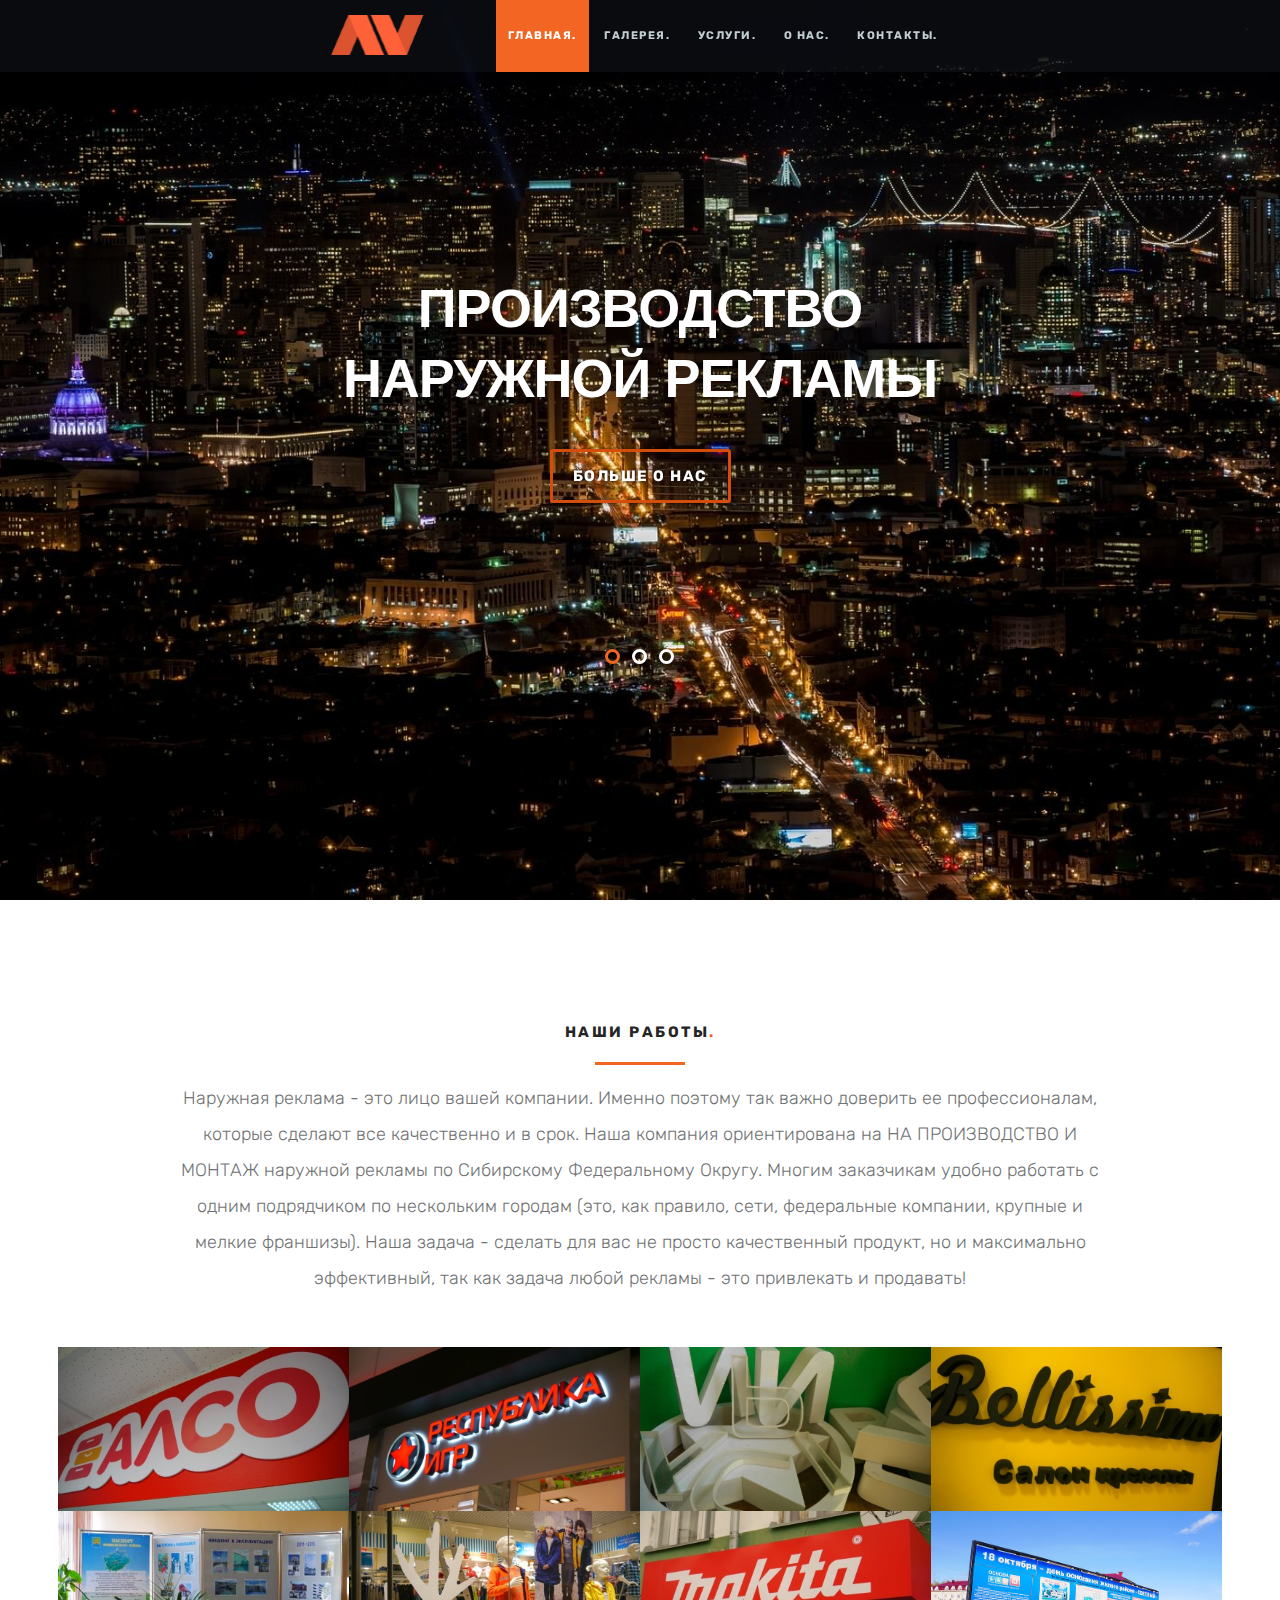
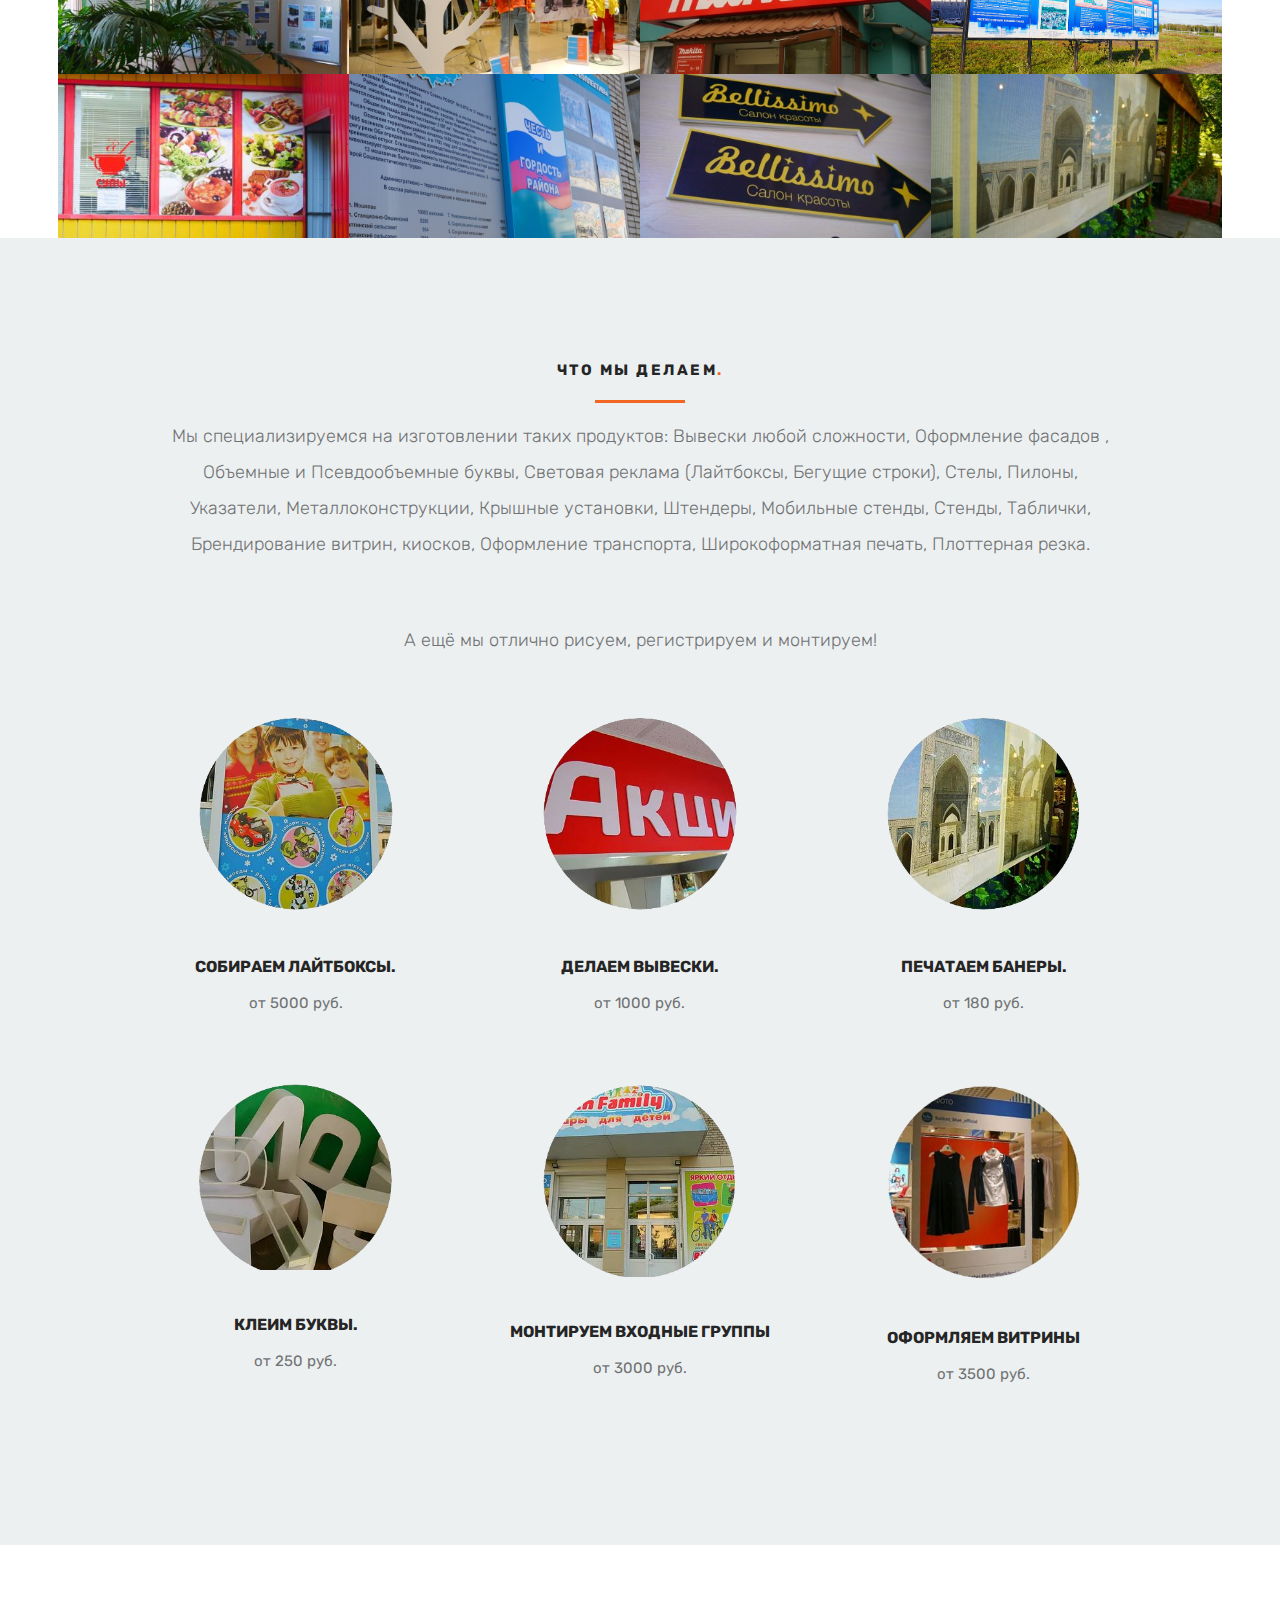
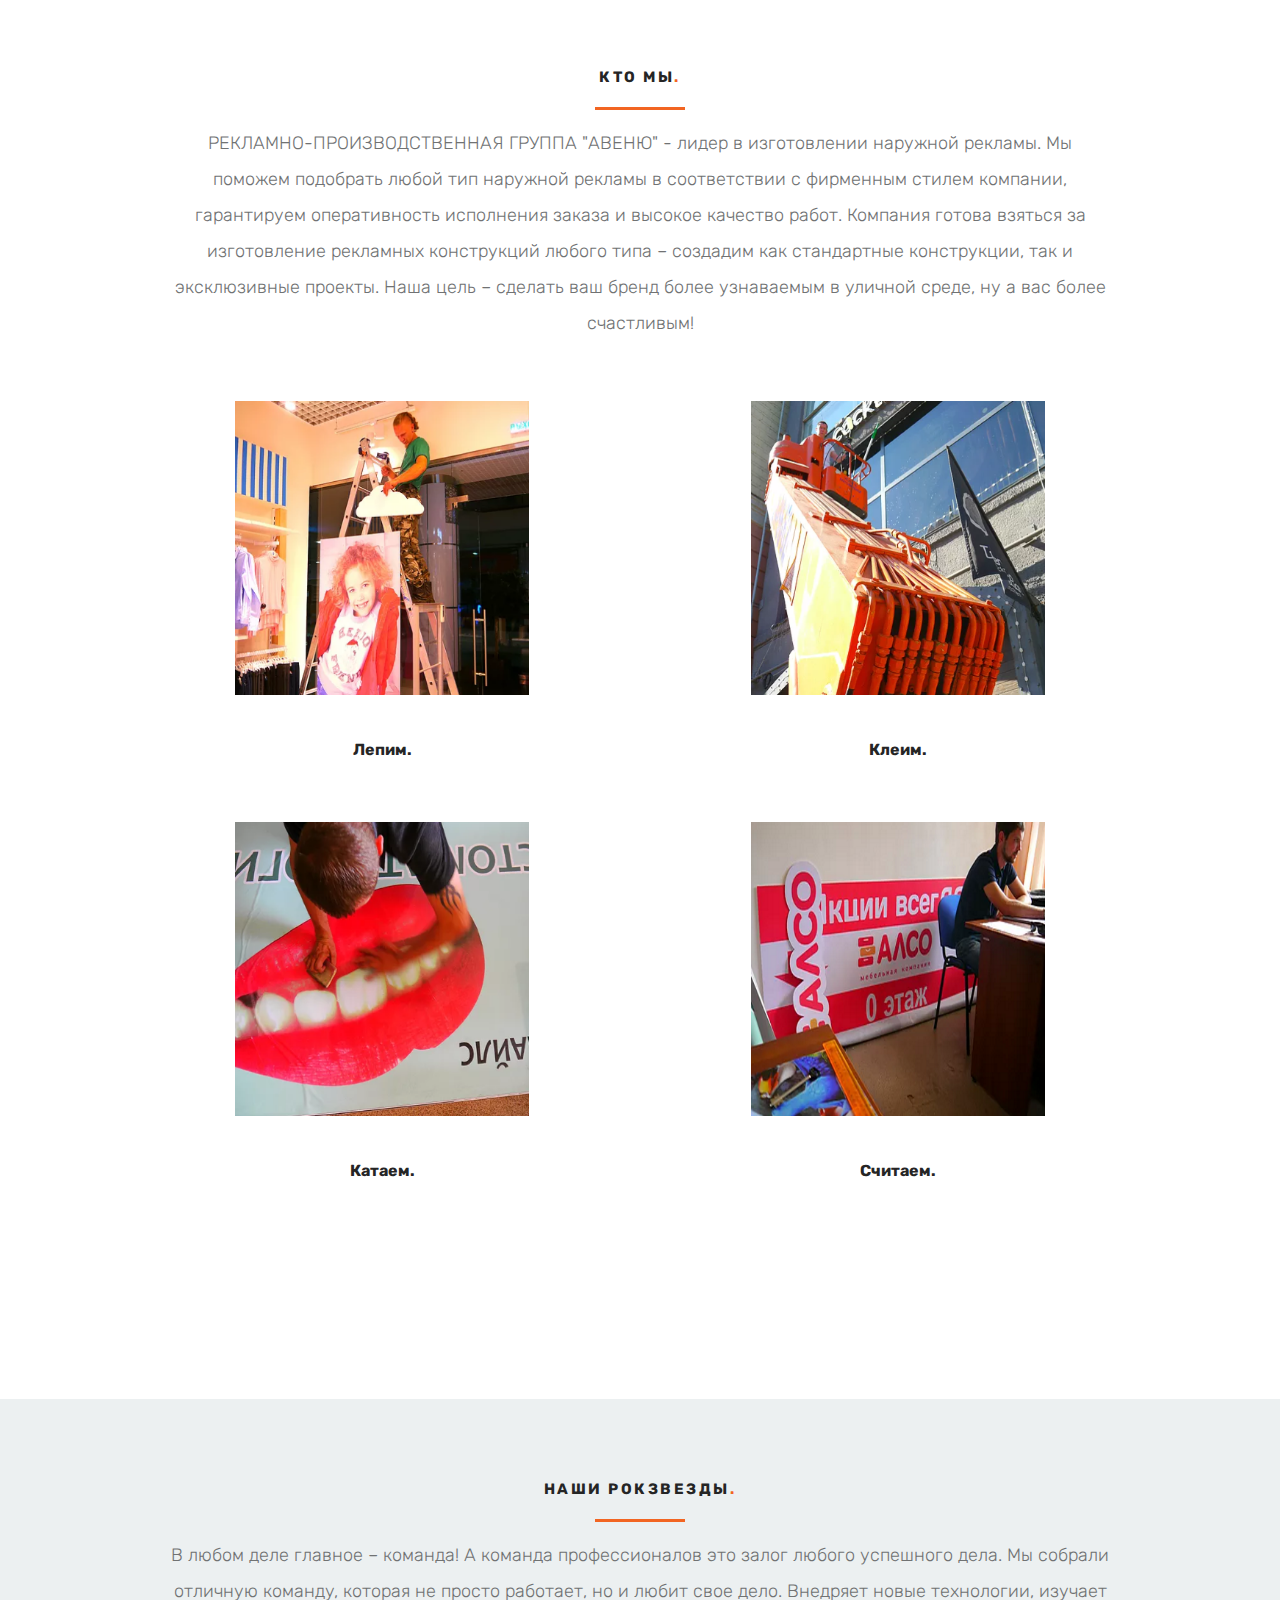
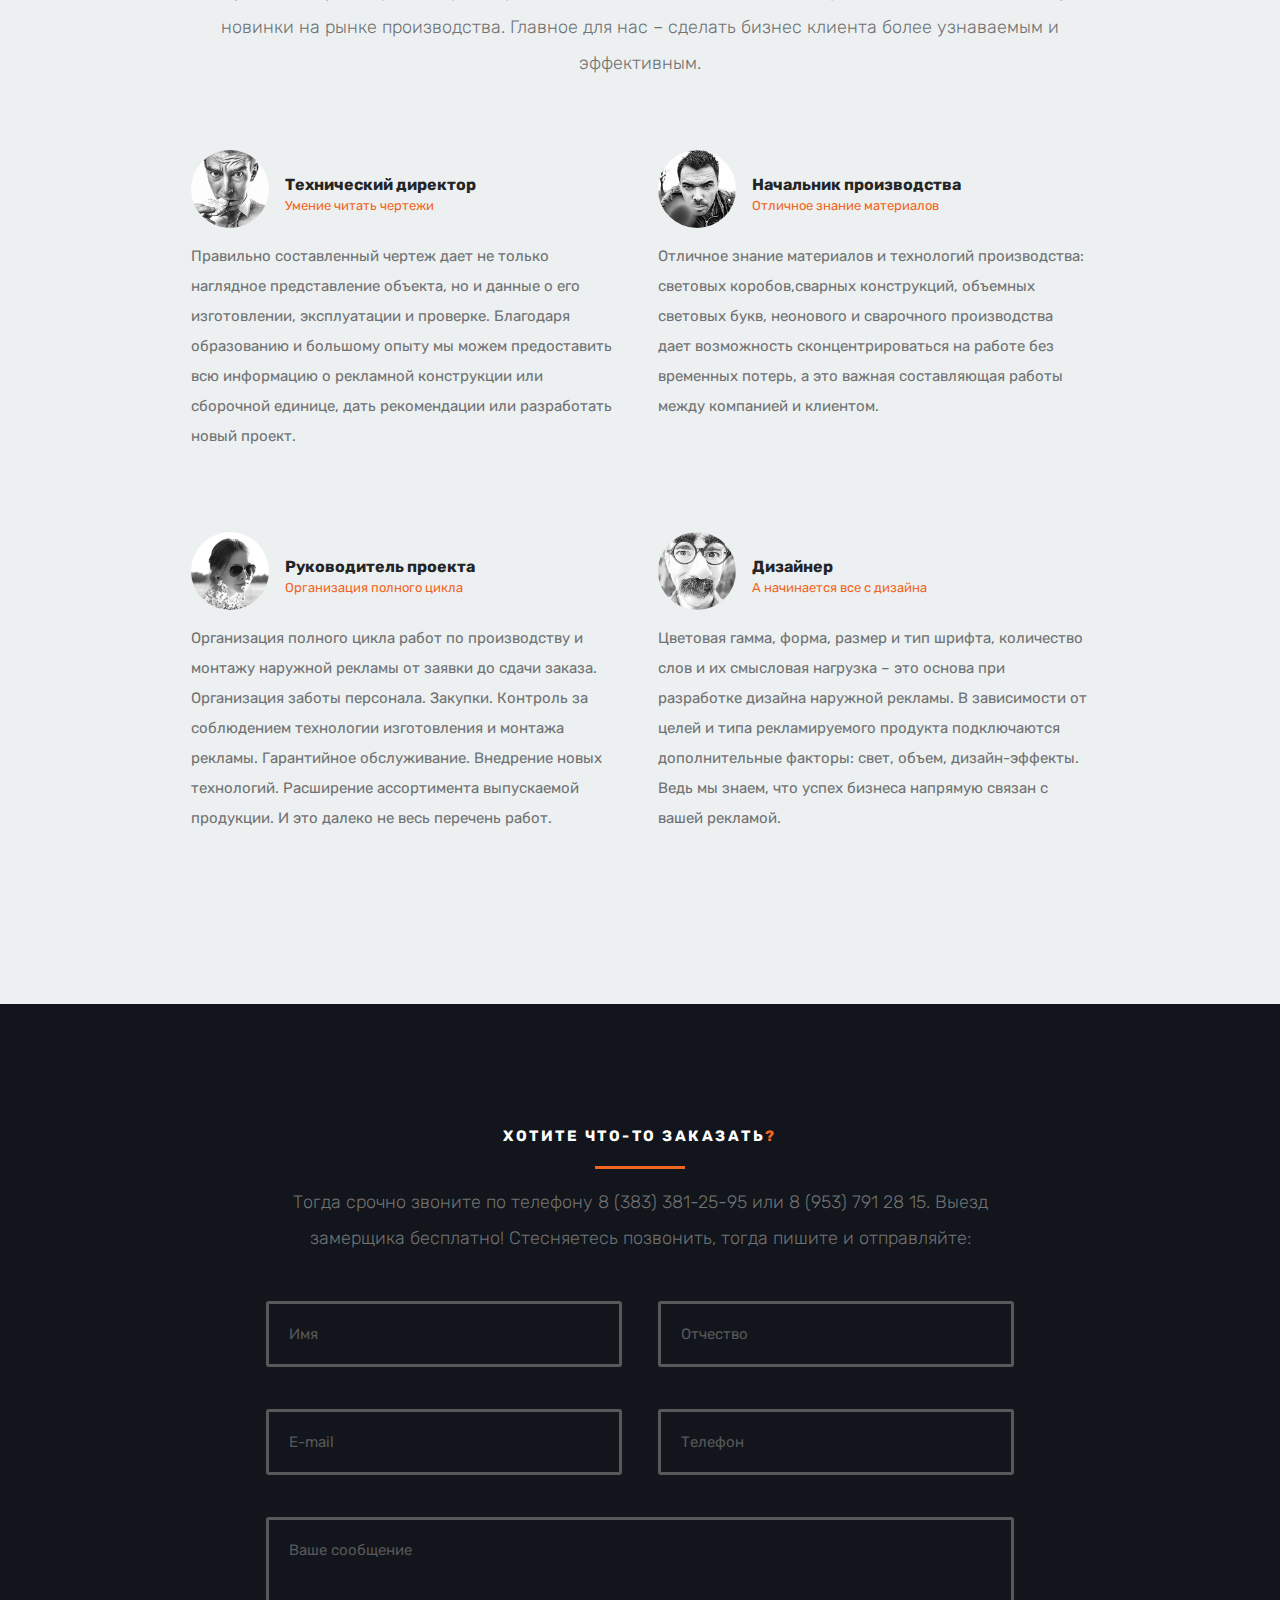
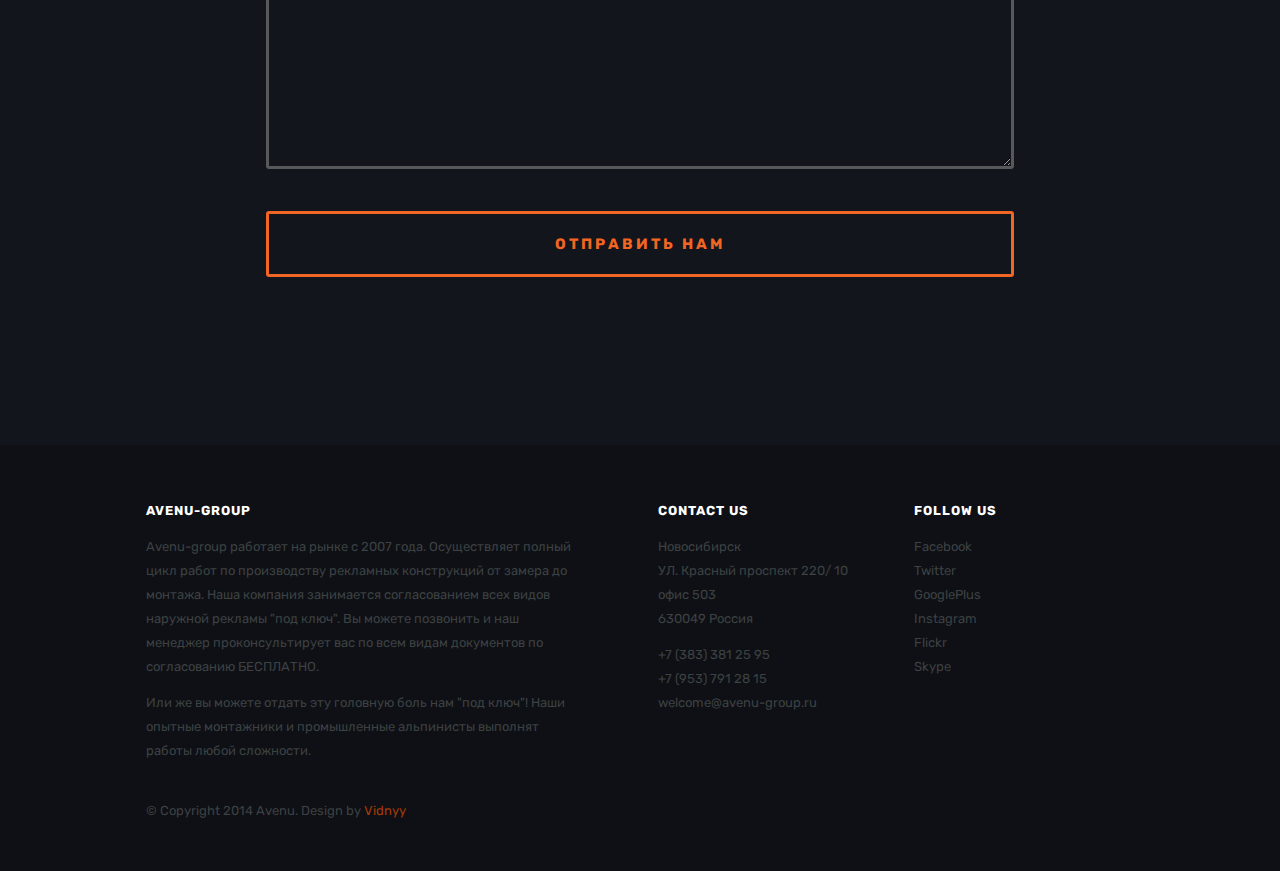
<file: index.html>
<!DOCTYPE html>
<!--[if lt IE 8 ]>
<html class="no-js ie ie7" lang="en">
    <![endif]-->
    <!--[if IE 8 ]>
    <html class="no-js ie ie8" lang="en">
        <![endif]-->
        <!--[if IE 9 ]>
        <html class="no-js ie ie9" lang="en">
            <![endif]-->
            <!--[if (gte IE 9)|!(IE)]><!-->
            <html class="no-js" lang="en">
                <!--<![endif]-->
                <head>
                    <!--- Basic Page Needs
                        ================================================== -->
                    <meta charset="utf-8">
                    <title>Avenu</title>
                    <meta name="description" content="">
                    <meta name="author" content="">
                    <!-- Mobile Specific Metas
                        ================================================== -->
                    <meta name="viewport" content="width=device-width, initial-scale=1, maximum-scale=1">
                    <!-- CSS
                        ================================================== -->
                    <link rel="stylesheet" href="css/main.css">
                    <link href="https://fonts.googleapis.com/css?family=Rubik" rel="stylesheet">
                    <!-- Script
                        =================================================== -->
                    <script src="js/modernizr.js"></script>
                    <!-- Favicons
                        =================================================== -->
                    <link rel="shortcut icon" href="favicon.png" >
                </head>
                <body class="homepage">
                    <div id="preloader">
                        <div id="status">
                            <img src="images/loader.gif" height="60" width="60" alt="">
                            <div class="loader">Loading...</div>
                        </div>
                    </div>
                    <!-- Header
                        =================================================== -->
                    <header id="main-header">
                        <div class="row header-inner">
                            <div class="logo">
                                <a class="smoothscroll" href="#hero">Avenu.</a>
                            </div>
                            <nav id="nav-wrap">
                                <a class="mobile-btn" href="#nav-wrap" title="Show navigation">
                                <span class='menu-text'>Show Menu</span>
                                <span class="menu-icon"></span>
                                </a>
                                <a class="mobile-btn" href="#" title="Hide navigation">
                                <span class='menu-text'>Hide Menu</span>
                                <span class="menu-icon"></span>
                                </a>         
                                <ul id="nav" class="nav">
                                    <li class="current"><a class="smoothscroll" href="#hero">ГЛАВНАЯ.</a></li>
                                    <li><a class="smoothscroll" href="#portfolio">ГАЛЕРЕЯ.</a></li>
                                    <li><a class="smoothscroll" href="#services">УСЛУГИ.</a></li>
                                    <li><a class="smoothscroll" href="#about">О НАС.</a></li>
                                    <li><a class="smoothscroll" href="#contact">КОНТАКТЫ.</a></li>
                                </ul>
                            </nav>
                            <!-- /nav-wrap -->        
                        </div>
                        <!-- /header-inner -->
                    </header>
                    <!-- Hero
                        =================================================== -->
                    <section id="hero">
                        <div class="row hero-content">
                            <div class="twelve columns flex-container">
                                <div id="hero-slider" class="flexslider">
                                    <ul class="slides">
                                        <!-- Slide -->
                                        <li>
                                            <div class="flex-caption">
                                                <h1>ПРОИЗВОДСТВО НАРУЖНОЙ РЕКЛАМЫ</h1>
                                                <p><a class="button stroke smoothscroll" href="#about">БОЛЬШЕ О НАС</a></p>
                                            </div>
                                        </li>
                                        <!-- Slide -->
                                        <li>
                                            <div class="flex-caption">
                                                <h1 >ЯРКАЯ ВЫВЕСКА <br>ЗА 3 ДНЯ</h1>
                                                <p><a class="button stroke smoothscroll" href="#portfolio">НАШИ РАБОТЫ</a></p>
                                            </div>
                                        </li>
                                        <!-- Slide -->
                                        <li>
                                            <div class="flex-caption">
                                                <h1 >ВОЗМОЖНОСТЬ БЫТЬ ЗАМЕЧЕННЫМ</h1>
                                                <p><a class="button stroke smoothscroll" href="#contact">СВЯЗАТЬСЯ</a></p>
                                            </div>
                                        </li>
                                    </ul>
                                </div>
                                <!-- .flexslider -->                   
                            </div>
                            <!-- .flex-container -->      
                        </div>
                        <!-- .hero-content -->     
                    </section>
                    <!-- #hero -->
                    <!-- Portfolio
                        ================================================== -->
                    <section id="portfolio">
                        <div class="row section-head">
                            <div class="twelve columns">
                                <h1>НАШИ РАБОТЫ<span>.</span></h1>
                                <hr />
                                <p>Наружная реклама - это лицо вашей компании. Именно поэтому так важно доверить ее профессионалам, которые сделают все качественно и в срок.
                                    Наша компания ориентирована на НА ПРОИЗВОДСТВО И МОНТАЖ наружной рекламы по Сибирскому Федеральному Округу. Многим заказчикам удобно работать с одним подрядчиком по нескольким городам (это, как правило, сети, федеральные компании, крупные и мелкие франшизы). Наша задача - сделать для вас не просто качественный продукт, но и максимально эффективный, так как задача любой рекламы - это привлекать и продавать!
                                </p>
                            </div>
                        </div>
                        <div class="row items">
                            <div class="twelve columns">
                                <div id="portfolio-wrapper" class="bgrid-fourth s-bgrid-third mob-bgrid-half group">
                                    <div class="bgrid item">
                                        <div class="item-wrap">
                                            <a href="portfolio.html">
                                                <img src="images/portfolio/grizzly.jpg" alt="Grizzly">
                                                <div class="overlay"></div>
                                                <div class="portfolio-item-meta">
                                                    <h5>АЛСО</h5>
                                                    <p>БАРНАУЛЬСКИЙ БРЕНД РАСПОЛОЖИЛСЯ В ЦОКОЛЕ БОЛЬШОЙ МЕДВЕДИЦЫ</p>
                                                </div>
                                            </a>
                                        </div>
                                    </div>
                                    <!-- /item -->
                                    <div class="bgrid item">
                                        <div class="item-wrap">
                                            <a href="portfolio.html">
                                                <img src="images/portfolio/hotel.jpg" alt="Hotel Sign">
                                                <div class="overlay">
                                                    <div class="portfolio-item-meta">
                                                        <h5>ТЦ "МЕГА" РЕСПУБЛИКА ИГР</h5>
                                                        <p>СВЕТОДИОДНЫЕ ОБЪЕМНЫЕ БУКВЫ, КОНТРАЖУРНАЯ ПОДСВЕТКА, 3D ЛОГОТИП. ЧТО ЕЩЕ НУЖНО?</p>
                                                    </div>
                                                </div>
                                            </a>
                                        </div>
                                    </div>
                                    <!-- /item -->
                                    <div class="bgrid stack item">
                                        <div class="item-wrap">
                                            <a href="portfolio.html">
                                                <img src="images/portfolio/beetle.jpg" alt="Beetle">                        
                                                <div class="overlay">
                                                    <div class="portfolio-item-meta">
                                                        <h5>БСПУГЕРЛРИКАИ</h5>
                                                        <p>ЗАГОТОВКИ НА ЗИМУ...ПОПРОБУЙ СОБРАТЬ СЛОВО!</p>
                                                    </div>
                                                </div>
                                            </a>
                                        </div>
                                    </div>
                                    <!-- /item -->
                                    <div class="bgrid item">
                                        <div class="item-wrap">
                                            <a href="portfolio.html">
                                                <img src="images/portfolio/coffee.jpg" alt="Coffee Cup">
                                                <div class="overlay">
                                                    <div class="portfolio-item-meta">
                                                        <h5>BELLISSIMO</h5>
                                                        <p>НУЖНО ОФОРМИТЬ РЕСЕПШН - НЕ ВОПРОС!</p>
                                                    </div>
                                                </div>
                                            </a>
                                        </div>
                                    </div>
                                    <!-- /item -->
                                    <div class="bgrid item">
                                        <div class="item-wrap">
                                            <a href="portfolio.html">
                                                <img src="images/portfolio/banjo-player.jpg" alt="Banjo Player">
                                                <div class="overlay">
                                                    <div class="portfolio-item-meta">
                                                        <h5>АДМИНИСТРАЦИЯ МОШКОВО</h5>
                                                        <p>МОБИЛЬНЫЙ СТЕНД ВСЕГДА В ХОЗЯЙСТВЕ ПРИГОДИТСЯ</p>
                                                    </div>
                                                </div>
                                            </a>
                                        </div>
                                    </div>
                                    <!-- /item -->
                                    <div class="bgrid item">
                                        <div class="item-wrap">
                                            <a href="portfolio.html">
                                                <img src="images/portfolio/farmerboy.jpg" alt="Farmerboy">
                                                <div class="overlay">
                                                    <div class="portfolio-item-meta">
                                                        <h5>BUTTON BLUE</h5>
                                                        <p>НОВАЯ ОСЕННЯЯ ВИТРИНА ДЛЯ ФЕДЕРАЛЬНОГО БРЕНДА</p>
                                                    </div>
                                                </div>
                                            </a>
                                        </div>
                                    </div>
                                    <!-- /item -->
                                    <div class="bgrid item">
                                        <div class="item-wrap">
                                            <a href="portfolio.html">
                                                <img src="images/portfolio/judah.jpg" alt="Judah">                       
                                                <div class="overlay">
                                                    <div class="portfolio-item-meta">
                                                        <h5>MAKITA</h5>
                                                        <p>НОВАЯ ВЫВЕСКА ИЗ КОМПОЗИТА ПРОВЕРЕНА ИНСТРУМЕНТОМ</p>
                                                    </div>
                                                </div>
                                            </a>
                                        </div>
                                    </div>
                                    <!-- /item -->
                                    <div class="bgrid item">
                                        <div class="item-wrap">
                                            <a href="portfolio.html">
                                                <img src="images/portfolio/embossed-paper.jpg" alt="Embossed Paper">
                                                <div class="overlay">
                                                    <div class="portfolio-item-meta">
                                                        <h5>ГК ОСНОВА</h5>
                                                        <p>СТЕНДЫ ДЛЯ ГК ОСНОВЫ ДОЛЖНЫ ОСНОВАТЕЛЬНО СТОЯТЬ НА НОГАХ</p>
                                                    </div>
                                                </div>
                                            </a>
                                        </div>
                                    </div>
                                    <!-- item end -->
                                    <div class="bgrid item">
                                        <div class="item-wrap">
                                            <a href="portfolio.html">
                                                <img src="images/portfolio/10.JPG" alt="Embossed Paper">
                                                <div class="overlay">
                                                    <div class="portfolio-item-meta">
                                                        <h5>ГУРМАН</h5>
                                                        <p>ЯРКОЕ БРЕНДИРОВАНИЕ НЕБОЛЬШОГО КАФЕ</p>
                                                    </div>
                                                </div>
                                            </a>
                                        </div>
                                    </div>
                                    <!-- item end -->
                                    <div class="bgrid item">
                                        <div class="item-wrap">
                                            <a href="portfolio.html">
                                                <img src="images/portfolio/9.JPG" alt="Embossed Paper">
                                                <div class="overlay">
                                                    <div class="portfolio-item-meta">
                                                        <h5>АДМИНИСТРАЦИЯ МОШКОВО</h5>
                                                        <p>ДОСКА ПОЧЕТА - ЧЕСТЬ И ГОРДОСТЬ РАЙОНА!</p>
                                                    </div>
                                                </div>
                                            </a>
                                        </div>
                                    </div>
                                    <!-- item end -->
                                    <div class="bgrid item">
                                        <div class="item-wrap">
                                            <a href="portfolio.html">
                                                <img src="images/portfolio/11.JPG" alt="Embossed Paper">
                                                <div class="overlay">
                                                    <div class="portfolio-item-meta">
                                                        <h5>BELLISSIMO</h5>
                                                        <p>СТРЕЛКА ВСЕГДА УКАЖЕТ ВЕРНЫЙ ПУТЬ</p>
                                                    </div>
                                                </div>
                                            </a>
                                        </div>
                                    </div>
                                    <!-- item end -->
                                    <div class="bgrid item">
                                        <div class="item-wrap">
                                            <a href="portfolio.html">
                                                <img src="images/portfolio/12.JPG" alt="Embossed Paper">
                                                <div class="overlay">
                                                    <div class="portfolio-item-meta">
                                                        <h5>БУХАРА</h5>
                                                        <p>БАНЕРНАЯ СЕТКА С УЗБЕКСКИМ ПРИНТОМ - НАДЕЖНАЯ ЗАЩИТА ОТ КОМАРОВ И ПУХА!</p>
                                                    </div>
                                                </div>
                                            </a>
                                        </div>
                                    </div>
                                    <!-- item end -->
                                </div>
                                <!-- /portfolio-wrapper -->
                            </div>
                            <!-- /twelve -->
                        </div>
                        <!-- /row -->
                    </section>
                    <!-- /Portfolio -->
                    <!-- Services Section
                        ================================================== -->
                    <section id="services">
                        <div class="row section-head">
                            <div class="twelve columns">
                                <h1>ЧТО МЫ ДЕЛАЕМ<span>.</span></h1>
                                <hr />
                                <p>Мы специализируемся на изготовлении таких продуктов: Вывески любой сложности, Оформление фасадов , Объемные и Псевдообъемные буквы, Световая реклама (Лайтбоксы, Бегущие строки), Стелы, Пилоны, Указатели, Металлоконструкции, Крышные установки, Штендеры, Мобильные стенды, Стенды, Таблички, Брендирование витрин, киосков, Оформление транспорта, Широкоформатная печать, Плоттерная резка.
                                </p>
                                <br>
                                <p>
                                    А ещё мы отлично рисуем, регистрируем и монтируем!
                                </p>
                            </div>
                        </div>
                        <div class="row">
                            <div class="twelve columns">
                                <div class="service-list bgrid-third s-bgrid-half mob-bgrid-whole">
                                    <div class="bgrid">
                                        <div class="icon-part">
                                            <img src="images/services/1.png">
                                        </div>
                                        <h3>СОБИРАЕМ ЛАЙТБОКСЫ.</h3>
                                        <div class="service-content">
                                            <p>от 5000 руб. 
                                            </p>
                                        </div>
                                    </div>
                                    <!-- /bgrid -->
                                    <div class="bgrid">
                                        <div class="icon-part">
                                            <img src="images/services/2.png">
                                        </div>
                                        <h3>ДЕЛАЕМ ВЫВЕСКИ.</h3>
                                        <div class="service-content">
                                            <p>от 1000 руб.
                                            </p>
                                        </div>
                                    </div>
                                    <!-- /bgrid -->
                                    <div class="bgrid">
                                        <div class="icon-part">
                                            <img src="images/services/3.png">
                                        </div>
                                        <h3>ПЕЧАТАЕМ БАНЕРЫ.</h3>
                                        <div class="service-content">
                                            <p>от 180 руб.
                                            </p>
                                        </div>
                                    </div>
                                    <!-- /bgrid -->
                                    <div class="bgrid first">
                                        <div class="icon-part">
                                            <img src="images/services/4.png">
                                        </div>
                                        <h3>КЛЕИМ БУКВЫ.</h3>
                                        <div class="service-content">
                                            <p>от 250 руб.
                                            </p>
                                        </div>
                                    </div>
                                    <!-- /bgrid -->
                                    <div class="bgrid">
                                        <div class="icon-part">
                                            <img src="images/services/5.png">
                                        </div>
                                        <h3>МОНТИРУЕМ ВХОДНЫЕ ГРУППЫ</h3>
                                        <div class="service-content">
                                            <p>от 3000 руб.
                                            </p>
                                        </div>
                                    </div>
                                    <!-- /bgrid -->
                                    <div class="bgrid">
                                        <div class="icon-part">
                                            <img src="images/services/6.png">
                                        </div>
                                        <h3>ОФОРМЛЯЕМ ВИТРИНЫ</h3>
                                        <div class="service-content">
                                            <p>от 3500 руб. 
                                            </p>
                                        </div>
                                    </div>
                                    <!-- /bgrid -->
                                </div>
                                <!-- /service-list -->
                            </div>
                            <!-- /twelve -->
                        </div>
                        <!-- /row -->      
                    </section>
                    <!-- /services -->   
                    <section id="whowe">
                        <div class="row section-head">
                            <div class="twelve columns">
                                <h1>КТО МЫ<span>.</span></h1>
                                <hr />
                                <p>РЕКЛАМНО-ПРОИЗВОДСТВЕННАЯ ГРУППА "АВЕНЮ" - лидер в изготовлении наружной рекламы. Мы поможем подобрать любой тип наружной рекламы в соответствии с фирменным стилем компании, гарантируем оперативность исполнения заказа и высокое качество работ. Компания готова взяться за изготовление рекламных конструкций любого типа – создадим как стандартные конструкции, так и эксклюзивные проекты. Наша цель – сделать ваш бренд более узнаваемым в уличной среде, ну а вас более счастливым!
                                </p>
                            </div>
                        </div>
                        <div class="row">
                            <div class="twelve columns">
                                <div class="service-list bgrid-bgrid s-bgrid-half mob-bgrid-whole welist">
                                    <div class="bgrid">
                                        <div class="icon-part">
                                            <img src="images/services/7.png">
                                        </div>
                                        <h3>Лепим.</h3>
                                    </div>
                                    <!-- /bgrid -->
                                    <div class="bgrid">
                                        <div class="icon-part">
                                            <img src="images/services/8.png">
                                        </div>
                                        <h3>Клеим.</h3>
                                    </div>
                                    <!-- /bgrid -->
                                    <div class="bgrid">
                                        <div class="icon-part">
                                            <img src="images/services/9.png">
                                        </div>
                                        <h3>Катаем.</h3>
                                    </div>
                                    <!-- /bgrid -->
                                    <div class="bgrid">
                                        <div class="icon-part">
                                            <img src="images/services/10.png">
                                        </div>
                                        <h3>Считаем.</h3>
                                    </div>
                                    <!-- /bgrid -->
                                </div>
                                <!-- /service-list -->
                            </div>
                            <!-- /twelve -->
                        </div>
                        <!-- /row -->      
                    </section>
                    <!-- /services -->   
                    <!-- About Section
                        ================================================== -->
                    <section id="about">
                        <div id='team'>
                            <div class="row team section-head">
                                <div class="twelve columns">
                                    <h1>НАШИ РОКЗВЕЗДЫ<span>.</span></h1>
                                    <hr />
                                    <p>В любом деле главное – команда! А команда профессионалов это залог любого успешного дела. Мы собрали отличную команду, которая не просто работает, но и любит свое дело. Внедряет новые технологии, изучает новинки на рынке производства. Главное для нас – сделать бизнес клиента более узнаваемым и эффективным.
                                    </p>
                                </div>
                            </div>
                            <div class="row about-content">
                                <div class="twelve columns">
                                    <div id="team-wrapper" class="bgrid-half mob-bgrid-whole group">
                                        <div class="bgrid member">
                                            <div class="member-header">
                                                <div class="member-pic">
                                                    <img src="images/team/member01-k.jpg" alt=""/>                                                  
                                                </div>
                                                <div class="member-name">
                                                    <h3>Технический директор</h3>
                                                    <span>Умение читать чертежи</span>
                                                </div>
                                            </div>
                                            <p>Правильно составленный чертеж дает не только наглядное представление объекта, но и данные о его изготовлении, эксплуатации и проверке. Благодаря образованию и большому опыту мы  можем предоставить всю информацию о рекламной конструкции или сборочной единице, дать рекомендации или разработать новый проект.
                                            </p>
                                        </div>
                                        <!-- /member -->
                                        <div class="bgrid member">
                                            <div class="member-header">
                                                <div class="member-pic">
                                                    <img src="images/team/member02-k.jpg" alt=""/>                          
                                                </div>
                                                <div class="member-name">
                                                    <h3>Начальник производства </h3>
                                                    <span>Отличное знание материалов</span>
                                                </div>
                                            </div>
                                            <p>Отличное знание материалов и технологий производства: световых коробов,сварных конструкций‚ объемных световых букв‚ неонового и сварочного производства дает возможность сконцентрироваться на работе без временных потерь, а это важная составляющая работы между компанией и клиентом.
                                            </p>
                                        </div>
                                        <!-- /member -->
                                        <div class="bgrid member first">
                                            <div class="member-header">
                                                <div class="member-pic">
                                                    <img src="images/team/member03-k.jpg" alt=""/>                          
                                                </div>
                                                <div class="member-name">
                                                    <h3>Руководитель проекта</h3>
                                                    <span>Организация полного цикла</span>
                                                </div>
                                            </div>
                                            <p>Организация полного цикла работ по производству и монтажу наружной рекламы от заявки до сдачи заказа. Организация заботы персонала. Закупки. Контроль за соблюдением технологии изготовления и монтажа рекламы. Гарантийное обслуживание. Внедрение новых технологий. Расширение ассортимента выпускаемой продукции. И это далеко не весь перечень работ.
                                            </p>
                                        </div>
                                        <!-- /member -->
                                        <div class="bgrid member">
                                            <div class="member-header">
                                                <div class="member-pic">
                                                    <img src="images/team/member04-k.jpg" alt=""/>                                                      
                                                </div>
                                                <div class="member-name">
                                                    <h3>Дизайнер</h3>
                                                    <span>А начинается все с дизайна</span>
                                                </div>
                                            </div>
                                            <p>Цветовая гамма, форма, размер и тип шрифта, количество слов и их смысловая нагрузка – это основа при разработке дизайна наружной рекламы. В зависимости от целей и типа рекламируемого продукта подключаются дополнительные факторы: свет, объем, дизайн-эффекты. Ведь мы знаем, что успех бизнеса напрямую связан с вашей рекламой.
                                            </p>
                                        </div>
                                        <!-- /member -->
                                    </div>
                                    <!-- /twelve -->
                                </div>
                                <!-- /team-wrapper -->
                            </div>
                            <!-- /row -->
                        </div>
                        <!-- /team -->           
                    </section>
                    <!-- /about -->
                    <!-- /blog -->
                    <!-- Contact Section
                        ================================================== -->
                    <section id="contact">
                        <div class="row section-head">
                            <div class="twelve columns">
                                <h1>Хотите что-то заказать<span>?</span></h1>
                                <hr />
                                <p>Тогда срочно звоните по телефону 8 (383) 381-25-95 или 8 (953) 791 28 15. Выезд замерщика бесплатно! Стесняетесь позвонить, тогда пишите и отправляйте:
                                </p>
                            </div>
                        </div>
                        <div class="row form-section">
                            <div id="contact-form" class="twelve columns">
                                <form name="contactForm" id="contactForm" method="post" action="">
                                    <fieldset>
                                        <div class="row">
                                            <div class="six columns mob-whole">
                                                <label for="contactFname">Имя <span class="required">*</span></label>                                   
                                                <input name="contactFname" type="text" id="contactFname" placeholder="Имя" value="" />                           
                                            </div>
                                            <div class="six columns mob-whole"> 
                                                <label for="contactLname">Отчество <span class="required">*</span></label>                                
                                                <input name="contactLname" type="text" id="contactLname" placeholder="Отчество" value="" />                            
                                            </div>
                                        </div>
                                        <div class="row">
                                            <div class="six columns mob-whole"> 
                                                <label for="contactEmail">Email <span class="required">*</span></label>                                
                                                <input name="contactEmail" type="text" id="contactEmail" placeholder="E-mail" value="" />                            
                                            </div>
                                            <div class="six columns mob-whole">  
                                                <label for="contactSubject">Телефон</label>                                
                                                <input name="contactSubject" type="text" id="contactSubject" placeholder="Телефон"  value="" />                         
                                            </div>
                                        </div>
                                        <div class="row">
                                            <div class="twelve columns">
                                                <label  for="contactMessage">Ваше сообщение <span class="required">*</span></label>
                                                <textarea name="contactMessage"  id="contactMessage" placeholder="Ваше сообщение" rows="10" cols="50" ></textarea>
                                            </div>
                                        </div>
                                        <div>
                                            <button class="submit full-width"> Отправить нам</button>
                                            <div id="image-loader">
                                                <img src="images/loader.gif" alt="" />
                                            </div>
                                        </div>
                                    </fieldset>
                                </form>
                                <!-- /contactForm -->
                                <!-- message box -->
                                <div id="message-warning"></div>
                                <div id="message-success">
                                    <i class="fa fa-check"></i>Your message was sent, thank you!<br />
                                </div>
                            </div>
                            <!-- /contact-form -->          
                        </div>
                        <!-- /form-section -->     
                    </section>
                    <!-- /contact-->
                    <!-- Footer
                        ================================================== -->
                    <footer>
                        <div class="row">
                            <div class="six columns tab-whole footer-about">
                                <h3>AVENU-GROUP</h3>
                                <p>Avenu-group работает на рынке с 2007 года. Осуществляет полный цикл работ по производству рекламных конструкций от замера до монтажа. Наша компания занимается согласованием всех видов наружной рекламы "под ключ". Вы можете позвонить и наш менеджер проконсультирует вас по всем видам документов по согласованию БЕСПЛАТНО. 
                                </p>
                                <p>Или же вы можете отдать эту головную боль нам "под ключ"! Наши опытные монтажники и промышленные альпинисты выполнят работы любой сложности.
                                </p>
                            </div>
                            <!-- /footer-about -->
                            <div class="six columns tab-whole right-cols">
                                <div class="row">
                                    <div class="columns">
                                        <h3 class="address">Contact Us</h3>
                                        <p>
                                            Новосибирск <br>
                                            УЛ. Красный проспект 220/ 10 офис 503<br>
                                            630049 Россия
                                        </p>
                                        <ul>
                                            <li><a href="tel:+73833812595">+7 (383) 381 25 95</a></li>
                                            <li><a href="tel:+79537912815">+7 (953) 791 28 15</a></li>
                                            <li><a href="mailto:someone@Avenu.com">welcome@avenu-group.ru</a></li>
                                        </ul>
                                    </div>
                                    <!-- /columns -->             
                                    <div class="columns last">
                                        <h3 class="contact">Follow Us</h3>
                                        <ul>
                                            <li><a href="#">Facebook</a></li>
                                            <li><a href="#">Twitter</a></li>
                                            <li><a href="#">GooglePlus</a></li>
                                            <li><a href="#">Instagram</a></li>
                                            <li><a href="#">Flickr</a></li>
                                            <li><a href="#">Skype</a></li>
                                        </ul>
                                    </div>
                                    <!-- /columns --> 
                                </div>
                                <!-- /Row(nested) -->
                            </div>
                            <p class="copyright">&copy; Copyright 2014 Avenu. Design by <a href="http://www.vidnyy.com/">Vidnyy</a></p>
                            <div id="go-top">
                                <a class="smoothscroll" title="Back to Top" href="#top">Top ↑ </a>
                            </div>
                        </div>
                        <!-- /row -->
                    </footer>
                    <!-- /footer -->
                    <!-- Java Script
                        ================================================== -->
                    <script src="http://ajax.googleapis.com/ajax/libs/jquery/1.10.2/jquery.min.js"></script>
                    <script>window.jQuery || document.write('<script src="js/jquery-1.10.2.min.js"><\/script>')</script>
                    <script type="text/javascript" src="js/jquery-migrate-1.2.1.min.js"></script>   
                    <script src="js/jquery.flexslider.js"></script>
                    <script src="js/jquery.fittext.js"></script>
                    <script src="js/backstretch.js"></script> 
                    <script src="js/waypoints.js"></script>  
                    <script src="js/main.js"></script>
                </body>
            </html>
</file>
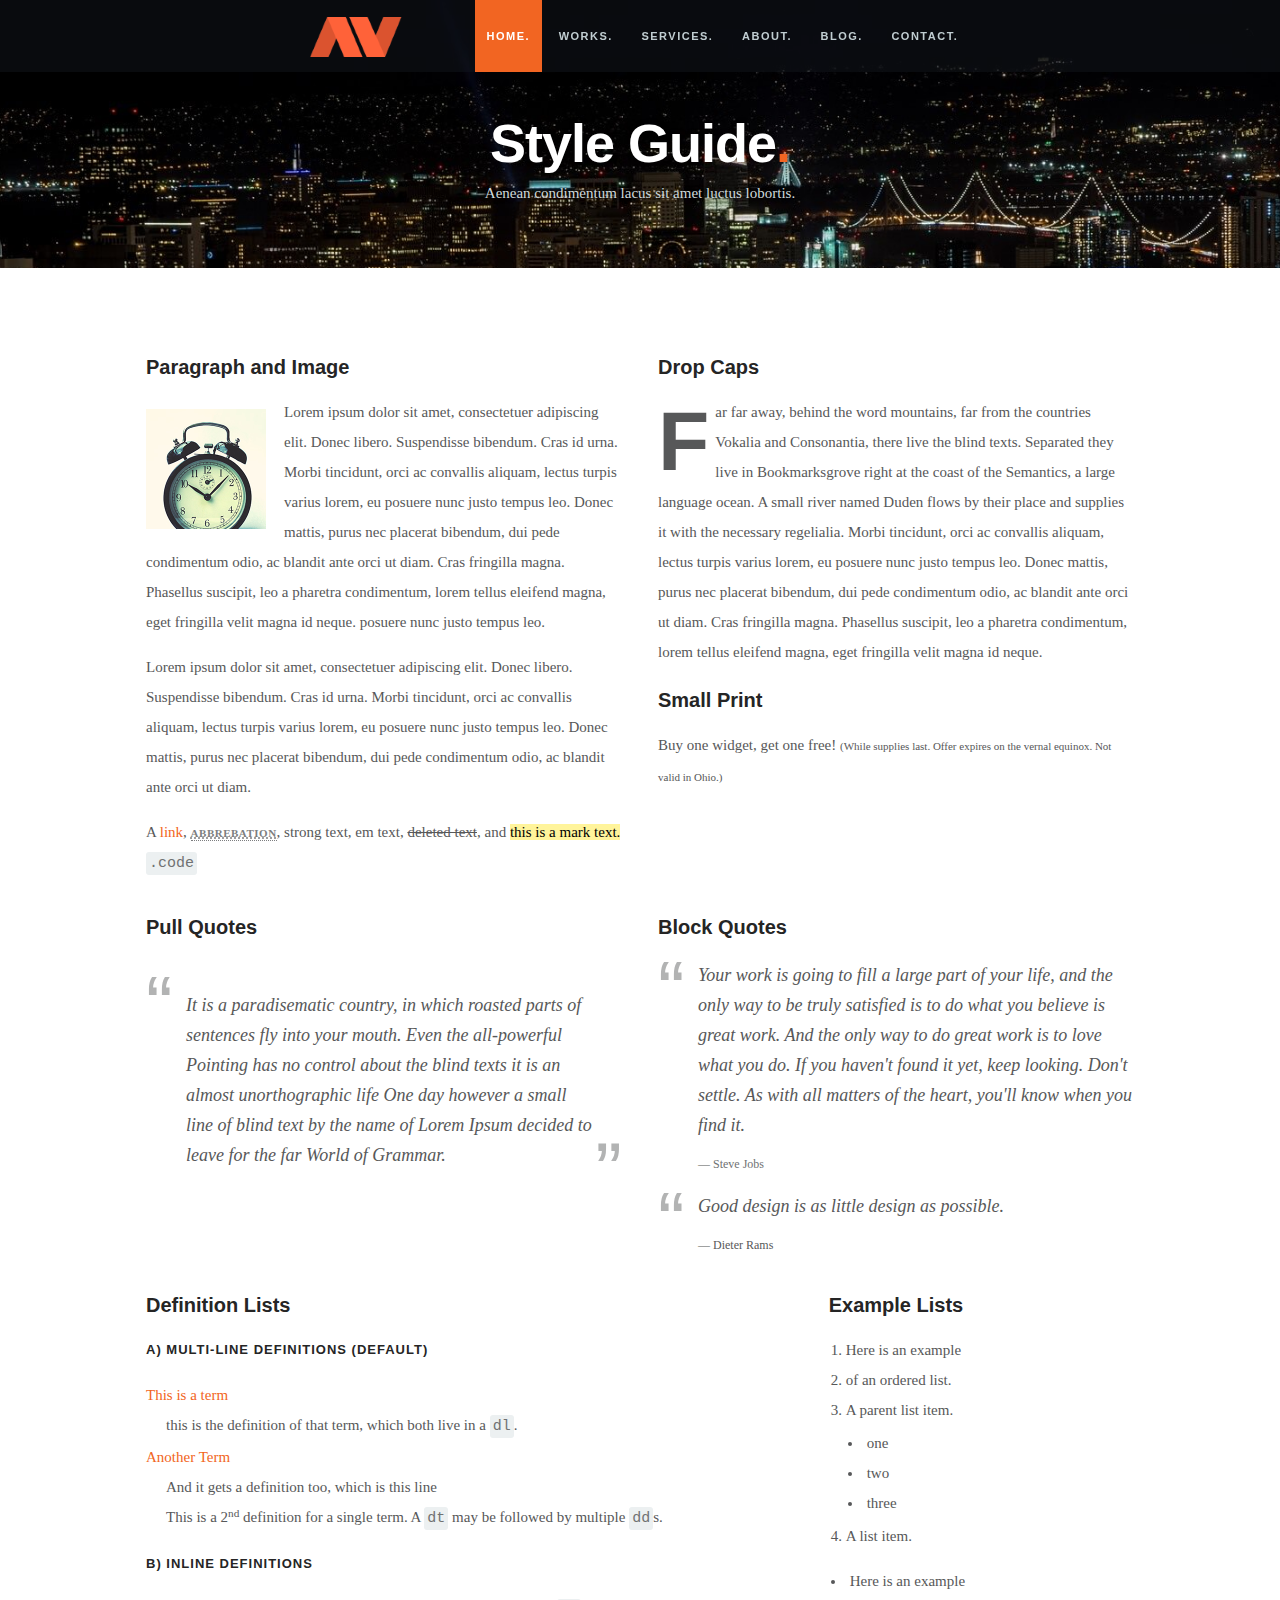
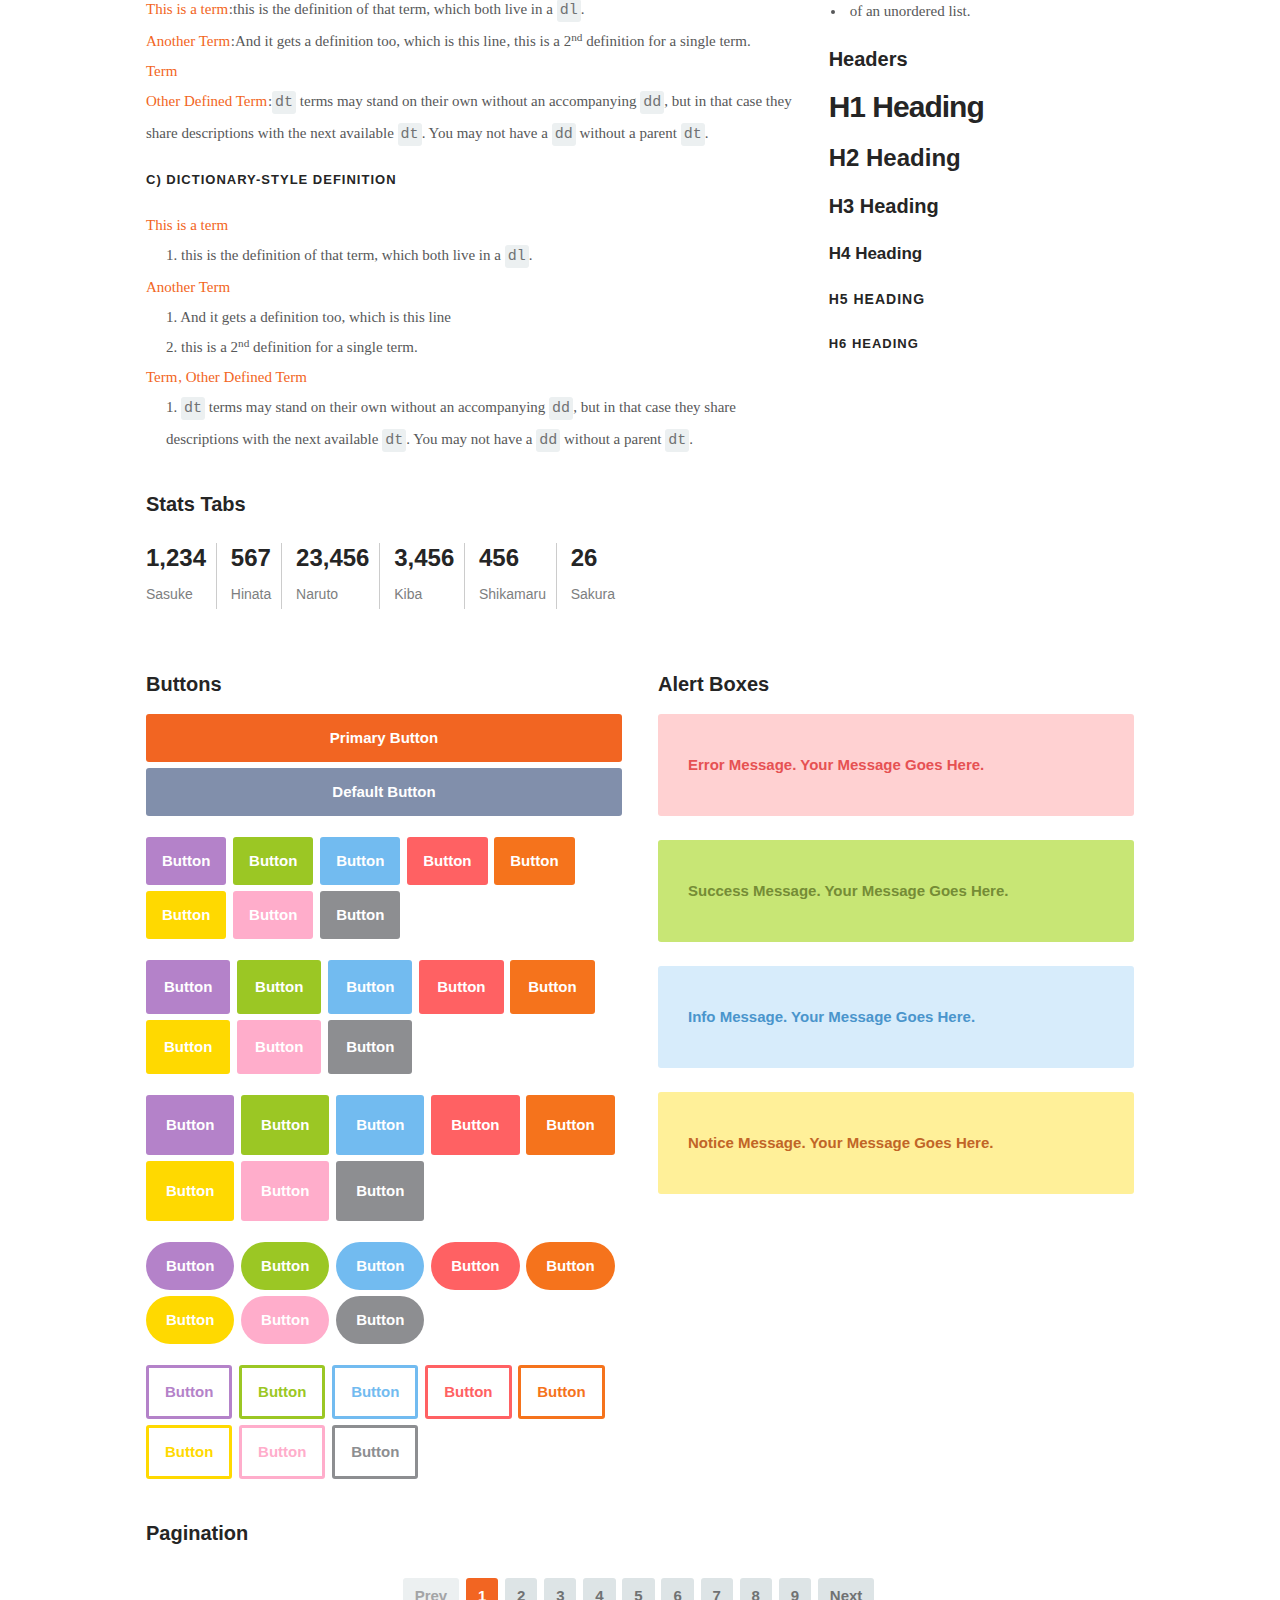
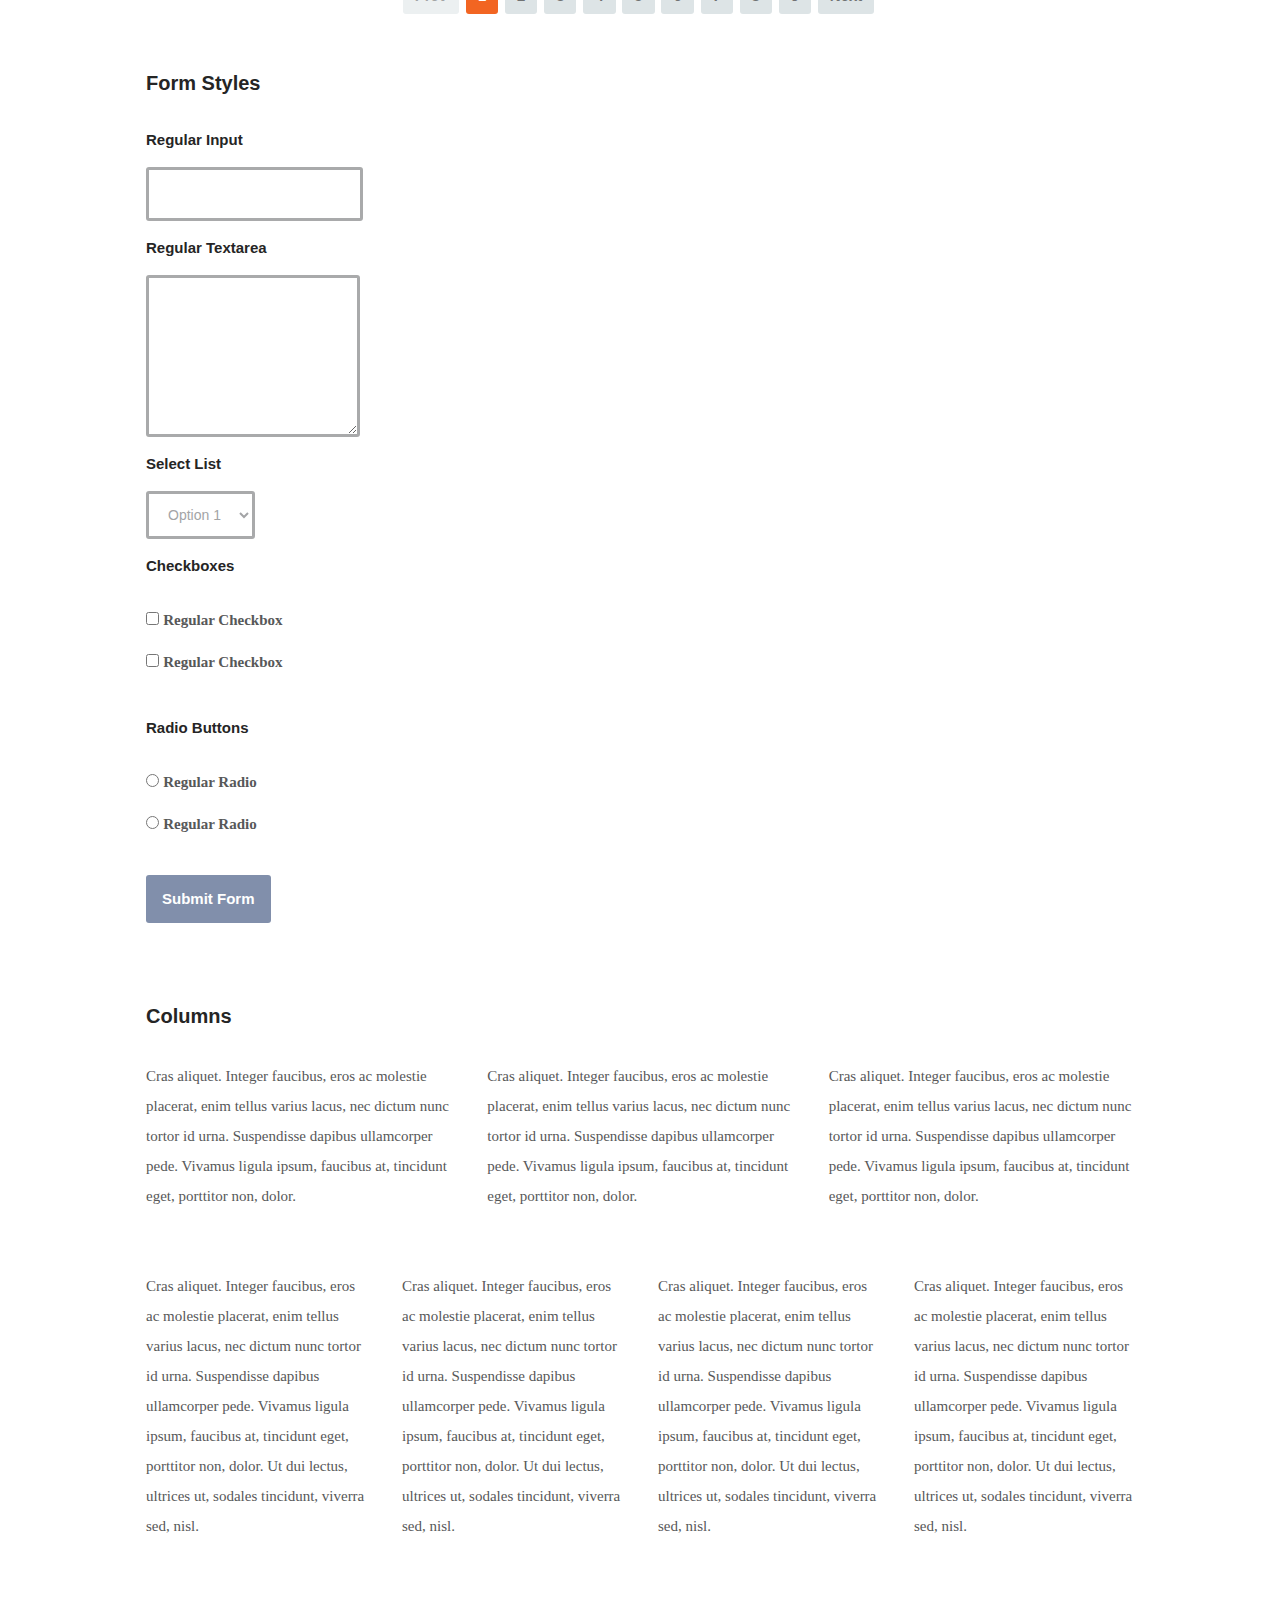
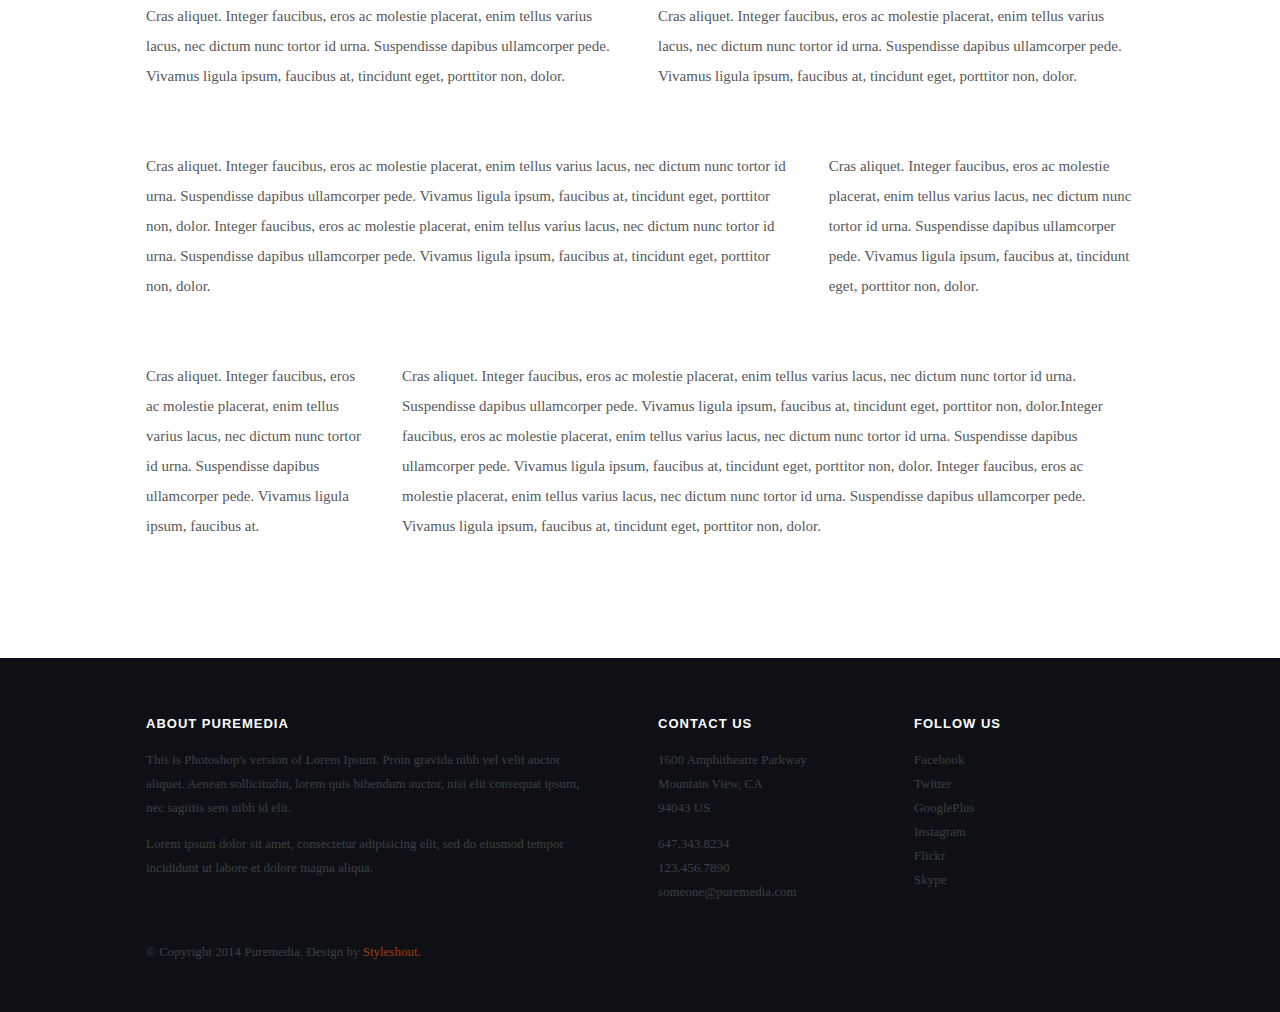
<file: demo.html>
<!DOCTYPE html>
<!--[if lt IE 8 ]><html class="no-js ie ie7" lang="en"> <![endif]-->
<!--[if IE 8 ]><html class="no-js ie ie8" lang="en"> <![endif]-->
<!--[if IE 9 ]><html class="no-js ie ie9" lang="en"> <![endif]-->
<!--[if (gte IE 9)|!(IE)]><!--><html class="no-js" lang="en"> <!--<![endif]-->
<head>

   <!--- Basic Page Needs
   ================================================== -->
   <meta charset="utf-8">
	<title>Blog - Puremedia</title>
	<meta name="description" content="">  
	<meta name="author" content="">

   <!-- Mobile Specific Metas
   ================================================== -->
	<meta name="viewport" content="width=device-width, initial-scale=1, maximum-scale=1">

	<!-- CSS
    ================================================== -->
   <link rel="stylesheet" href="css/base.css">
	<link rel="stylesheet" href="css/main.css">
   <link rel="stylesheet" href="css/media-queries.css">         

   <!-- Script
   =================================================== -->
	<script src="js/modernizr.js"></script>

   <!-- Favicons
	=================================================== -->
	<link rel="shortcut icon" href="favicon.png" >

</head>

<body>

   <div id="top"></div>
   <div id="preloader"> 
	   <div id="status">
         <img src="images/loader.gif" height="60" width="60" alt="">
         <div class="loader">Loading...</div>
      </div>
   </div>

   <!-- Header
   =================================================== -->
   <header id="main-header">

   	<div class="row header-inner">

	      <div class="logo">
	         <a href="index.html">Puremedia.</a>
	      </div>

	      <nav id="nav-wrap">         
	         
	         <a class="mobile-btn" href="#nav-wrap" title="Show navigation">
	         	<span class='menu-text'>Show Menu</span>
	         	<span class="menu-icon"></span>
	         </a>
         	<a class="mobile-btn" href="#" title="Hide navigation">
         		<span class='menu-text'>Hide Menu</span>
         		<span class="menu-icon"></span>
         	</a>         

	         <ul id="nav" class="nav">
	            <li class="current"><a href="index.html#hero">Home.</a></li>
		         <li><a href="index.html#portfolio">Works.</a></li>
	            <li><a href="index.html#services">Services.</a></li>
	            <li><a href="index.html#about">About.</a></li>
	            <li><a href="index.html#journal">Blog.</a></li>	        
	            <li><a href="index.html#contact">Contact.</a></li>
	         </ul> 

	      </nav> <!-- /nav-wrap -->	      

	   </div> <!-- /header-inner -->

   </header>


   <!-- Page Title
   ================================================== -->
   <section id="page-title">	
   	  
		<div class="row">

			<div class="twelve columns">

				<h1>Style Guide<span>.</span></h1>
				<p>Aenean condimentum lacus sit amet luctus lobortis.</p>

			</div>			    

		</div> <!-- /row -->	   

   </section> <!-- /page-title -->


   <!-- Content 
   ================================================== -->
   <section id="content">

   	<div class="row">

   		<div class="twelve columns">      

		      <div class="row">
		      	
		         <div class="tab-whole six columns">

		            <h3>Paragraph and Image</h3>

		            <p><a href="#"><img width="120" height="120" class="pull-left" alt="sample-image" src="images/sample-image.jpg"></a>
		  			   Lorem ipsum dolor sit amet, consectetuer adipiscing elit. Donec libero. Suspendisse bibendum.
		  			   Cras id urna. Morbi tincidunt, orci ac convallis aliquam, lectus turpis varius lorem, eu
		  			   posuere nunc justo tempus leo. Donec mattis, purus nec placerat bibendum, dui pede condimentum
		  			   odio, ac blandit ante orci ut diam. Cras fringilla magna. Phasellus suscipit, leo a pharetra
		  			   condimentum, lorem tellus eleifend magna, eget fringilla velit magna id neque.
		  			   posuere nunc justo tempus leo. </p>

		  			   <p>
		  			   Lorem ipsum dolor sit amet, consectetuer adipiscing elit. Donec libero. Suspendisse bibendum.
		  			   Cras id urna. Morbi tincidunt, orci ac convallis aliquam, lectus turpis varius lorem, eu
		  			   posuere nunc justo tempus leo. Donec mattis, purus nec placerat bibendum, dui pede condimentum
		  			   odio, ac blandit ante orci ut diam.	

		  			   </p>

		            <p>A <a href="#">link</a>,
		  			   <abbr title="this really isn't a very good description">abbrebation</abbr>,
		  			   <strong>strong text</strong>,
		            <em>em text</em>,
		  			   <del>deleted text</del>, and
		            <mark>this is a mark text.</mark>
		            <code>.code</code>
		          	</p>

		         </div>

		         <div class="tab-whole six columns">

		            <h3>Drop Caps</h3>

		            <p class="drop-cap">Far far away, behind the word mountains, far from the countries Vokalia and Consonantia,
		            there live the blind texts. Separated they live in Bookmarksgrove right at the coast of the
		            Semantics, a large language ocean. A small river named Duden flows by their place and supplies
		            it with the necessary regelialia. Morbi tincidunt, orci ac convallis aliquam, lectus turpis varius lorem, eu
		  			   posuere nunc justo tempus leo. Donec mattis, purus nec placerat bibendum, dui pede condimentum
		  			   odio, ac blandit ante orci ut diam. Cras fringilla magna. Phasellus suscipit, leo a pharetra
		  			   condimentum, lorem tellus eleifend magna, eget fringilla velit magna id neque.
		  			   </p>

		            <h3>Small Print</h3>

		            <p>Buy one widget, get one free!
		  				<small>(While supplies last. Offer expires on the vernal equinox. Not valid in Ohio.)</small>
		  			   </p>

		         </div>	         

		      </div> <!-- /row -->

		      <div class="row">

		         <div class="tab-whole six columns">

		            <h3>Pull Quotes</h3>

		            <aside class="pull-quote">
		    			   <blockquote>
		    				   <p>It is a paradisematic country, in which roasted parts of
		                  sentences fly into your mouth. Even the all-powerful Pointing has no control about the blind
		                  texts it is an almost unorthographic life One day however a small line of blind text by the name
		                  of Lorem Ipsum decided to leave for the far World of Grammar.</p>
		    				</blockquote>
		    			</aside>

		         </div>

		         <div class="tab-whole six columns">

		            <h3>Block Quotes</h3>

		            <blockquote cite="http://where-i-got-my-info-from.com">
		   			   <p>Your work is going to fill a large part of your life, and the only way to be truly satisfied is
		               to do what you believe is great work. And the only way to do great work is to love what you do.
		               If you haven't found it yet, keep looking. Don't settle. As with all matters of the heart, you'll know when you find it.
		               </p>
		   				<cite>
		   				   <a href="#">Steve Jobs</a>
		   				</cite>
					   </blockquote>

		            <blockquote>
		               <p>Good design is as little design as possible.</p>
		               <cite>Dieter Rams</cite>
		            </blockquote>

		         </div>         

	      	</div> <!-- /row -->

		      <div class="row">

		         <div class="tab-whole eight columns">

		            <h3>Definition Lists</h3>	            

		            <h6>a) Multi-line Definitions (default)</h6>

		            <dl>
					      <dt><strong>This is a term</strong></dt>
						      <dd>this is the definition of that term, which both live in a <code>dl</code>.</dd>
					      <dt><strong>Another Term</strong></dt>
						      <dd>And it gets a definition too, which is this line</dd>
						      <dd>This is a 2<sup>nd</sup> definition for a single term. A <code>dt</code> may be followed by multiple <code>dd</code>s.</dd>
				      </dl>

		            <h6>b) Inline Definitions</h6>

		            <dl class="lining">
					      <dt><strong>This is a term</strong></dt>
						      <dd>this is the definition of that term, which both live in a <code>dl</code>.</dd>
					      <dt><strong>Another Term</strong></dt>
						      <dd class="micro">And it gets a definition too, which is this line</dd>
						      <dd class="micro"> this is a 2<sup>nd</sup> definition for a single term.</dd>
					      <dt><strong>Term</strong></dt>
					      <dt><strong>Other Defined Term</strong></dt>
						      <dd><code>dt</code> terms may stand on their own without an accompanying <code>dd</code>, but in that case they <em>share</em> descriptions with the next available <code>dt</code>. You may not have a <code>dd</code> without a parent <code>dt</code>.</dd>
				      </dl>

		            <h6>c) Dictionary-style Definition</h6>

		            <dl class="dictionary-style">
						   <dt><strong>This is a term</strong></dt>
							   <dd>this is the definition of that term, which both live in a <code>dl</code>.</dd>
							<dt><strong>Another Term</strong></dt>
							   <dd>And it gets a definition too, which is this line</dd>
							   <dd> this is a 2<sup>nd</sup> definition for a single term.</dd>
							<dt><strong>Term</strong></dt>
							<dt><strong>Other Defined Term</strong></dt>
							   <dd><code>dt</code> terms may stand on their own without an accompanying <code>dd</code>, but in that case they <em>share</em> descriptions with the next available <code>dt</code>. You may not have a <code>dd</code> without a parent <code>dt</code>.</dd>
						</dl>

		         </div>

		         <div class="tab-whole four columns">

		            <h3>Example Lists</h3>

		            <ol>
						   <li>Here is an example</li>
						   <li>of an ordered list.</li>
						   <li>A parent list item.
						   	<ul>
						   		<li>one</li>
						   		<li>two</li>
						   		<li>three</li>
						   	</ul>
						   </li>
						   <li>A list item.</li>
					   </ol>

		            <ul class="disc">
						   <li>Here is an example</li>
						   <li>of an unordered list.</li>
					   </ul>	            

		            <h3>Headers</h3>

		            <h1>H1 Heading</h1>
		            <h2>H2 Heading</h2>
		            <h3>H3 Heading</h3>
		            <h4>H4 Heading</h4>
		            <h5>H5 Heading</h5>
		            <h6>H6 Heading</h6>

		         </div>	         

		      </div> <!-- /row -->

		      <div class="row">

		      	<div class="twelve columns">

		      		<h3>Stats Tabs</h3>

		            <ul class="stats-tabs">
					      <li><a href="#">1,234 <em>Sasuke</em></a></li>
					      <li><a href="#">567 <em>Hinata</em></a></li>
					      <li><a href="#">23,456 <em>Naruto</em></a></li>
					      <li><a href="#">3,456 <em>Kiba</em></a></li>
					      <li><a href="#">456 <em>Shikamaru</em></a></li>
					      <li><a href="#">26 <em>Sakura</em></a></li>
				      </ul>	      		

		      	</div>	      	

		      </div> <!-- /row -->

		      <div class="row">

		      	<div class="tab-whole six columns">

		      		<h3>Buttons</h3>

		      		<p>
		      			<a class="button primary full-width" href="#">Primary Button</a>
		      			<a class="button full-width" href="#">Default Button</a>
		      		</p>		      	

		      		<p>
		      			<a href="#" class="button purple">Button</a>
		      			<a href="#" class="button green">Button</a>
		      			<a href="#" class="button blue">Button</a>
		      			<a href="#" class="button red">Button</a>
		      			<a href="#" class="button orange">Button</a>
		      			<a href="#" class="button yellow">Button</a>
		      			<a href="#" class="button pink">Button</a>
		      			<a href="#" class="button grey">Button</a>
		      		</p>	      		

		      		<p>
		      			<a href="#" class="button medium purple">Button</a>
		      			<a href="#" class="button medium green">Button</a>
		      			<a href="#" class="button medium blue">Button</a>
		      			<a href="#" class="button medium red">Button</a>
		      			<a href="#" class="button medium orange">Button</a>
		      			<a href="#" class="button medium yellow">Button</a>
		      			<a href="#" class="button medium pink">Button</a>
		      			<a href="#" class="button medium grey">Button</a>
		      		</p>

		      		<p>
		      			<a href="#" class="button large purple">Button</a>
		      			<a href="#" class="button large green">Button</a>
		      			<a href="#" class="button large blue">Button</a>
		      			<a href="#" class="button large red">Button</a>
		      			<a href="#" class="button large orange">Button</a>
		      			<a href="#" class="button large yellow">Button</a>
		      			<a href="#" class="button large pink">Button</a>
		      			<a href="#" class="button large grey">Button</a>
		      		</p>

		      		<p>
		      			<a href="#" class="button round purple">Button</a>
		      			<a href="#" class="button round green">Button</a>
		      			<a href="#" class="button round blue">Button</a>
		      			<a href="#" class="button round red">Button</a>
		      			<a href="#" class="button round orange">Button</a>
		      			<a href="#" class="button round yellow">Button</a>
		      			<a href="#" class="button round pink">Button</a>
		      			<a href="#" class="button round grey">Button</a>
		      		</p>

		      		<p>
		      			<a href="#" class="button stroke purple">Button</a>
		      			<a href="#" class="button stroke green">Button</a>
		      			<a href="#" class="button stroke blue">Button</a>
		      			<a href="#" class="button stroke red">Button</a>
		      			<a href="#" class="button stroke orange">Button</a>
		      			<a href="#" class="button stroke yellow">Button</a>
		      			<a href="#" class="button stroke pink">Button</a>
		      			<a href="#" class="button stroke grey">Button</a>
		      		</p>		      				            	      		

		      	</div>


		      	<div class="tab-whole six columns">
			        
			        <h3>Alert Boxes</h3> 
			        
			        <div class="alert-box error hideit">
				        <p>Error Message. Your Message Goes Here.</p>
				        <i class="fa fa-times close"></i>
			        </div><!-- /error -->
			        
			        <div class="alert-box success hideit">
				        <p>Success Message. Your Message Goes Here.</p>
				        <i class="fa fa-times close"></i>
			        </div><!-- /success -->
			        
			        <div class="alert-box info hideit">
				         <p>Info Message. Your Message Goes Here.</p>
				        <i class="fa fa-times close"></i>
			        </div><!-- /info -->
			        
			        <div class="alert-box notice hideit">
				        <p>Notice Message. Your Message Goes Here.</p>
				        <i class="fa fa-times close"></i>
			        </div><!-- /notice -->
			        
			      </div>

		      </div> <!-- /row -->


		      <div class="row">

		         <div class="twelve columns">

		            <h3>Pagination</h3>

		            <nav class="pagination">

		               <span class="page-numbers prev inactive">Prev</span>
		   	         <span class="page-numbers current">1</span>
		   	         <a href="#" class="page-numbers">2</a>
		               <a href="#" class="page-numbers">3</a>
		               <a href="#" class="page-numbers">4</a>
		               <a href="#" class="page-numbers">5</a>
		               <a href="#" class="page-numbers">6</a>
		               <a href="#" class="page-numbers">7</a>
		               <a href="#" class="page-numbers">8</a>
		               <a href="#" class="page-numbers">9</a>
		   	         <a href="#" class="page-numbers next">Next</a>

				      </nav>

		         </div>
		         
		      </div> <!-- /row -->

		      <div class="row add-bottom">

		         <div class="twelve columns add-half-bottom">

		            <h3>Form Styles</h3>

		            <form>
		               <fieldset>

							   <label for="regularInput">Regular Input</label>
								<input type="text" id="regularInput">

		                  <label for="regularTextarea">Regular Textarea</label>
								<textarea id="regularTextarea"></textarea>

		                  <label for="selectList">Select List</label>
								<select id="selectList">
								   <option value="Option 1">Option 1</option>
									<option value="Option 2">Option 2</option>
									<option value="Option 3">Option 3</option>
									<option value="Option 4">Option 4</option>
								</select>

		                  <fieldset>
								   <legend>Checkboxes</legend>

		                     <label for="regularCheckbox">
									   <input type="checkbox" value="checkbox 1" id="regularCheckbox">
										<span>Regular Checkbox</span>
									</label>

		                     <label for="secondRegularCheckbox">
									   <input type="checkbox" value="checkbox 2" id="secondRegularCheckbox">
										<span>Regular Checkbox</span>
									</label>
								</fieldset>

								<fieldset>
								   <legend>Radio Buttons</legend>

		                     <label for="regularRadio">
									   <input type="radio" value="radio 1" id="regularRadio" name="radios">
									   <span>Regular Radio</span>
									</label>

		                     <label for="secondRegularRadio">
									   <input type="radio" value="radio 2" id="secondRegularRadio" name="radios">
										<span>Regular Radio</span>
									</label>
								</fieldset>

								<button type="submit">Submit Form</button>

		               </fieldset>
						</form>

		         </div>	         

		      </div> 

		      <div class="row">

		         <div class="twelve columns">
		            <h3>Columns</h3>
		         </div>

		      </div> <!-- /row -->

		      <!--<h4>1/3 Columns</h4>  -->

		      <div class="row add-bottom">

		         <div class="tab-whole four columns">
				      <p>Cras aliquet. Integer faucibus, eros ac molestie placerat, enim tellus varius lacus,
		            nec dictum nunc tortor id urna. Suspendisse dapibus ullamcorper pede. Vivamus ligula ipsum,
		            faucibus at, tincidunt eget, porttitor non, dolor. </p>
			      </div>

		         <div class="tab-whole four columns">
				      <p>Cras aliquet. Integer faucibus, eros ac molestie placerat, enim tellus varius lacus,
		            nec dictum nunc tortor id urna. Suspendisse dapibus ullamcorper pede. Vivamus ligula ipsum,
		            faucibus at, tincidunt eget, porttitor non, dolor. </p>
			      </div>

		         <div class="tab-whole four columns">
				      <p>Cras aliquet. Integer faucibus, eros ac molestie placerat, enim tellus varius lacus,
		            nec dictum nunc tortor id urna. Suspendisse dapibus ullamcorper pede. Vivamus ligula ipsum,
		            faucibus at, tincidunt eget, porttitor non, dolor. </p>
			      </div>

		      </div>

		      <!--<h4>1/4 Columns</h4>  -->

		      <div class="row add-bottom">

		         <div class="tab-whole three columns">
				      <p>Cras aliquet. Integer faucibus, eros ac molestie placerat, enim tellus varius lacus,
		            nec dictum nunc tortor id urna. Suspendisse dapibus ullamcorper pede. Vivamus ligula ipsum,
		            faucibus at, tincidunt eget, porttitor non, dolor. Ut dui lectus, ultrices ut, sodales tincidunt,
		            viverra sed, nisl. </p>
			      </div>

		         <div class="tab-whole three columns">
				      <p>Cras aliquet. Integer faucibus, eros ac molestie placerat, enim tellus varius lacus,
		            nec dictum nunc tortor id urna. Suspendisse dapibus ullamcorper pede. Vivamus ligula ipsum,
		            faucibus at, tincidunt eget, porttitor non, dolor. Ut dui lectus, ultrices ut, sodales tincidunt,
		            viverra sed, nisl. </p>
			      </div>

		         <div class="tab-whole three columns">
				      <p>Cras aliquet. Integer faucibus, eros ac molestie placerat, enim tellus varius lacus,
		            nec dictum nunc tortor id urna. Suspendisse dapibus ullamcorper pede. Vivamus ligula ipsum,
		            faucibus at, tincidunt eget, porttitor non, dolor. Ut dui lectus, ultrices ut, sodales tincidunt,
		            viverra sed, nisl. </p>
			      </div>

		         <div class="tab-whole three columns">
				      <p>Cras aliquet. Integer faucibus, eros ac molestie placerat, enim tellus varius lacus,
		            nec dictum nunc tortor id urna. Suspendisse dapibus ullamcorper pede. Vivamus ligula ipsum,
		            faucibus at, tincidunt eget, porttitor non, dolor. Ut dui lectus, ultrices ut, sodales tincidunt,
		            viverra sed, nisl. </p>
			      </div>

		      </div>

		      <!--<h4>1/2 Columns</h4>  -->

		      <div class="row add-bottom">

		         <div class="tab-whole six columns">
		            <p>Cras aliquet. Integer faucibus, eros ac molestie placerat, enim tellus varius lacus,
		            nec dictum nunc tortor id urna. Suspendisse dapibus ullamcorper pede. Vivamus ligula ipsum,
		            faucibus at, tincidunt eget, porttitor non, dolor. </p>
		         </div>

		         <div class="tab-whole six columns">
		            <p>Cras aliquet. Integer faucibus, eros ac molestie placerat, enim tellus varius lacus,
		            nec dictum nunc tortor id urna. Suspendisse dapibus ullamcorper pede. Vivamus ligula ipsum,
		            faucibus at, tincidunt eget, porttitor non, dolor. </p>
		         </div>

		      </div>

		      <!--<h4>2/3 Columns</h4>  -->

		      <div class="row add-bottom">

		         <div class="tab-whole eight columns">
		            <p>Cras aliquet. Integer faucibus, eros ac molestie placerat, enim tellus varius lacus,
		            nec dictum nunc tortor id urna. Suspendisse dapibus ullamcorper pede. Vivamus ligula ipsum,
		            faucibus at, tincidunt eget, porttitor non, dolor. Integer faucibus, eros ac molestie placerat, enim tellus varius lacus,
		            nec dictum nunc tortor id urna. Suspendisse dapibus ullamcorper pede. Vivamus ligula ipsum,
		            faucibus at, tincidunt eget, porttitor non, dolor.</p>
		         </div>

		         <div class="tab-whole four columns">
		            <p>Cras aliquet. Integer faucibus, eros ac molestie placerat, enim tellus varius lacus,
		            nec dictum nunc tortor id urna. Suspendisse dapibus ullamcorper pede. Vivamus ligula ipsum,
		            faucibus at, tincidunt eget, porttitor non, dolor. </p>
		         </div>

		      </div>

		      <!--<h4>3/4 Columns</h4>  -->

		      <div class="row">

		         <div class="tab-whole three columns">
				      <p>Cras aliquet. Integer faucibus, eros ac molestie placerat, enim tellus varius lacus,
		            nec dictum nunc tortor id urna. Suspendisse dapibus ullamcorper pede. Vivamus ligula ipsum,
		            faucibus at. </p>
			      </div>

		         <div class="tab-whole nine columns">
				      <p>Cras aliquet. Integer faucibus, eros ac molestie placerat, enim tellus varius lacus,
		            nec dictum nunc tortor id urna. Suspendisse dapibus ullamcorper pede. Vivamus ligula ipsum,
		            faucibus at, tincidunt eget, porttitor non, dolor.Integer faucibus, eros ac molestie placerat, enim tellus varius lacus,
		            nec dictum nunc tortor id urna. Suspendisse dapibus ullamcorper pede. Vivamus ligula ipsum,
		            faucibus at, tincidunt eget, porttitor non, dolor. Integer faucibus, eros ac molestie placerat, enim tellus varius lacus,
		            nec dictum nunc tortor id urna. Suspendisse dapibus ullamcorper pede. Vivamus ligula ipsum,
		            faucibus at, tincidunt eget, porttitor non, dolor.</p>
			      </div>

		      </div>

	   	</div> <!-- /twelve --> 

   	</div> <!-- /row --> 

   </section> <!-- /content -->  


   <!-- Footer
   ================================================== -->
   <footer>

      <div class="row">       

         <div class="six columns tab-whole footer-about">
				
				<h3>About Puremedia</h3>
               
            <p>This is Photoshop's version  of Lorem Ipsum. Proin gravida nibh vel velit auctor aliquet.
            Aenean sollicitudin, lorem quis bibendum auctor, nisi elit consequat ipsum, nec sagittis sem
            nibh id elit. 
            </p>

            <p>Lorem ipsum dolor sit amet, consectetur adipisicing elit, sed do eiusmod tempor 
            	incididunt ut labore et dolore magna aliqua.</p>        

         </div> <!-- /footer-about -->

         <div class="six columns tab-whole right-cols">

            <div class="row">

               <div class="columns">
                  <h3 class="address">Contact Us</h3>
                  <p>
                  1600 Amphitheatre Parkway<br>
                  Mountain View, CA<br>
                  94043 US
                  </p>

                  <ul>
                    <li><a href="tel:6473438234">647.343.8234</a></li>
                    <li><a href="tel:1234567890">123.456.7890</a></li>
                    <li><a href="mailto:someone@puremedia.com">someone@puremedia.com</a></li>
                  </ul>                  
               </div> <!-- /columns -->             

               <div class="columns last">
                  <h3 class="contact">Follow Us</h3>

                  <ul>
                     <li><a href="#">Facebook</a></li>
                     <li><a href="#">Twitter</a></li>
                     <li><a href="#">GooglePlus</a></li>
                     <li><a href="#">Instagram</a></li>
                     <li><a href="#">Flickr</a></li>
                     <li><a href="#">Skype</a></li>
                  </ul>
                  
               </div> <!-- /columns --> 

            </div> <!-- /Row(nested) -->

         </div>

         <p class="copyright">&copy; Copyright 2014 Puremedia. Design by <a href="http://www.styleshout.com/">Styleshout.</a></p>        

         <div id="go-top">
            <a class="smoothscroll" title="Back to Top" href="#top"><span>Top</span><i class="fa fa-long-arrow-up"></i></a>
         </div>

      </div> <!-- /row -->

   </footer> <!-- /footer -->


   <!-- Java Script
   ================================================== -->
   <script src="http://ajax.googleapis.com/ajax/libs/jquery/1.10.2/jquery.min.js"></script>
   <script>window.jQuery || document.write('<script src="js/jquery-1.10.2.min.js"><\/script>')</script>
   <script type="text/javascript" src="js/jquery-migrate-1.2.1.min.js"></script>   
   <script src="js/jquery.flexslider.js"></script>
   <script src="js/jquery.fittext.js"></script>
   <script src="js/backstretch.js"></script> 
   <script src="js/waypoints.js"></script>  
   <script src="js/main.js"></script>

</body>

</html>
</file>
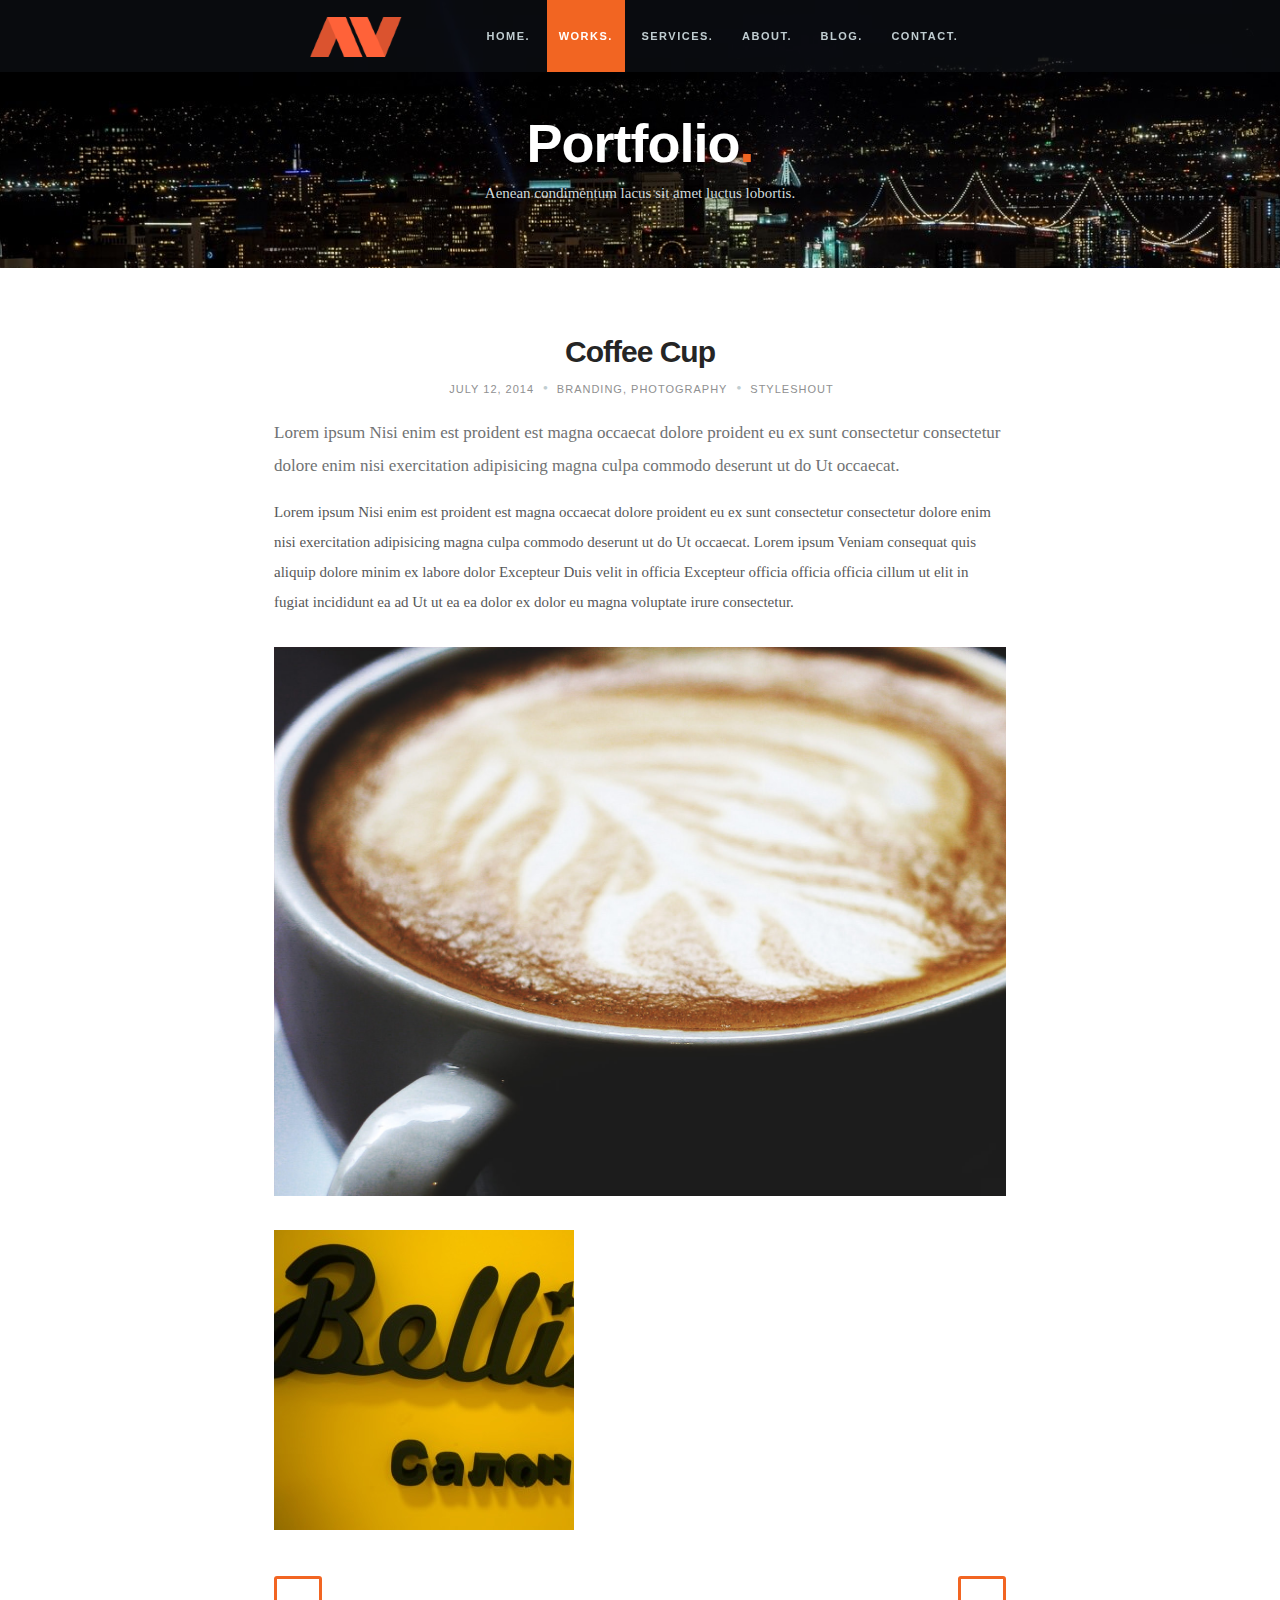
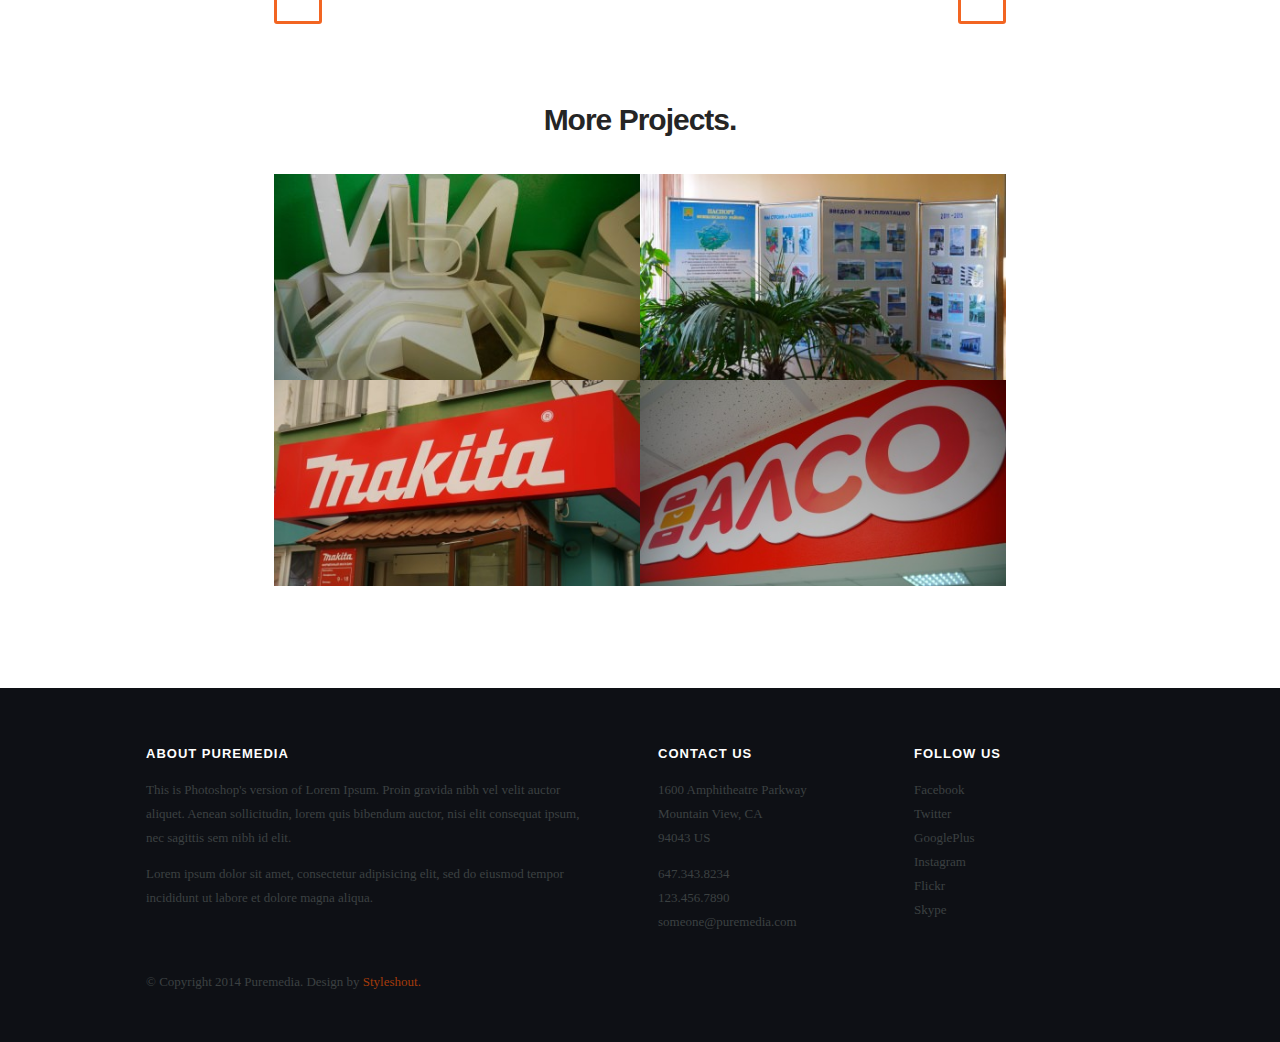
<file: portfolio.html>
<!DOCTYPE html>
<!--[if lt IE 8 ]><html class="no-js ie ie7" lang="en"> <![endif]-->
<!--[if IE 8 ]><html class="no-js ie ie8" lang="en"> <![endif]-->
<!--[if IE 9 ]><html class="no-js ie ie9" lang="en"> <![endif]-->
<!--[if (gte IE 9)|!(IE)]><!--><html class="no-js" lang="en"> <!--<![endif]-->
<head>

   <!--- Basic Page Needs
   ================================================== -->
   <meta charset="utf-8">
	<title>Portfolio - Puremedia</title>
	<meta name="description" content="">  
	<meta name="author" content="">

   <!-- Mobile Specific Metas
   ================================================== -->
	<meta name="viewport" content="width=device-width, initial-scale=1, maximum-scale=1">

	<!-- CSS
    ================================================== -->
   <link rel="stylesheet" href="css/base.css">
	<link rel="stylesheet" href="css/main.css">
   <link rel="stylesheet" href="css/media-queries.css">         

   <!-- Script
   =================================================== -->
	<script src="js/modernizr.js"></script>

   <!-- Favicons
	=================================================== -->
	<link rel="shortcut icon" href="favicon.png" >

</head>

<body>

   <div id="top"></div>
   <div id="preloader"> 
	   <div id="status">
         <img src="images/loader.gif" height="60" width="60" alt="">
         <div class="loader">Loading...</div>
      </div>
   </div>

   <!-- Header
   =================================================== -->
   <header id="main-header">

   	<div class="row header-inner">

	      <div class="logo">
	         <a href="index.html">Puremedia.</a>
	      </div>

	      <nav id="nav-wrap">         
	         
	         <a class="mobile-btn" href="#nav-wrap" title="Show navigation">
	         	<span class='menu-text'>Show Menu</span>
	         	<span class="menu-icon"></span>
	         </a>
         	<a class="mobile-btn" href="#" title="Hide navigation">
         		<span class='menu-text'>Hide Menu</span>
         		<span class="menu-icon"></span>
         	</a>         

	         <ul id="nav" class="nav">
	            <li><a href="index.html#hero">Home.</a></li>
		         <li class="current"><a href="index.html#portfolio">Works.</a></li>
	            <li><a href="index.html#services">Services.</a></li>
	            <li><a href="index.html#about">About.</a></li>
	            <li><a href="index.html#journal">Blog.</a></li>	        
	            <li><a href="index.html#contact">Contact.</a></li>
	         </ul> 

	      </nav> <!-- /nav-wrap -->	      

	   </div> <!-- /header-inner -->

   </header>


   <!-- Page Title
   ================================================== -->
   <section id="page-title">	
   	  
		<div class="row">

			<div class="twelve columns">

				<h1>Portfolio<span>.</span></h1>
				<p>Aenean condimentum lacus sit amet luctus lobortis.</p>

			</div>			    

		</div> <!-- /row -->	   

   </section> <!-- /page-title -->


   <!-- Content
   ================================================== -->
   <section id="content">

   	<div class="row portfolio-content">

	   	<div class="entry tab-whole nine columns centered">

	         <header class="entry-header">

					<h1 class="entry-title">
							Coffee Cup
					</h1> 				 
						
					<div class="entry-meta">
						<ul>
							<li>July 12, 2014</li>
							<span class="meta-sep">•</span>								
							<li>
								<a rel="skills tag" title="" href="#">Branding</a>, 
								<a rel="skills tag" title="" href="#">Photography</a>
							</li>
							<span class="meta-sep">•</span>
							<li><a rel="client" title="" href="#">styleshout</a></li>
						</ul>
					</div> 
						 
				</header>

				<div class="entry-content">
					<p class="lead">Lorem ipsum Nisi enim est proident est magna occaecat dolore proident eu ex sunt consectetur consectetur dolore enim nisi exercitation adipisicing magna culpa commodo deserunt ut do Ut occaecat.</p>

					<p>Lorem ipsum Nisi enim est proident est magna occaecat dolore proident eu ex sunt consectetur consectetur dolore enim nisi exercitation adipisicing magna culpa commodo deserunt ut do Ut occaecat. Lorem ipsum Veniam consequat quis aliquip dolore minim ex labore dolor Excepteur Duis velit in officia Excepteur officia officia officia cillum ut elit in fugiat incididunt ea ad Ut ut ea ea dolor ex dolor eu magna voluptate irure consectetur.</p>
				</div>

				<div class="entry-content-media">
					<div class="post-thumb">
						<img src="images/portfolio/b-coffee-02.jpg">
						<img src="images/portfolio/b-coffee-01.jpg">
					</div> 
				</div> 					 

				<div class="pagenav group">
		  			  <span class="prev"><a href="#" rel="prev">Previous</a></span>
		  			<span class="next"><a href="#" rel="next">Next</a></span>  				   
	  			</div>  										   
	         
	      </div> <!-- /entry -->	      

	   </div> <!-- /portfolio-content -->
	   

		<div class="row more-projects">

		   <h1>More Projects.</h1> 

			<div class="tab-whole nine columns centered">

	         <div id="portfolio-wrapper" class="bgrid-half tab-bgrid-halfgroup">

	          	<div class="bgrid item">
	               <div class="item-wrap">

	                  <a href="portfolio.html">
                        <img src="images/portfolio/beetle.jpg" alt="Beetle">                      
                        <div class="overlay">
                        	<div class="portfolio-item-meta">
          					      <h5>Beetle</h5>
                              <p>Branding</p>
          					   </div>
                        </div>                        
                     </a>

	               </div>
	          	</div> <!-- /item -->

	            <div class="bgrid item">
	               <div class="item-wrap">

	                  <a href="portfolio.html">
                        <img src="images/portfolio/banjo-player.jpg" alt="Banjo Player">
                        <div class="overlay">
                        	<div class="portfolio-item-meta">
          					      <h5>Banjo Player</h5>
                              <p>Videography</p>
          					   </div>
                        </div>                       
                     </a>

	               </div>
	          	</div> <!-- item end -->

	            <div class="bgrid stack item">
	               <div class="item-wrap">

	                 <a href="portfolio.html">                        
                        <img src="images/portfolio/judah.jpg" alt="Judah">                       
                        <div class="overlay">
                        	<div class="portfolio-item-meta">
          					      <h5>Judah</h5>
                              <p>Web Design</p>
          					   </div>
                        </div>                        
                     </a>    

	               </div>
	         	</div> <!-- item end -->

	            <div class="bgrid item">
	               <div class="item-wrap">

	                  <a href="portfolio.html">
                        <img src="images/portfolio/grizzly.jpg" alt="Grizzly">
                        <div class="overlay"></div>                       
                        <div class="portfolio-item-meta">
          					      <h5>Grizzly</h5>
                              <p>Photography</p>
          					</div>                         
                     </a>   

	               </div>
	         	</div> <!-- item end -->               

	         </div> <!-- /portfolio-wrapper -->

	      </div> <!-- /nine -->

		</div> <!-- /more-projects --> 

   </section> <!-- /content -->  


   <!-- Footer
   ================================================== -->
   <footer>

      <div class="row">       

         <div class="six columns tab-whole footer-about">
				
				<h3>About Puremedia</h3>
               
            <p>This is Photoshop's version  of Lorem Ipsum. Proin gravida nibh vel velit auctor aliquet.
            Aenean sollicitudin, lorem quis bibendum auctor, nisi elit consequat ipsum, nec sagittis sem
            nibh id elit. 
            </p>

            <p>Lorem ipsum dolor sit amet, consectetur adipisicing elit, sed do eiusmod tempor 
            	incididunt ut labore et dolore magna aliqua.</p>        

         </div> <!-- /footer-about -->

         <div class="six columns tab-whole right-cols">

            <div class="row">

               <div class="columns">
                  <h3 class="address">Contact Us</h3>
                  <p>
                  1600 Amphitheatre Parkway<br>
                  Mountain View, CA<br>
                  94043 US
                  </p>

                  <ul>
                    <li><a href="tel:6473438234">647.343.8234</a></li>
                    <li><a href="tel:1234567890">123.456.7890</a></li>
                    <li><a href="mailto:someone@puremedia.com">someone@puremedia.com</a></li>
                  </ul>                  
               </div> <!-- /columns -->             

               <div class="columns last">
                  <h3 class="contact">Follow Us</h3>

                  <ul>
                     <li><a href="#">Facebook</a></li>
                     <li><a href="#">Twitter</a></li>
                     <li><a href="#">GooglePlus</a></li>
                     <li><a href="#">Instagram</a></li>
                     <li><a href="#">Flickr</a></li>
                     <li><a href="#">Skype</a></li>
                  </ul>
                  
               </div> <!-- /columns --> 

            </div> <!-- /Row(nested) -->

         </div>

         <p class="copyright">&copy; Copyright 2014 Puremedia. Design by <a href="http://www.styleshout.com/">Styleshout.</a></p>        

         <div id="go-top">
            <a class="smoothscroll" title="Back to Top" href="#top"><span>Top</span><i class="fa fa-long-arrow-up"></i></a>
         </div>

      </div> <!-- /row -->

   </footer> <!-- /footer -->


   <!-- Java Script
   ================================================== -->
   <script src="http://ajax.googleapis.com/ajax/libs/jquery/1.10.2/jquery.min.js"></script>
   <script>window.jQuery || document.write('<script src="js/jquery-1.10.2.min.js"><\/script>')</script>
   <script type="text/javascript" src="js/jquery-migrate-1.2.1.min.js"></script>   
   <script src="js/jquery.flexslider.js"></script>
   <script src="js/jquery.fittext.js"></script>
   <script src="js/backstretch.js"></script> 
   <script src="js/waypoints.js"></script>  
   <script src="js/main.js"></script>

</body>

</html>
</file>
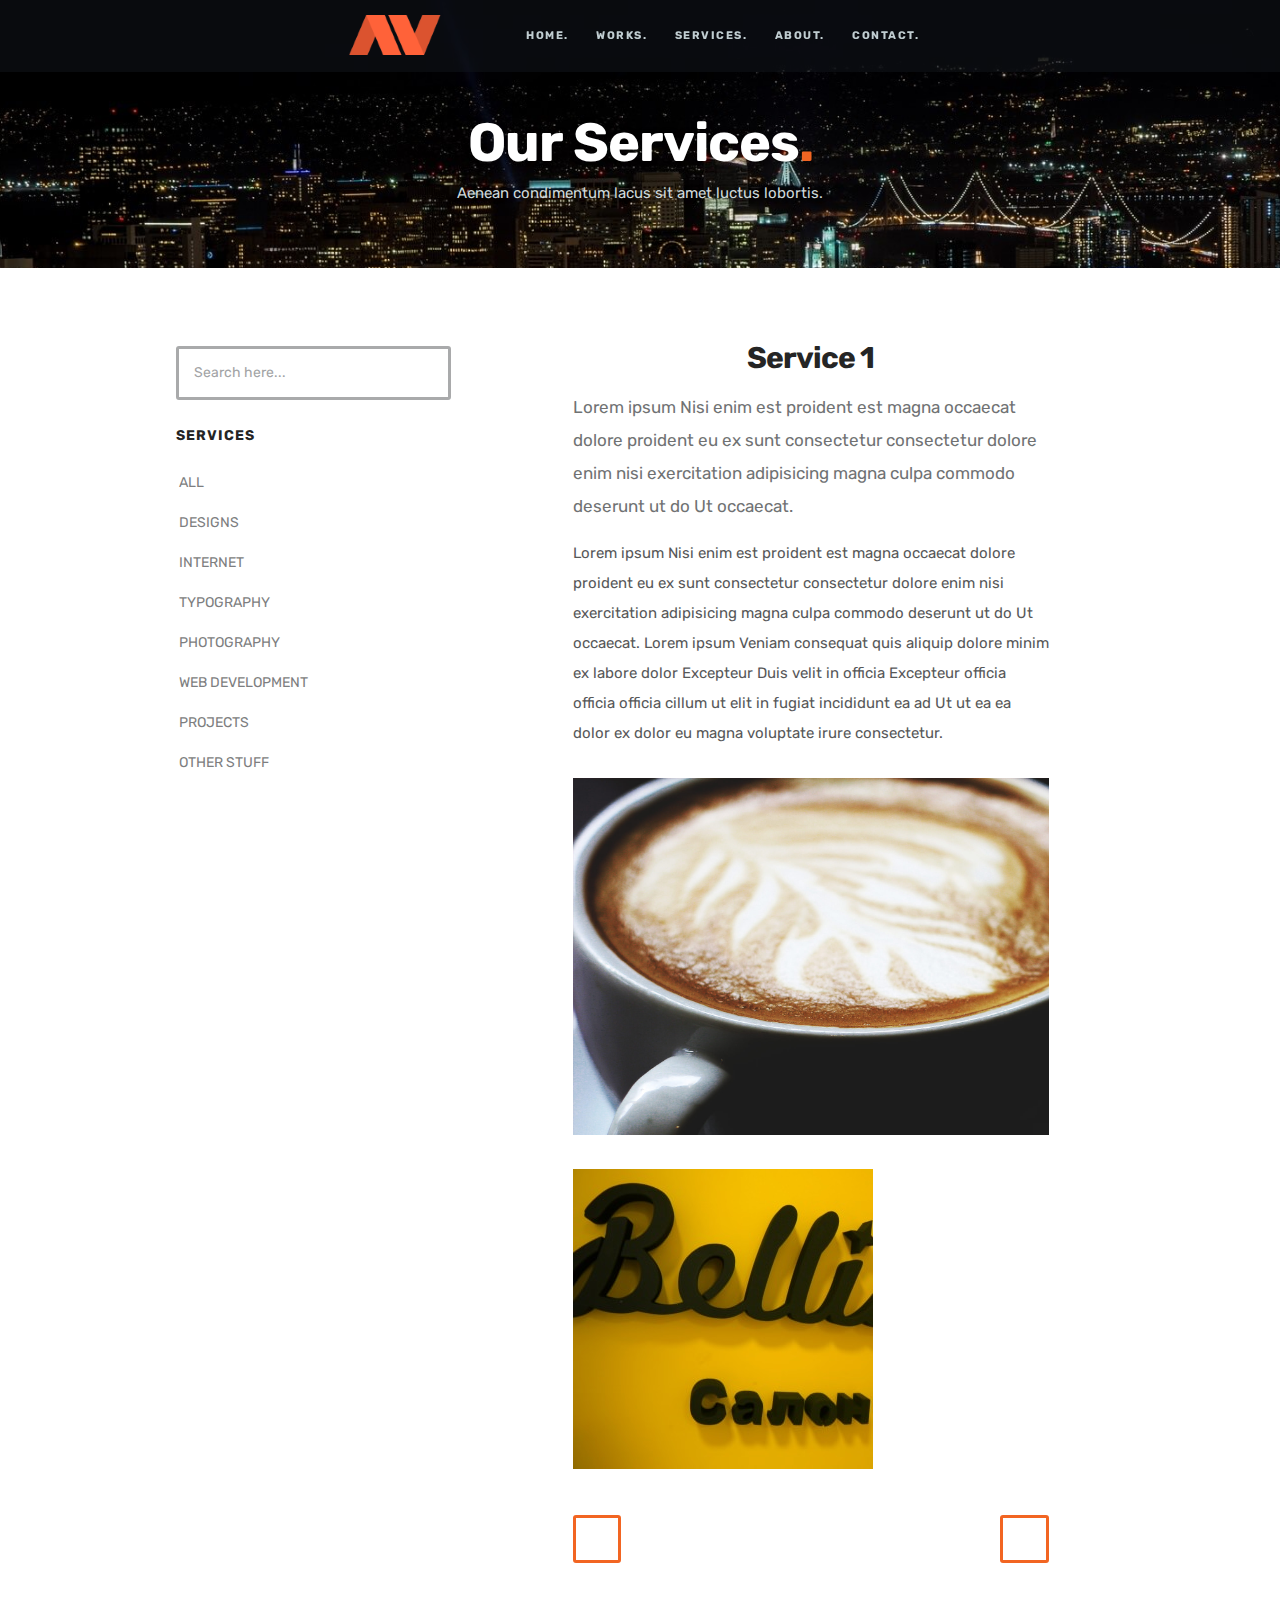
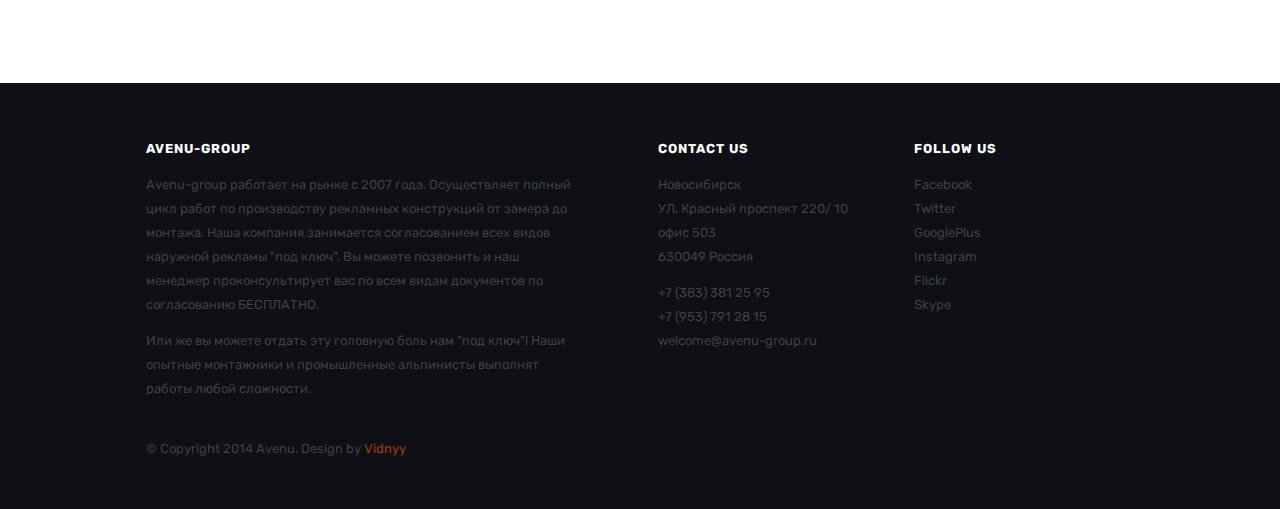
<file: services.html>
<!DOCTYPE html>
<!--[if lt IE 8 ]><html class="no-js ie ie7" lang="en"> <![endif]-->
<!--[if IE 8 ]><html class="no-js ie ie8" lang="en"> <![endif]-->
<!--[if IE 9 ]><html class="no-js ie ie9" lang="en"> <![endif]-->
<!--[if (gte IE 9)|!(IE)]><!--><html class="no-js" lang="en"> <!--<![endif]-->
<head>

   <!--- Basic Page Needs
   ================================================== -->
   <meta charset="utf-8">
	<title>Avenu | Services</title>
	<meta name="description" content="">  
	<meta name="author" content="">

   <!-- Mobile Specific Metas
   ================================================== -->
	<meta name="viewport" content="width=device-width, initial-scale=1, maximum-scale=1">

	<!-- CSS
    ================================================== -->
	<link rel="stylesheet" href="css/base.css">   
	<link rel="stylesheet" href="css/main.css">   
	<link rel="stylesheet" href="css/media-queries.css">   
    <link href="https://fonts.googleapis.com/css?family=Rubik" rel="stylesheet">

   <!-- Script
   =================================================== -->
	<script src="js/modernizr.js"></script>

   <!-- Favicons
	=================================================== -->
	<link rel="shortcut icon" href="favicon.png" >

</head>

<body>
	
	<div id="top"></div>
   <div id="preloader"> 
	   <div id="status">
         <img src="images/loader.gif" height="60" width="60" alt="">
         <div class="loader">Loading...</div>
      </div>
   </div>


   <!-- Header
   =================================================== -->
   <header id="main-header">

   	<div class="row header-inner">

	      <div class="logo">
	         <a href="index.html">Avenu.</a>
	      </div>

	      <nav id="nav-wrap">         
	         
	         <a class="mobile-btn" href="#nav-wrap" title="Show navigation">
	         	<span class='menu-text'>Show Menu</span>
	         	<span class="menu-icon"></span>
	         </a>
         	<a class="mobile-btn" href="#" title="Hide navigation">
         		<span class='menu-text'>Hide Menu</span>
         		<span class="menu-icon"></span>
         	</a>         

	         <ul id="nav" class="nav">
	            <li><a href="index.html#hero">Home.</a></li>
		         <li><a href="index.html#portfolio">Works.</a></li>
	            <li><a href="index.html#services">Services.</a></li>
	            <li><a href="index.html#about">About.</a></li>        
	            <li><a href="index.html#contact">Contact.</a></li>
	         </ul> 

	      </nav> <!-- /nav-wrap -->	      

	   </div> <!-- /header-inner -->

   </header> 


   <!-- Page Title
   ================================================== -->
   <section id="page-title">	
   	  
		<div class="row">

			<div class="twelve columns">

				<h1>Our Services<span>.</span></h1>
				<p>Aenean condimentum lacus sit amet luctus lobortis.</p>

			</div>			    

		</div> <!-- /row -->	   

   </section> <!-- /page-title -->


   <!-- Content
   ================================================== -->
   <section id="content">

   	<div class="row">
	      <div class="tab-whole four columns end" id="secondary">

	         <aside id="sidebar">

	            <div class="widget widget_search">

	               <h5>Search</h5>
	               <form action="#">

	                  <input type="text" value="Search here..." onblur="if(this.value == '') { this.value = 'Search here...'; }" onfocus="if (this.value == 'Search here...') { this.value = ''; }" class="text-search" kl_virtual_keyboard_secure_input="on">
	                  <input type="submit" value="" class="submit-search">

	               </form>

	            </div> <!-- /widget_search -->

	            
	            <div class="widget widget_categories">

	               <h5 class="widget-title">Services</h5>
	               <ul class="link-list group">
	               	<li><a href="Services.html">All</a></li>
	                  <li><a href="#">Designs</a></li>
	                  <li><a href="#">Internet</a></li>
	                  <li><a href="#">Typography</a></li>
	                  <li><a href="#">Photography</a></li>
	                  <li><a href="#">Web Development</a></li>
	                  <li><a href="#">Projects</a></li>
	                  <li><a href="#">Other Stuff</a></li>
	               </ul>

	            </div> <!-- /widget_categories -->

	            <!-- <div class="widget widget_photostream">

	               <h5>Photostream</h5>
	               <ul class="photostream group">
	                  <li><a href="#"><img alt="thumbnail" src="images/thumb.jpg"></a></li>
	                  <li><a href="#"><img alt="thumbnail" src="images/thumb.jpg"></a></li>
	                  <li><a href="#"><img alt="thumbnail" src="images/thumb.jpg"></a></li>
	                  <li><a href="#"><img alt="thumbnail" src="images/thumb.jpg"></a></li>
	                  <li><a href="#"><img alt="thumbnail" src="images/thumb.jpg"></a></li>
	                  <li><a href="#"><img alt="thumbnail" src="images/thumb.jpg"></a></li>
	                  <li><a href="#"><img alt="thumbnail" src="images/thumb.jpg"></a></li>
	                  <li><a href="#"><img alt="thumbnail" src="images/thumb.jpg"></a></li>
	               </ul>

		         </div> 

	         </aside> <!-- /sidebar -->

	      </div> <!-- /secondary -->

	   	<div id="main" class="tab-whole eight columns entries">
		<div class="row portfolio-content">

	   	<div class="entry tab-whole nine columns centered">

	         <header class="entry-header">

					<h1 class="entry-title">
							Service 1
					</h1> 				 
						 
				</header>

				<div class="entry-content">
					<p class="lead">Lorem ipsum Nisi enim est proident est magna occaecat dolore proident eu ex sunt consectetur consectetur dolore enim nisi exercitation adipisicing magna culpa commodo deserunt ut do Ut occaecat.</p>

					<p>Lorem ipsum Nisi enim est proident est magna occaecat dolore proident eu ex sunt consectetur consectetur dolore enim nisi exercitation adipisicing magna culpa commodo deserunt ut do Ut occaecat. Lorem ipsum Veniam consequat quis aliquip dolore minim ex labore dolor Excepteur Duis velit in officia Excepteur officia officia officia cillum ut elit in fugiat incididunt ea ad Ut ut ea ea dolor ex dolor eu magna voluptate irure consectetur.</p>
				</div>

				<div class="entry-content-media">
					<div class="post-thumb">
						<img src="images/portfolio/b-coffee-02.jpg">
						<img src="images/portfolio/b-coffee-01.jpg">
					</div> 
				</div> 					 

				<div class="pagenav group">
		  			  <span class="prev"><a href="#" rel="prev">Previous</a></span>
		  			<span class="next"><a href="#" rel="next">Next</a></span>  				   
	  			</div>  										   
	         
	      </div> <!-- /entry -->	      

	   </div> <!-- /portfolio-content -->			   
	         
	      </div> <!-- /main -->  


	   </div> <!-- /row -->      

   </section> <!-- /content -->  


   <!-- Footer
   ================================================== -->
   <footer>
                        <div class="row">
                            <div class="six columns tab-whole footer-about">
                                <h3>AVENU-GROUP</h3>
                                <p>Avenu-group работает на рынке с 2007 года. Осуществляет полный цикл работ по производству рекламных конструкций от замера до монтажа. Наша компания занимается согласованием всех видов наружной рекламы "под ключ". Вы можете позвонить и наш менеджер проконсультирует вас по всем видам документов по согласованию БЕСПЛАТНО. 
                                </p>
                                <p>Или же вы можете отдать эту головную боль нам "под ключ"! Наши опытные монтажники и промышленные альпинисты выполнят работы любой сложности.
                                </p>
                            </div>
                            <!-- /footer-about -->
                            <div class="six columns tab-whole right-cols">
                                <div class="row">
                                    <div class="columns">
                                        <h3 class="address">Contact Us</h3>
                                        <p>
                                            Новосибирск <br>
                                            УЛ. Красный проспект 220/ 10 офис 503<br>
                                            630049 Россия
                                        </p>
                                        <ul>
                                            <li><a href="tel:+73833812595">+7 (383) 381 25 95</a></li>
                                            <li><a href="tel:+79537912815">+7 (953) 791 28 15</a></li>
                                            <li><a href="mailto:someone@Avenu.com">welcome@avenu-group.ru</a></li>
                                        </ul>
                                    </div>
                                    <!-- /columns -->             
                                    <div class="columns last">
                                        <h3 class="contact">Follow Us</h3>
                                        <ul>
                                            <li><a href="#">Facebook</a></li>
                                            <li><a href="#">Twitter</a></li>
                                            <li><a href="#">GooglePlus</a></li>
                                            <li><a href="#">Instagram</a></li>
                                            <li><a href="#">Flickr</a></li>
                                            <li><a href="#">Skype</a></li>
                                        </ul>
                                    </div>
                                    <!-- /columns --> 
                                </div>
                                <!-- /Row(nested) -->
                            </div>
                            <p class="copyright">&copy; Copyright 2014 Avenu. Design by <a href="http://www.vidnyy.com/">Vidnyy</a></p>
                            <div id="go-top">
                                <a class="smoothscroll" title="Back to Top" href="#top">Top ↑ </a>
                            </div>
                        </div>
                        <!-- /row -->
                    </footer> <!-- /footer -->


   <!-- Java Script
   ================================================== -->
   <script src="http://ajax.googleapis.com/ajax/libs/jquery/1.10.2/jquery.min.js"></script>
   <script>window.jQuery || document.write('<script src="js/jquery-1.10.2.min.js"><\/script>')</script>
   <script type="text/javascript" src="js/jquery-migrate-1.2.1.min.js"></script>   
   <script src="js/jquery.flexslider.js"></script>
   <script src="js/jquery.fittext.js"></script>
   <script src="js/backstretch.js"></script> 
   <script src="js/waypoints.js"></script>  
   <script src="js/main.js"></script>

</body>

</html>
</file>
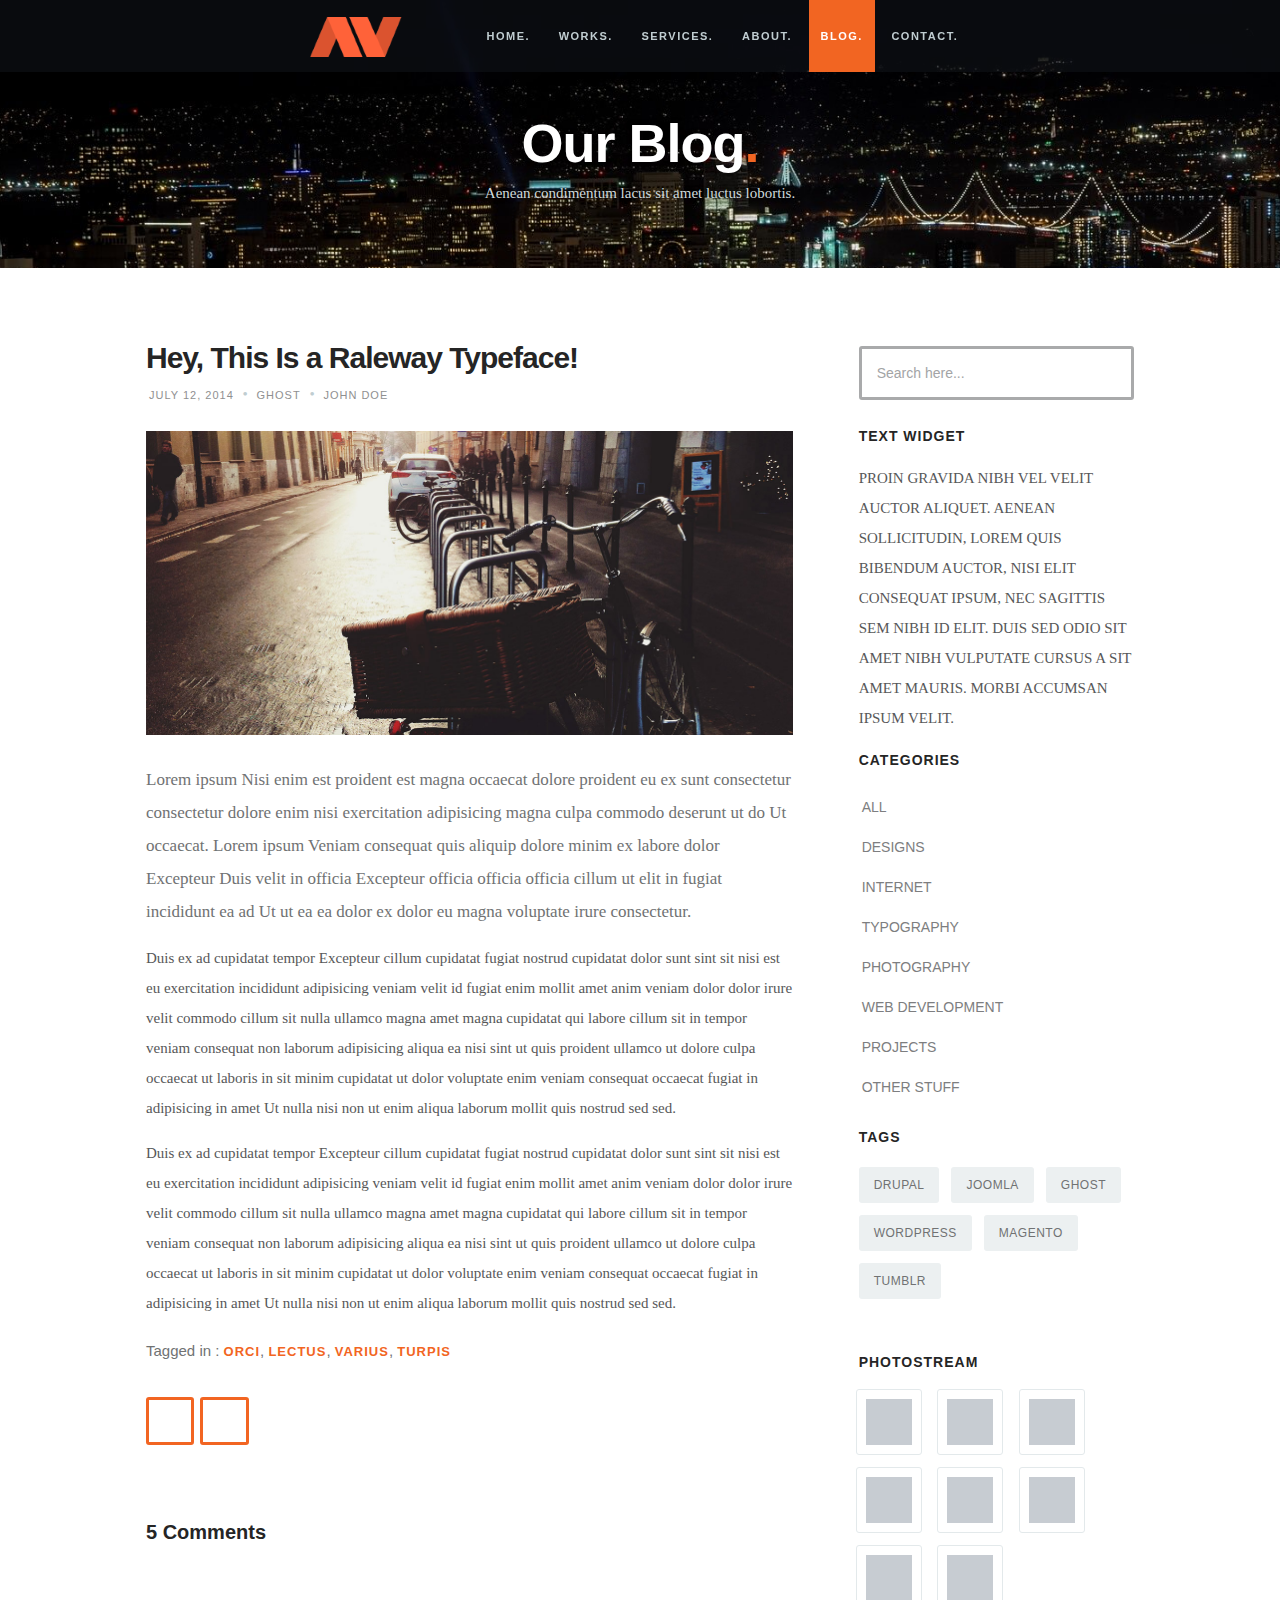
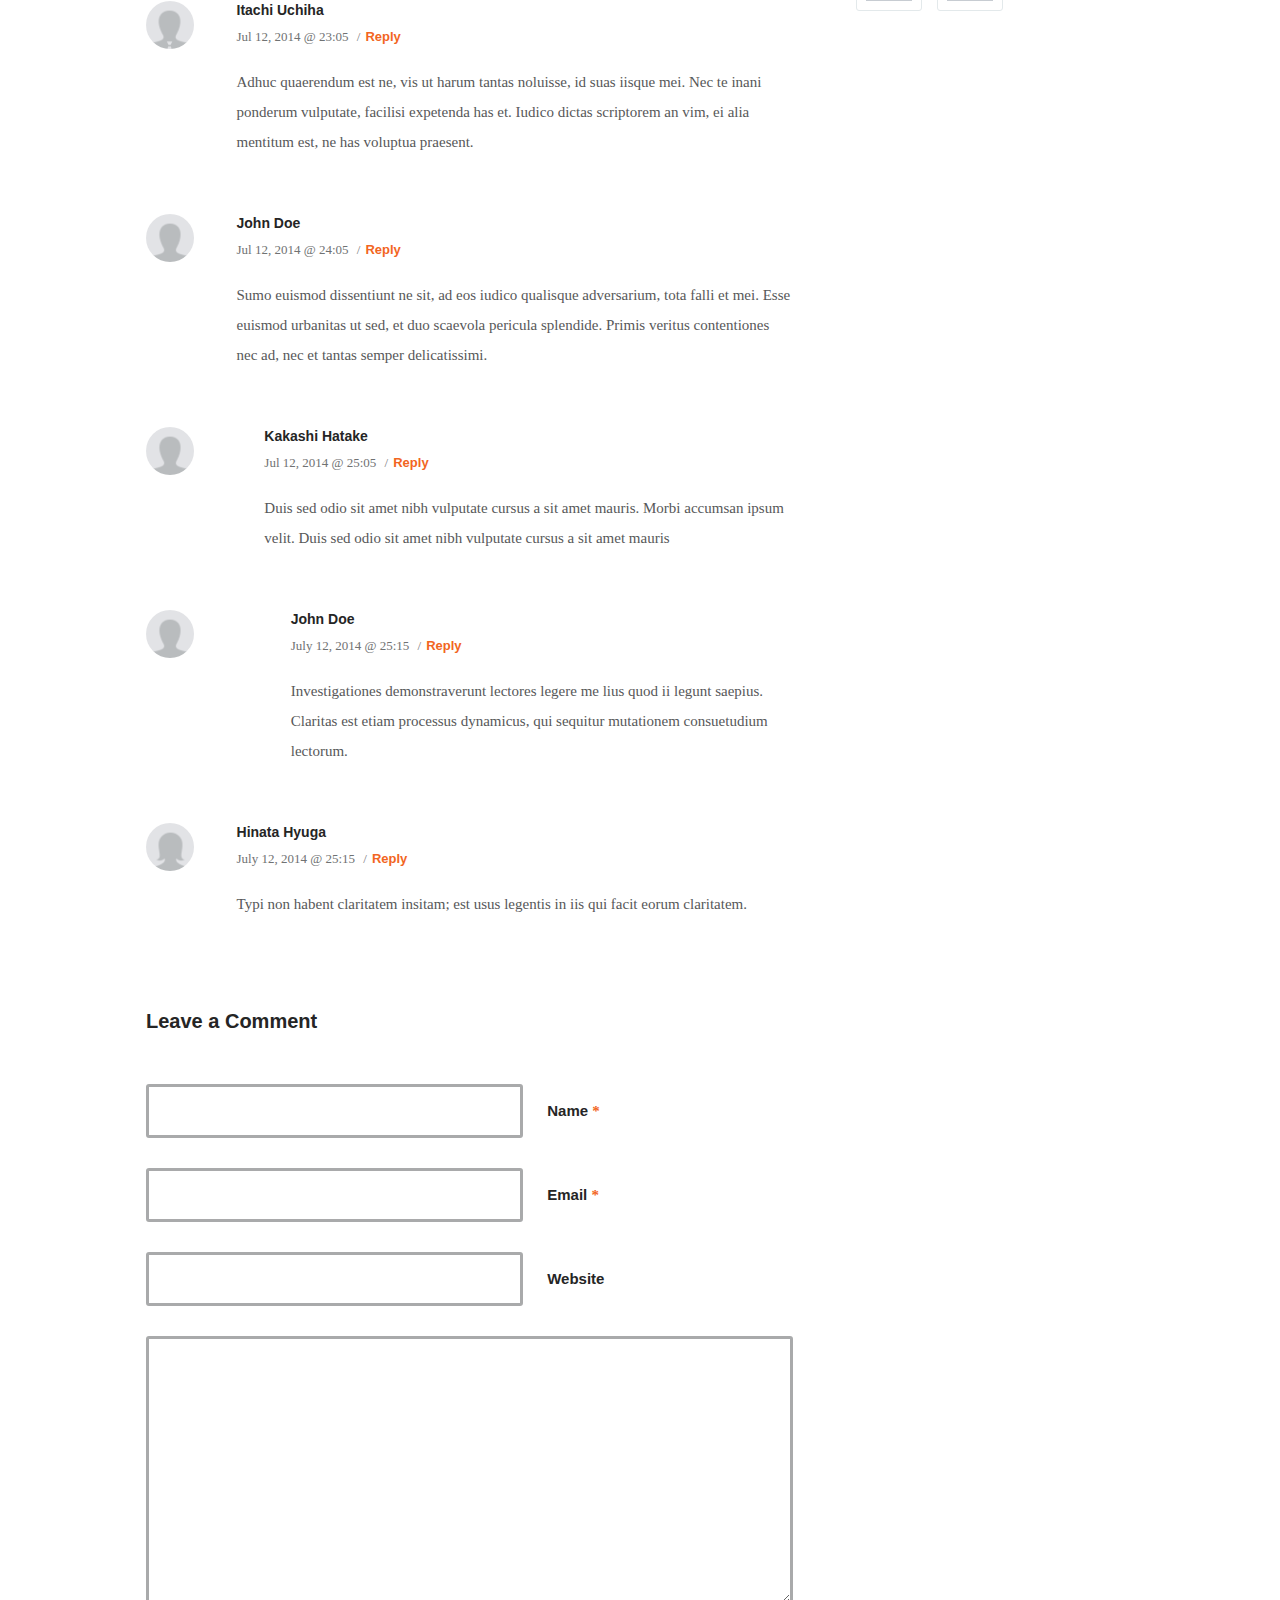
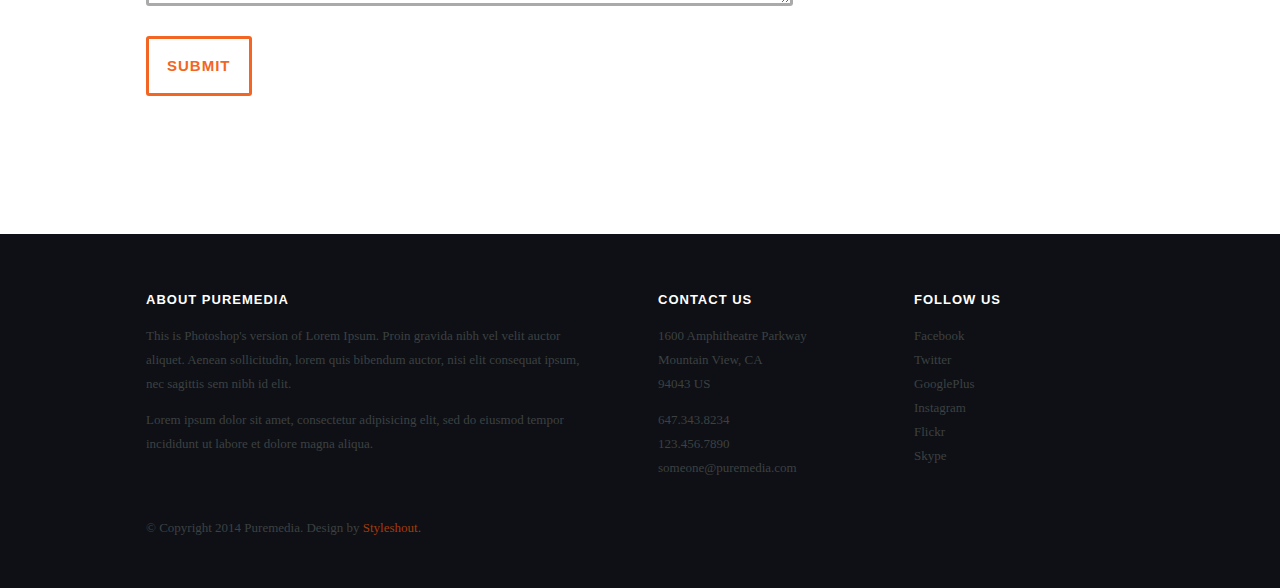
<file: single.html>
<!DOCTYPE html>
<!--[if lt IE 8 ]><html class="no-js ie ie7" lang="en"> <![endif]-->
<!--[if IE 8 ]><html class="no-js ie ie8" lang="en"> <![endif]-->
<!--[if IE 9 ]><html class="no-js ie ie9" lang="en"> <![endif]-->
<!--[if (gte IE 9)|!(IE)]><!--><html class="no-js" lang="en"> <!--<![endif]-->
<head>

   <!--- Basic Page Needs
   ================================================== -->
   <meta charset="utf-8">
	<title>Blog - Puremedia</title>
	<meta name="description" content="">  
	<meta name="author" content="">

   <!-- Mobile Specific Metas
   ================================================== -->
	<meta name="viewport" content="width=device-width, initial-scale=1, maximum-scale=1">

	<!-- CSS
    ================================================== -->
   <link rel="stylesheet" href="css/base.css">
	<link rel="stylesheet" href="css/main.css">
   <link rel="stylesheet" href="css/media-queries.css">         

   <!-- Script
   =================================================== -->
	<script src="js/modernizr.js"></script>

   <!-- Favicons
	=================================================== -->
	<link rel="shortcut icon" href="favicon.png" >

</head>

<body>

	<div id="top"></div>
   <div id="preloader"> 
	   <div id="status">
         <img src="images/loader.gif" height="60" width="60" alt="">
         <div class="loader">Loading...</div>
      </div>
   </div>

   <!-- Header
   =================================================== -->
   <header id="main-header">

   	<div class="row header-inner">

	      <div class="logo">
	         <a href="index.html">Puremedia.</a>
	      </div>

	      <nav id="nav-wrap">         
	         
	         <a class="mobile-btn" href="#nav-wrap" title="Show navigation">
	         	<span class='menu-text'>Show Menu</span>
	         	<span class="menu-icon"></span>
	         </a>
         	<a class="mobile-btn" href="#" title="Hide navigation">
         		<span class='menu-text'>Hide Menu</span>
         		<span class="menu-icon"></span>
         	</a>         

	         <ul id="nav" class="nav">
	            <li><a href="index.html#hero">Home.</a></li>
		         <li><a href="index.html#portfolio">Works.</a></li>
	            <li><a href="index.html#services">Services.</a></li>
	            <li><a href="index.html#about">About.</a></li>
	            <li class="current"><a href="index.html#journal">Blog.</a></li>	        
	            <li><a href="index.html#contact">Contact.</a></li>
	         </ul> 

	      </nav> <!-- /nav-wrap -->	      

	   </div> <!-- /header-inner -->

   </header>


   <!-- Page Title
   ================================================== -->
   <section id="page-title">	
   	  
		<div class="row">

			<div class="twelve columns">

				<h1>Our Blog<span>.</span></h1>
				<p>Aenean condimentum lacus sit amet luctus lobortis.</p>

			</div>			    

		</div> <!-- /row -->	   

   </section> <!-- /page-title -->


   <!-- Content
   ================================================== -->
   <section id="content">

   	<div class="row">

	   	<div id="main" class="tab-whole eight columns">

	         <article class="entry">

					<header class="entry-header">

						<h1 class="entry-title">
							Hey, This Is a Raleway Typeface!
						</h1> 				 
						
						<div class="entry-meta">
							<ul>
								<li>July 12, 2014</li>
								<span class="meta-sep">•</span>								
								<li><a rel="category tag" title="" href="#">Ghost</a></li>
								<span class="meta-sep">•</span>
								<li>John Doe</li>
							</ul>
						</div> 
						 
					</header>

					<div class="entry-content-media">
						<div class="post-thumb">
							<img src="images/post-thumb.jpg">
						</div> 
					</div> 
						
					<div class="entry-content">
						<p class="lead">Lorem ipsum Nisi enim est proident est magna occaecat dolore proident eu ex sunt consectetur consectetur dolore enim nisi exercitation adipisicing magna culpa commodo deserunt ut do Ut occaecat. Lorem ipsum Veniam consequat quis aliquip dolore minim ex labore dolor Excepteur Duis velit in officia Excepteur officia officia officia cillum ut elit in fugiat incididunt ea ad Ut ut ea ea dolor ex dolor eu magna voluptate irure consectetur.</p>

						<p>Duis ex ad cupidatat tempor Excepteur cillum cupidatat fugiat nostrud cupidatat dolor sunt sint sit nisi est eu exercitation incididunt adipisicing veniam velit id fugiat enim mollit amet anim veniam dolor dolor irure velit commodo cillum sit nulla ullamco magna amet magna cupidatat qui labore cillum sit in tempor veniam consequat non laborum adipisicing aliqua ea nisi sint ut quis proident ullamco ut dolore culpa occaecat ut laboris in sit minim cupidatat ut dolor voluptate enim veniam consequat occaecat fugiat in adipisicing in amet Ut nulla nisi non ut enim aliqua laborum mollit quis nostrud sed sed.
						</p>

						<p>Duis ex ad cupidatat tempor Excepteur cillum cupidatat fugiat nostrud cupidatat dolor sunt sint sit nisi est eu exercitation incididunt adipisicing veniam velit id fugiat enim mollit amet anim veniam dolor dolor irure velit commodo cillum sit nulla ullamco magna amet magna cupidatat qui labore cillum sit in tempor veniam consequat non laborum adipisicing aliqua ea nisi sint ut quis proident ullamco ut dolore culpa occaecat ut laboris in sit minim cupidatat ut dolor voluptate enim veniam consequat occaecat fugiat in adipisicing in amet Ut nulla nisi non ut enim aliqua laborum mollit quis nostrud sed sed.
						</p>
					</div> 

					<p class="tags">
	  			     	<span>Tagged in </span>:
	  				  	<a href="#">orci</a>, <a href="#">lectus</a>, <a href="#">varius</a>, <a href="#">turpis</a>
	  			   </p>

	  			   <div class="pagenav group">
		  			   <span class="prev"><a href="#" rel="prev">Previous</a></span>
		  				<span class="next"><a href="#" rel="next">Next</a></span>  				   
	  				</div>  

				</article> <!-- /entry -->

				<div id="comments">

	            <h3>5 Comments</h3>

	            <ol class="commentlist">

	               <li class="depth-1">

	                  <div class="avatar">
	                     <img width="50" height="50" alt="" src="images/user-01.png" class="avatar">
	                  </div>

	                  <div class="comment-content">

		                  <div class="comment-info">
		                     <cite>Itachi Uchiha</cite>

		                     <div class="comment-meta">
		                        <time datetime="2014-07-12T23:05" class="comment-time">Jul 12, 2014 @ 23:05</time>
		                        <span class="sep">/</span><a href="#" class="reply">Reply</a>
		                     </div>
		                  </div>

		         	     	<div class="comment-text">
		                    	<p>Adhuc quaerendum est ne, vis ut harum tantas noluisse, id suas iisque mei. Nec te inani ponderum vulputate,
		                        facilisi expetenda has et. Iudico dictas scriptorem an vim, ei alia mentitum est, ne has voluptua praesent.</p>
		                  </div>

		               </div>

	               </li>

	               <li class="thread-alt depth-1">

	                  <div class="avatar">
	                     <img width="50" height="50" alt="" src="images/user-03.png" class="avatar">
	                  </div>

	                  <div class="comment-content">

		                  <div class="comment-info">
		                     <cite>John Doe</cite>

		                     <div class="comment-meta">
		                        <time datetime="2014-07-12T24:05" class="comment-time">Jul 12, 2014 @ 24:05</time>
		                        <span class="sep">/</span><a href="#" class="reply">Reply</a>
		                     </div>
		                  </div>

		                  <div class="comment-text">
		                     <p>Sumo euismod dissentiunt ne sit, ad eos iudico qualisque adversarium, tota falli et mei. Esse euismod
		                        urbanitas ut sed, et duo scaevola pericula splendide. Primis veritus contentiones nec ad, nec et
		                        tantas semper delicatissimi.</p>                        
		                  </div>

		               </div>

	                  <ul class="children">

	                     <li class="depth-2">

	                        <div class="avatar">
	                           <img width="50" height="50" alt="" src="images/user-03.png" class="avatar">
	                        </div>

	                        <div class="comment-content">

		                        <div class="comment-info">
		                           <cite>Kakashi Hatake</cite>

		                           <div class="comment-meta">
		                              <time datetime="2014-07-12T25:05" class="comment-time">Jul 12, 2014 @ 25:05</time>
		                              <span class="sep">/</span><a href="#" class="reply">Reply</a>
		                           </div>
		                        </div>

		                        <div class="comment-text">
		                           <p>Duis sed odio sit amet nibh vulputate
		                              cursus a sit amet mauris. Morbi accumsan ipsum velit. Duis sed odio sit amet nibh vulputate
		                              cursus a sit amet mauris</p>
		                        </div>

	                        </div>

	                        <ul class="children">

	                           <li class="depth-3">

	                              <div class="avatar">
	                                 <img width="50" height="50" alt="" src="images/user-03.png" class="avatar">
	                              </div>

	                              <div class="comment-content">

		                              <div class="comment-info">
		                                 <cite>John Doe</cite>

		                                 <div class="comment-meta">
		                                    <time datetime="2014-07-12T25:15" class="comment-time">July 12, 2014 @ 25:15</time>
		                                    <span class="sep">/</span><a href="#" class="reply">Reply</a>
		                                 </div>
		                              </div>

		                              <div class="comment-text">
		                                 <p>Investigationes demonstraverunt lectores legere me lius quod ii legunt saepius. Claritas est
		                                    etiam processus dynamicus, qui sequitur mutationem consuetudium lectorum.</p>
		                              </div>

	                              </div>

	                           </li>

	                        </ul> <!-- /children -->	

	                     </li>

	                  </ul> <!-- /children -->

	               </li>

	               <li class="depth-1">

	                  <div class="avatar">
	                     <img width="50" height="50" alt="" src="images/user-02.png" class="avatar">
	                  </div>

	                  <div class="comment-content">

		                  <div class="comment-info">
		                     <cite>Hinata Hyuga</cite>

		                     <div class="comment-meta">
		                        <time datetime="2014-07-12T25:15" class="comment-time">July 12, 2014 @ 25:15</time>
		                        <span class="sep">/</span><a href="#" class="reply">Reply</a>
		                     </div>
		                  </div>

		                  <div class="comment-text">
		                     <p>Typi non habent claritatem insitam; est usus legentis in iis qui facit eorum claritatem.</p>
		                  </div>

	                  </div>

	               </li>

	            </ol> <!-- /commentlist -->


	            <!-- respond -->
	            <div class="respond">

	               <h3>Leave a Comment</h3>

	               <!-- form -->
	               <form action="" method="post" id="contactForm" name="contactForm">
	  					<fieldset>

	                  <div class="group">
	  						   <label for="cName">Name <span class="required">*</span></label>
	  						   <input type="text" value="" size="35" id="cName" name="cName">
	                  </div>

	                  <div class="group">
	  						   <label for="cEmail">Email <span class="required">*</span></label>
	  						   <input type="text" value="" size="35" id="cEmail" name="cEmail">
	                  </div>

	                  <div class="group">
	  						   <label for="cWebsite">Website</label>
	  						   <input type="text" value="" size="35" id="cWebsite" name="cWebsite">
	                  </div>

	                  <div class="message group">
	                     <label for="cMessage">Message <span class="required">*</span></label>
	                     <textarea cols="50" rows="10" id="cMessage" name="cMessage"></textarea>
	                  </div>

	                  <button class="stroke medium" type="submit">Submit</button>

	  					</fieldset>
	  				   </form> <!-- /contactForm -->

	            </div> <!-- /respond -->

         	</div> <!-- /comments -->							   
	         
	   	</div> <!-- /main -->  

	      <div class="tab-whole four columns end" id="secondary">
				
				<aside id="sidebar">

	            <div class="widget widget_search">

	               <h5>Search</h5>
	               <form action="#">

	                  <input type="text" value="Search here..." onblur="if(this.value == '') { this.value = 'Search here...'; }" onfocus="if (this.value == 'Search here...') { this.value = ''; }" class="text-search" kl_virtual_keyboard_secure_input="on">
	                  <input type="submit" value="" class="submit-search">

	               </form>

	            </div> <!-- /widget_search -->

	            <div class="widget widget_text">

	               <h5 class="widget-title">Text Widget</h5>
	               <div class="textwidget">Proin gravida nibh vel velit auctor aliquet.
	               Aenean sollicitudin, lorem quis bibendum auctor, nisi elit consequat ipsum,
	               nec sagittis sem nibh id elit. Duis sed odio sit amet nibh vulputate cursus
	               a sit amet mauris. Morbi accumsan ipsum velit. 
	            	</div>

			      </div> <!-- /widget_text -->

	            <div class="widget widget_categories">

	               <h5 class="widget-title">Categories</h5>
	               <ul class="link-list group">
	               	<li><a href="blog.html">All</a></li>
	                  <li><a href="#">Designs</a></li>
	                  <li><a href="#">Internet</a></li>
	                  <li><a href="#">Typography</a></li>
	                  <li><a href="#">Photography</a></li>
	                  <li><a href="#">Web Development</a></li>
	                  <li><a href="#">Projects</a></li>
	                  <li><a href="#">Other Stuff</a></li>
	               </ul>

	            </div> <!-- /widget_categories -->

	            <div class="widget widget_tag_cloud group">

	               <h5 class="widget-title">Tags</h5>
	               <div class="tagcloud group">
	                  <a href="#">drupal</a>
	                  <a href="#">joomla</a>
	                  <a href="#">ghost</a>
	                  <a href="#">wordpress</a>
	                  <a href="#">magento</a>
	                  <a href="#">tumblr</a>
	               </div>

	            </div> <!-- /widget_tag_cloud -->

	            <div class="widget widget_photostream">

	               <h5>Photostream</h5>
	               <ul class="photostream group">
	                  <li><a href="#"><img alt="thumbnail" src="images/thumb.jpg"></a></li>
	                  <li><a href="#"><img alt="thumbnail" src="images/thumb.jpg"></a></li>
	                  <li><a href="#"><img alt="thumbnail" src="images/thumb.jpg"></a></li>
	                  <li><a href="#"><img alt="thumbnail" src="images/thumb.jpg"></a></li>
	                  <li><a href="#"><img alt="thumbnail" src="images/thumb.jpg"></a></li>
	                  <li><a href="#"><img alt="thumbnail" src="images/thumb.jpg"></a></li>
	                  <li><a href="#"><img alt="thumbnail" src="images/thumb.jpg"></a></li>
	                  <li><a href="#"><img alt="thumbnail" src="images/thumb.jpg"></a></li>
	               </ul>

		         </div> <!-- /widget_photostream -->

	         </aside> <!-- /sidebar -->	            

	      </div> <!-- /secondary -->

	   </div> <!-- /row -->      

   </section> <!-- /content -->  


   <!-- Footer
   ================================================== -->
   <footer>

      <div class="row">       

         <div class="six columns tab-whole footer-about">
				
				<h3>About Puremedia</h3>
               
            <p>This is Photoshop's version  of Lorem Ipsum. Proin gravida nibh vel velit auctor aliquet.
            Aenean sollicitudin, lorem quis bibendum auctor, nisi elit consequat ipsum, nec sagittis sem
            nibh id elit. 
            </p>

            <p>Lorem ipsum dolor sit amet, consectetur adipisicing elit, sed do eiusmod tempor 
            	incididunt ut labore et dolore magna aliqua.</p>        

         </div> <!-- /footer-about -->

         <div class="six columns tab-whole right-cols">

            <div class="row">

               <div class="columns">
                  <h3 class="address">Contact Us</h3>
                  <p>
                  1600 Amphitheatre Parkway<br>
                  Mountain View, CA<br>
                  94043 US
                  </p>

                  <ul>
                    <li><a href="tel:6473438234">647.343.8234</a></li>
                    <li><a href="tel:1234567890">123.456.7890</a></li>
                    <li><a href="mailto:someone@puremedia.com">someone@puremedia.com</a></li>
                  </ul>                  
               </div> <!-- /columns -->             

               <div class="columns last">
                  <h3 class="contact">Follow Us</h3>

                  <ul>
                     <li><a href="#">Facebook</a></li>
                     <li><a href="#">Twitter</a></li>
                     <li><a href="#">GooglePlus</a></li>
                     <li><a href="#">Instagram</a></li>
                     <li><a href="#">Flickr</a></li>
                     <li><a href="#">Skype</a></li>
                  </ul>
                  
               </div> <!-- /columns --> 

            </div> <!-- /Row(nested) -->

         </div>

         <p class="copyright">&copy; Copyright 2014 Puremedia. Design by <a href="http://www.styleshout.com/">Styleshout.</a></p>        

         <div id="go-top">
            <a class="smoothscroll" title="Back to Top" href="#top"><span>Top</span><i class="fa fa-long-arrow-up"></i></a>
         </div>

      </div> <!-- /row -->

   </footer> <!-- /footer -->


   <!-- Java Script
   ================================================== -->
   <script src="http://ajax.googleapis.com/ajax/libs/jquery/1.10.2/jquery.min.js"></script>
   <script>window.jQuery || document.write('<script src="js/jquery-1.10.2.min.js"><\/script>')</script>
   <script type="text/javascript" src="js/jquery-migrate-1.2.1.min.js"></script>   
   <script src="js/jquery.flexslider.js"></script>
   <script src="js/jquery.fittext.js"></script>
   <script src="js/backstretch.js"></script> 
   <script src="js/waypoints.js"></script>  
   <script src="js/main.js"></script>

</body>

</html>
</file>
<file: css/main.css>
/* =================================================================== */
/* 
/*  Puremedia v1.0 Base Stylesheet
/*  url:styleshout.com
/*  10-09-2014
/*
/*  ------------------------------------------------------------------ 
  
    TOC: 
    a. Reset
    b. Basic Setup Styles
    c. Typography  
    d. Media
    e. Grid
    f. MISC
  
/* =================================================================== */

/* 
/* a. Reset - normalize.css v3.0.1 | MIT License | git.io/normalize
/* =================================================================== */
html {
	font-family: sans-serif;
	-ms-text-size-adjust: 100%;
	-webkit-text-size-adjust: 100%;
}
body {
	margin: 0;
}
article, aside, details, figcaption, figure, footer, header, hgroup, main, nav, section, summary {
	display: block;
}
audio, canvas, progress, video {
	display: inline-block;
	vertical-align: baseline;
}
audio:not([controls]) {
	display: none;
	height: 0;
}
[hidden], template {
	display: none;
}
a {
	background: transparent;
}
a:active, a:hover {
	outline: 0;
}
abbr[title] {
	border-bottom: 1px dotted;
}
b, strong {
	font-weight: bold;
}
dfn {
	font-style: italic;
}
h1 {
	font-size: 2em;
	margin: 0.67em 0;
}
mark {
	background: #ff0;
	color: #000;
}
small {
	font-size: 80%;
}
sub, sup {
	font-size: 75%;
	line-height: 0;
	position: relative;
	vertical-align: baseline;
}
sup {
	top: -0.5em;
}
sub {
	bottom: -0.25em;
}
img {
	border: 0;
}
svg:not(:root) {
	overflow: hidden;
}
figure {
	margin: 1em 40px;
}
hr {
	-moz-box-sizing: content-box;
	box-sizing: content-box;
	height: 0;
}
pre {
	overflow: auto;
}
code, kbd, pre, samp {
	font-family: monospace, monospace;
	font-size: 1em;
}
button, input, optgroup, select, textarea {
	color: inherit;
	font: inherit;
	margin: 0;
}
button {
	overflow: visible;
}
button, select {
	text-transform: none;
}
button, html input[type="button"], input[type="reset"], input[type="submit"] {
	-webkit-appearance: button;
	cursor: pointer;
}
button[disabled], html input[disabled] {
	cursor: default;
}
button::-moz-focus-inner, input::-moz-focus-inner {
	border: 0;
	padding: 0;
}
input {
	line-height: normal;
}
input[type="checkbox"], input[type="radio"] {
	box-sizing: border-box;
	padding: 0;
}
input[type="number"]::-webkit-inner-spin-button, input[type="number"]::-webkit-outer-spin-button {
	height: auto;
}
input[type="search"] {
	-webkit-appearance: textfield;
	-moz-box-sizing: content-box;
	-webkit-box-sizing: content-box;
	box-sizing: content-box;
}
input[type="search"]::-webkit-search-cancel-button, input[type="search"]::-webkit-search-decoration {
	-webkit-appearance: none;
}
fieldset {
	border: 1px solid #c0c0c0;
	margin: 0 2px;
	padding: 0.35em 0.625em 0.75em;
}
legend {
	border: 0;
	padding: 0;
}
textarea {
	overflow: auto;
}
optgroup {
	font-weight: bold;
}
table {
	border-collapse: collapse;
	border-spacing: 0;
}
td, th {
	padding: 0;
}

/* 
/* b. Basic Setup Styles - Top Elements
/* =================================================================== */
*, *:before, *:after {
	-webkit-box-sizing: border-box;
	-moz-box-sizing: border-box;
	box-sizing: border-box;
}
html {
	-webkit-font-smoothing: antialiased;
	-moz-osx-font-smoothing: grayscale;
	font-size: 62.5%;
}
body {
	font-weight: normal;
	line-height: 1;
	text-rendering: optimizeLegibility;
}

/* 
/* c. Typography
====================================================================== */
div, dl, dt, dd, ul, ol, li, h1, h2, h3, h4, h5, h6, pre, form, p, blockquote, th, td {
	margin: 0;
	padding: 0;
}
h1, h2, h3, h4, h5, h6 {
	text-rendering: optimizeLegibility;
	line-height: 1.2;
}
hr {
	border: solid #ddd;
	border-width: 1px 0 0;
	clear: both;
	margin: 11px 0 24px;
	height: 0;
}
em, i {
	font-style: italic;
	line-height: inherit;
}
strong, b {
	font-weight: bold;
	line-height: inherit;
}
small {
	font-size: 60%;
	line-height: inherit;
}
ul {
	list-style: none;
}
ol {
	list-style: decimal;
}
ol, ul.square, ul.circle, ul.disc {
	margin-left: 17px;
}
ul.square {
	list-style: square;
}
ul.circle {
	list-style: circle;
}
ul.disc {
	list-style: disc;
}
ul li {
	padding-left: 4px;
}
ul ul, ul ol, ol ol, ol ul {
	margin: 3px 0 3px 17px;
}

/* links
---------------------------------------------------------------------- */
a {
	text-decoration: none;
	line-height: inherit;
}
a img {
	border: none;
}
a:focus {
	outline: none;
}
p a, p a:visited {
	line-height: inherit;
}

/* 
/* d. Media
/* =================================================================== */
img, video, embed, object {
	max-width: 100%;
	height: auto;
}
object, embed {
	height: 100%;
}
img {
	-ms-interpolation-mode: bicubic;
}

/* 
/* e. Grid
===================================================================== */
.row {
	width: 94%;
	max-width: 1024px;
	margin: 0 auto;
}
.ie8 .row {
	width: 1024px;
}
.narrow .row {
	max-width: 980px;
}
.row .row {
	width: auto;
	max-width: none;
	margin-left: -18px;
	margin-right: -18px;
}
.row:before, .row:after {
	content: "";
	display: table;
}
.row:after {
	clear: both;
}
.column, .columns, .bgrid {
	position: relative;
	padding: 0 18px;
	min-height: 1px;
	float: left;
}
.column.centered, .columns.centered {
	float: none;
	margin: 0 auto;
}
.row.collapsed > .column, .row.collapsed > .columns, .column.collapsed, .columns.collapsed {
	padding: 0;
}
[class*="column"] + [class*="column"]:last-child {
	float: right;
}
[class*="column"] + [class*="column"].end {
	float: right;
}
.one, .row .one {
	width: 8.33333%;
}
.two, .row .two {
	width: 16.66667%;
}
.three, .row .three {
	width: 25%;
}
.four, .row .four {
	width: 33.33333%;
}
.five, .row .five {
	width: 41.66667%;
}
.six, .row .six {
	width: 50%;
}
.seven, .row .seven {
	width: 58.33333%;
}
.eight, .row .eight {
	width: 66.66667%;
}
.nine, .row .nine {
	width: 75%;
}
.ten .row .ten {
	width: 83.33333%;
}
.eleven, .row .eleven {
	width: 91.66667%;
}
.twelve, .row .twelve {
	width: 100%;
}

/* tablets
--------------------------------------------------------------- */
@media screen and (max-width:768px) {
	.row {
		width: auto;
		padding-left: 30px;
		padding-right: 30px;
	}
	.row .row {
		padding-left: 0;
		padding-right: 0;
		margin-left: -15px;
		margin-right: -15px;
	}
	.column, .columns {
		padding: 0 15px;
	}
	.tab-fourth, .row .tab-fourth {
		width: 25%;
	}
	.tab-third, .row .tab-third {
		width: 33.33333%;
	}
	.tab-half, .row .tab-half {
		width: 50%;
	}
	.tab-2thirds, .row .tab-2thirds {
		width: 66.66667%;
	}
	.tab-3fourths, .row .tab-3fourths {
		width: 75%;
	}
	.tab-whole, .row .tab-whole {
		width: 100%;
	}
}

/* mobile
--------------------------------------------------------------- */
@media screen and (max-width:600px) {
	.row {
		padding-left: 25px;
		padding-right: 25px;
	}
	.row .row {
		margin-left: -10px;
		margin-right: -10px;
	}
	.column, .columns {
		padding: 0 10px;
	}
	.mob-fourth, .row .mob-fourth {
		width: 25%;
	}
	.mob-half, .row .mob-half {
		width: 50%;
	}
	.mob-3fourths, .row .mob-3fourths {
		width: 75%;
	}
	.mob-whole, .row .mob-whole {
		width: 100%;
	}
}

/* small mobile devices
--------------------------------------------------------------- */
@media screen and (max-width:400px) {
	.row {
		padding-left: 30px;
		padding-right: 30px;
	}
	.row .row {
		padding-left: 0;
		padding-right: 0;
		margin-left: 0;
		margin-right: 0;
	}
	.column, .columns {
		width: auto !important;
		float: none !important;
		margin-left: 0;
		margin-right: 0;
		clear: both;
		padding: 0;
	}
	[class*="column"] + [class*="column"]:last-child {
		float: none;
	}
}

/* larger screens
--------------------------------------------------------------- */
@media screen and (min-width:1200px) {
	.wide .wrap {
		max-width: 1180px;
	}
}


/* block grids
--------------------------------------------------------------- */
.bgrid-sixth .bgrid {
	width: 16.66667%;
}
.bgrid-fourth .bgrid {
	width: 25%;
}
.bgrid-third .bgrid {
	width: 33.33333%;
}
.bgrid-half .bgrid {
	width: 50%;
}
.bgrid {
	padding: 0;
}

/* Clearing for block grid columns. Allows columns with
different heights to align properly. */
.first {
	clear: both;
}

/* first column in large(default) screen - for IE8 */
.bgrid-sixth .bgrid:nth-child(6n+1), .bgrid-fourth .bgrid:nth-child(4n+1), .bgrid-third .bgrid:nth-child(3n+1), .bgrid-half .bgrid:nth-child(2n+1) {
	clear: both;
}

/* smaller screens */
@media screen and (max-width:900px) {
	/* block grids for small screens */
	.s-bgrid-sixth .bgrid {
		width: 16.66667%;
	}
	.s-bgrid-fourth .bgrid {
		width: 25%;
	}
	.s-bgrid-third .bgrid {
		width: 33.33333%;
	}
	.s-bgrid-half .bgrid {
		width: 50%;
	}
	.s-bgrid-whole .bgrid {
		width: 100%;
		clear: both;
	}
	.first, [class*="bgrid-"] .bgrid:nth-child(n) {
		clear: none;
	}
	.s-bgrid-sixth .bgrid:nth-child(6n+1), .s-bgrid-fourth .bgrid:nth-child(4n+1), .s-bgrid-third .bgrid:nth-child(3n+1), .s-bgrid-half .bgrid:nth-child(2n+1) {
		clear: both;
	}
}

/* tablets */
@media screen and (max-width:768px) {
	.tab-bgrid-sixth .bgrid {
		width: 16.66667%;
	}
	.tab-bgrid-fourth .bgrid {
		width: 25%;
	}
	.tab-bgrid-third .bgrid {
		width: 33.33333%;
	}
	.tab-bgrid-half .bgrid {
		width: 50%;
	}
	.tab-bgrid-whole .bgrid {
		width: 100%;
		clear: both;
	}
	.first, [class*="tab-bgrid-"] .bgrid:nth-child(n) {
		clear: none;
	}
	.tab-bgrid-sixth .bgrid:nth-child(6n+1), .tab-bgrid-fourth .bgrid:nth-child(4n+1), .tab-bgrid-third .bgrid:nth-child(3n+1), .tab-bgrid-half .bgrid:nth-child(2n+1) {
		clear: both;
	}
}

/* mobile devices */
@media screen and (max-width:600px) {
	.mob-bgrid-sixth .bgrid {
		width: 16.66667%;
	}
	.mob-bgrid-fourth .bgrid {
		width: 25%;
	}
	.mob-bgrid-third .bgrid {
		width: 33.33333%;
	}
	.mob-bgrid-half .bgrid {
		width: 50%;
	}
	.mob-bgrid-whole .bgrid {
		width: 100%;
		clear: both;
	}
	.first, [class*="mob-bgrid-"] .bgrid:nth-child(n) {
		clear: none;
	}
	.mob-bgrid-sixth .bgrid:nth-child(6n+1), .mob-bgrid-fourth .bgrid:nth-child(4n+1), .mob-bgrid-third .bgrid:nth-child(3n+1), .mob-bgrid-half .bgrid:nth-child(2n+1) {
		clear: both;
	}
}

/* stack on small mobile devices */
@media screen and (max-width:400px) {
	.stack .bgrid {
		width: auto !important;
		float: none !important;
		margin-left: 0;
		margin-right: 0;
		clear: both;
	}
}

/* 
/* f. MISC
===================================================================== */

/* Clearing - (http://nicolasgallagher.com/micro-clearfix-hack/
--------------------------------------------------------------------- */
.group:before, .group:after {
	content: "";
	display: table;
}
.group:after {
	clear: both;
}

/* Misc Helper Styles
--------------------------------------------------------------------- */
.hidden {
	display: none;
}
.remove-bottom {
	margin-bottom: 0;
}
.half-bottom {
	margin-bottom: 15px !important;
}
.add-bottom {
	margin-bottom: 30px !important;
}
.no-border {
	border: none;
}
.text-center {
	text-align: center;
}
.text-left {
	text-align: left;
}
.text-right {
	text-align: right;
}
.pull-left {
	float: left;
}
.pull-right {
	float: right;
}
.align-center {
	margin-left: auto;
	margin-right: auto;
	text-align: center;
}
/* =================================================================== */
/* 
/*  Puremedia v1.0 Media Queries
/*  url:styleshout.com
/*  10-10-2014
/*
/* =================================================================== */


/* small screens */
@media only screen and (max-width:900px) {

	/* content styles */
	#content #sidebar { padding-left: 0; }

	/* hero section */
	#hero-slider {	margin: 96px auto 30px;	}
	#hero-slider .flex-caption h1 {
		font: 44px/1.3 "raleway-semibold", sans-serif;
		margin-bottom: 36px;
	}

	/* portfolio section */
	#portfolio .row.items {
		max-width: none;
		width: 100%;
		padding: 0;
	}
	#portfolio .row.items .twelve.columns {
		padding: 0;
	}

	/* about section */
	#team-wrapper .member-pic {
		width: 66px;
		height: 66px;
	}


} /* 900 */


/* tablets */
@media only screen and (max-width:768px) {

   /* header styles */
	header {	background: #12151b;	}
	header {	height: 60px; }
	header .logo {	margin: 24px 0 0 0; }
	header .logo a { margin-right: 0; }
	
	/* mobile navigation */
	#nav-wrap {
		z-index: 991;
		display: block;
		margin-top: 0;
		width: 100%;
		float: none;
		position: absolute;
		top: 0;
		right: 0;
	}
	#nav-wrap > a {
		background: #f26522;
		border: none;
		color: white;
		height: 60px;
		min-width: 60px;
		font-size: 12px;
		text-align: left;
		float: right;
		padding: 0;
		position: relative;
	}
	#nav-wrap .menu-text {
		text-transform: uppercase;
		margin-right: 60px;
		padding-left: 20px;
		vertical-align: middle;
		line-height: 60px;
		display: none;
	}
	#nav-wrap .menu-icon {
		display: inline-block;
		width: 20px;
		height: 3px;
		margin-top: -3px;
		position: absolute;
		right: 20px;
		top: 50%;
		bottom: auto;
		left: auto;
		background: white;
	}
	#nav-wrap .menu-icon:before, 
	#nav-wrap .menu-icon:after {
		content: '';
		width: 100%;
		height: 100%;
		position: absolute;
		background-color: inherit;
		left: 0;
	}
	#nav-wrap .menu-icon:before {
		bottom: 6px;
	}
	#nav-wrap .menu-icon:after {
		top: 6px;
	}
	#nav-wrap ul#nav {
		background: #262d3a;
		padding: 54px 45px 60px 45px;
		margin: 0;
		height: auto;
		display: none;
		clear: both;
		width: 100%;
		float: none;
		position: relative;
		top: 0;
		right: 0;
	}
	#nav-wrap ul#nav > li {
		display: block;
		float: none;
		height: auto;
		text-align: left;
		border-bottom: 1px dotted #3b4558;
		padding: 6px 0;
	}
	#nav-wrap ul#nav > li:first-child {
		border-top: 1px dotted #3b4558;
	}
	#nav-wrap ul#nav li a {
		display: block;
		width: auto;
		padding: 0;
		padding: 12px 0;
		line-height: 16px;
		border: none;
	}
	#nav-wrap ul#nav li a:hover {
		color: white;
	}
	#nav-wrap ul#nav li.current > a {
		background: none;
		color: #f26522;
	}
	.js #nav-wrap a.mobile-btn {
		display: none;
	}
	.js #nav-wrap a#toggle-btn {
		display: block;
	}
	.no-js #nav-wrap:not(:target) > a:first-of-type, 
	.no-js #nav-wrap:target > a:last-of-type {
		display: block;
	}
	.no-js #nav-wrap:target ul#nav {
		display: block;
	}

	/* content styles */
	#content { padding-top: 54px;	} 
	#content #sidebar {
		margin-top: 42px;
		padding-left: 0;
	}

	/* sidebar styles */
	#sidebar .link-list {
		margin-left: -3px; 
	}
	#sidebar .link-list li {
		display: inline-block;
		padding: 8px 0 8px 0;
	}
	#sidebar .link-list li a {
		display: inline-block;
		white-space: nowrap;		
	}
	#sidebar .link-list li:before {
		content: "|";
		padding-left: 3px;
		padding-right: 6px;
		color: #cfd9db;
	}
	#sidebar .link-list li:first-child:before {
		display: none;
	}
	#sidebar .link-list li:first-child {
		margin-left: 6px;
	}

	/* footer styles */
	footer {	padding-bottom: 36px; }
	footer .footer-about { padding-right: 25px; }
	footer .copyright {
		padding-left: 15px;
		padding-right: 60px;
	}
	footer #go-top { right: 0;	}
	footer #go-top a {
		height: 60px;
		width: 60px;
		line-height: 60px;
		padding: 0;
	}
	footer #go-top a span { display: none;	}
	footer #go-top a i {	font-size: 16px; }

	/* common and shared styles */
	.section-head p {	width: 100%; } 
	#page-title h1 {
		font: 46px/1.3 "raleway-bold", sans-serif;
		width: 100%;
	}
	#page-title p {
		font: 15px/30px "merriweather-light", sans-serif;
		width: 100%;
	}
	.entry header { text-align: center;	}
	.entry .entry-meta ul {
		text-align: center;
		margin-top: 6px;
	}
	.pagenav a[rel="next"]:after { float: right; }

	/* hero section */
	#hero-slider {	margin: 78px auto 24px;	}
	#hero-slider .flex-caption { margin: 0 8%; }
	#hero-slider .flex-caption h1 {
		font: 42px/1.3 "raleway-semibold", sans-serif;
	}

	/* about section */
	#about .about-content {	padding: 0 30px; }
	#about .left {	padding-right: 15px; }
	#about .right { padding-left: 15px;	}
	/*#team-wrapper .member-header { margin-bottom: 0; }*/

	/* blog entry */
	.entry p.lead {
		font: 16px/33px "merriweather-light", sans-serif;
	} 
	#comments h3 {	text-align: center; }
	#comments form {
		margin-left: 0;
		border-bottom: 1px solid white;
	}
	#comments form input, #comments form textarea, 
	#comments form select, #comments form label {
		width: 100%;
		float: none;
	}
	#comments form label { padding-left: 0; }
	#comments form div {	margin: 6px 0 0 0; }
	#comments form input { margin-bottom: 0; }
	#comments form .message label { display: block;	}
	#comments form button {
		width: 100%;
		margin-top: 24px;
	}


} /* 768 */


/* mobiles */
@media only screen and (max-width:600px) {

	/* content styles */
	#content { padding-top: 48px;	}

	/* footer styles */
	footer .footer-about { padding-right: 10px; }
	footer .copyright { padding-left: 10px; }

	/* common and shared styles */
	.section-head p {
		font: 16px/33px "merriweather-light", sans-serif;
	}
	.entry header h1 {
		font: 26px/33px "raleway-bold", sans-serif;
	}

	/* hero section */
	#hero { padding-bottom: 66px;	}

	/* service section */
	.service-list .bgrid {
		margin-top: 12px;
		margin-bottom: 12px;
		padding: 0 60px;
	}

	/* about section */
	#about h3 {	text-align: center; }
	#about .left {	padding-right: 10px;	}
	#about .right { padding-left: 10px;	}
	#team-wrapper .member {	text-align: center; }
	#team-wrapper .member-pic {
		position: absolute;
		left: 50%;
		top: 50%;
		margin-left: -100px;
		margin-top: -39px;
	}
	#team-wrapper .member-name { margin-left: 85px;	}
	#team-wrapper .member-name h3, #team-wrapper .member-name span {
		text-align: left;
	}

	/* journal section */
	#journal #blog-wrapper { margin: 24px 20px 0 20px;	}
	#journal #blog-wrapper h5, #journal #blog-wrapper h3 {
		text-align: center;
	}

	/* contact section */
	#contact .form-section {
		padding-left: 40px;
		padding-right: 40px;
	}

	/* blog entry */
	.commentlist {
		width: 100%;
		margin-left: 0;
	}
	.commentlist > li { padding-left: 0; }
	.commentlist li .avatar { display: none; }

	/* portfolio entry */
	.more-projects h1 {
		font: 26px/33px "raleway-bold", sans-serif;
	}


} /* 600 */


/* small small mobiles */
@media only screen and (max-width:480px) {

	/* hero section */
	#hero-slider {
		width: 94%;
		margin: 54px auto 24px;
	}
	#hero-slider .flex-caption { margin: 0; }
	#hero-slider .flex-caption h1 {
		font: 36px/1.3 "raleway-semibold", sans-serif;
	}
	/* about section */
	#team-wrapper .member-pic {
		width: 60px;
		height: 60px;	
		margin-top: -30px;			
	}
	#team-wrapper .member-name { margin-left: 60px;	}
	#team-wrapper .member-name h3 {
		font-size: 15px;
		line-height: 18px;	
		margin-bottom: 12px;	
	}

} /* 480 */


@media only screen and (max-width:460px) {

	/*	footer styles */ 
	footer .right-cols .columns {
		width: 100% !important;
	}

	/* services section */
	.service-list .bgrid {
		padding: 0 22px;
	}

	/* journal section */
	#journal #blog-wrapper {
		margin: 24px -18px 0 -18px;
	}

	/* contact section */
	#contact .form-section {
		padding-left: 20px;
		padding-right: 20px;
	}

} /* 460 */


@media only screen and (max-width:420px) {

	/* page-title */
	#page-title h1 {
		font: 38px/1.3 "raleway-bold", sans-serif;
	}

	/* portfolio section */
	.item .item-wrap .portfolio-item-meta {
		margin-right: 15px;
	}
	.item .item-wrap .portfolio-item-meta h5 {
		font: 13px/18px "raleway-heavy", sans-serif;
	}
	.item .item-wrap .portfolio-item-meta p {
		font: 12px/18px "raleway-semibold", sans-serif;
	}

} /* 420 */


@media only screen and (max-width:400px) {

	/* footer styles */
	footer .footer-about { padding-right: 0; }
	footer .copyright { padding-left: 0; }

	/* hero section */
	#hero-slider {	width: 100%; }
	#hero-slider .flex-caption h1 {
		font: 32px/1.3 "raleway-semibold", sans-serif;
	}

	/* about section */
	#about .about-content {	padding: 0 30px; }
	#about .left {	padding: 0;	}
	#about .right { padding: 0; }

	/* contact section */
	#contact .form-section {
		padding-left: 30px;
		padding-right: 30px;
	}

} /* 400 */


/* make sure the menu is visible on larger screens
-------------------------------------------------------------------------- */
@media only screen and (min-width:768px) {
	#nav-wrap ul#nav {
		display: block !important;
	}
}
/* =================================================================== */
/* 
/*  Puremedia v1.0 Main Stylesheet
/*  url:styleshout.com
/*  10-10-2014
/*
/*  ------------------------------------------------------------------ 

    TOC: 
    a. Webfonts and Iconfonts
    b. Document Setup
    c. Forms  
    d. Preloader
    e. Buttons
    f. Other Components
    g. Header Styles
    h. Content Styles
    i. Footer Styles
    j. Common and shared styles
    k. Hero Section
    l. Portfolio Section
    m. Services Section
    n. About Section
    o. Journal Section
    p. Contact Section
    q. Blog Entry
    r. Portfolio Entry

/* =================================================================== */

/* 
/* a. Webfonts and Iconfonts
/* =================================================================== */
@import url("font-awesome/css/font-awesome.min.css");
@import url("simple-line-icons/simple-line-icons.css");

/* 
/* b. Document Setup
/* =================================================================== */

/* Body
---------------------------------------------------------------------- */
body {
	background: #0e1015;
	font: 15px/30px "Rubik", serif;
	font-weight: normal;
	color: #575859;
}

/* Links
---------------------------------------------------------------------- */
a, a:visited {
	color: #f26522;
	-moz-transition: all 0.3s ease-in-out;
	-o-transition: all 0.3s ease-in-out;
	-webkit-transition: all 0.3s ease-in-out;
	-ms-transition: all 0.3s ease-in-out;
	transition: all 0.3s ease-in-out;
}
a:hover, a:focus {
	color: black;
}

/* Typography
--------------------------------------------------------------------- */
h1, h2, h3, h4, h5, h6 {
	font-family: "Rubik", sans-serif;
font-weight: bold;
	color: #252525;
	font-style: normal;
	text-rendering: optimizeLegibility;
	margin: 18px 0 15px;
}
h1 a, h2 a, h3 a, h4 a, h5 a, h6 a {
	font-weight: inherit;
}
h1 {
	font-size: 30px;
	line-height: 36px;
	margin-top: 0;
	letter-spacing: -1px;
}
h2 {
	font-size: 24px;
	line-height: 30px;
}
h3 {
	font-size: 20px;
	line-height: 30px;
}
h4 {
	font-size: 17px;
	line-height: 30px;
}
h5 {
	font-size: 14px;
	line-height: 30px;
	margin-top: 15px;
	text-transform: uppercase;
	letter-spacing: 1px;
}
h6 {
	font-size: 13px;
	line-height: 30px;
	margin-top: 15px;
	text-transform: uppercase;
	letter-spacing: 1px;
}
p {
	margin: 15px 0 15px 0;
}
p img {
	margin: 0;
}
p.lead {
	font: 17px/33px "Rubik", serif;
	color: #707273;
}
em {
	font: 15px/30px "Rubik", serif;
	font-style: normal;
}
strong, b {
	font: 15px/30px "Rubik", serif;
	font-weight: normal;
}
small {
	font-size: 11px;
	line-height: inherit;
}
blockquote {
	margin: 18px 0px;
	padding-left: 40px;
	position: relative;
}
blockquote:before {
	content: "\201C";
	opacity: 0.45;
	font-size: 80px;
	line-height: 0px;
	margin: 0;
	font-family: arial, sans-serif;
	position: absolute;
	top: 30px;
	left: 0;
}
blockquote p {
	font-family: georgia, serif;
	font-style: italic;
	padding: 0;
	font-size: 18px;
	line-height: 30px;
}
blockquote cite {
	display: block;
	font-size: 12px;
	font-style: normal;
	line-height: 18px;
}
blockquote cite:before {
	content: "\2014 \0020";
}
blockquote cite a, blockquote cite a:visited {
	color: #707273;
	border: none;
}
abbr {
	font-family: "Rubik", serif;
	font-weight: bold;
	font-variant: small-caps;
	text-transform: lowercase;
	letter-spacing: .5px;
	color: #7d7e80;
}
pre, code {
	font-family: Consolas, "Andale Mono", Courier, "Courier New", monospace;
}
pre {
	white-space: pre;
	white-space: pre-wrap;
	word-wrap: break-word;
}
code {
	padding: 3px;
	background: #ecf0f1;
	color: #707273;
	border-radius: 3px;
}
del {
	text-decoration: line-through;
}
abbr[title], dfn[title] {
	border-bottom: 1px dotted;
	cursor: help;
}
mark {
	background: #FFF49B;
	color: #000;
}
hr {
	border: solid white;
	border-width: 1px 0 0;
	clear: both;
	margin: 23px 0 12px;
	height: 0;
}

/* Lists
--------------------------------------------------------------------- */
ul, ol {
	margin-top: 15px;
	margin-bottom: 15px;
}
ul {
	list-style: disc;
	margin-left: 17px;
}
dl {
	margin: 0 0 15px 0;
}
dt {
	margin: 0;
	color: #f26522;
}
dd {
	margin: 0 0 0 20px;
}

/* Floated Image
--------------------------------------------------------------------- */
img.pull-right {
	margin: 12px 0px 0px 18px;
}
img.pull-left {
	margin: 12px 18px 0px 0px;
}

/* 
/* c. Forms
/* =================================================================== */
form {
	margin-bottom: 24px;
}
fieldset {
	margin: 0 0 24px 0;
	padding: 0;
	border: none;
}
input, button {
	-webkit-font-smoothing: antialiased;
}
input[type="text"], 
input[type="password"], 
input[type="email"], 
textarea, 
select {
	display: block;
	padding: 12px 15px;
	margin: 0 0 12px 0;
	border: 0;
	outline: none;
	vertical-align: middle;
	color: #a3a4a6;
	font-family: "Rubik", sans-serif;
	font-size: 14px;
	line-height: 24px;
	border-radius: 3px;
	max-width: 100%;
	background: transparent;
	border: 3px solid #a9aaab;
}
textarea {
	min-height: 162px;
}
input[type="text"]:focus, 
input[type="password"]:focus, 
input[type="email"]:focus, 
textarea:focus {
	background: white;
}
label, legend {
	font: 15px/30px "Rubik", sans-serif;
    font-weight: bold;
	margin: 12px 0;
	color: #252525;
	display: block;
}
label span, legend span {
	color: #575859;
	font: 15px/30px "Rubik", serif;
	font-weight: bold;
}
input[type="checkbox"], input[type="radio"] {
	font-size: 15px;
	color: #575859;
}
input[type="checkbox"] {
	display: inline;
}

/* 
/* d. Preloader
/* =================================================================== */
#preloader {
	position: fixed;
	top: 0;
	left: 0;
	right: 0;
	bottom: 0;
	background: #12151b;
	z-index: 99999;
	height: 100%;
}
.no-js #preloader {
	display: none;
}

#status {
	position: absolute;
	left: 50%;
	top: 50%;
	width: 60px;
	height: 60px;
	margin: -30px 0 0 -30px;
	padding: 0;
}
#status img {
	display: none;
}

.loader {
	margin: 0 auto;
	font-size: 10px;
	position: relative;
	text-indent: -9999em;
	border-top: 1.1em solid rgba(255, 255, 255, 0.2);
	border-right: 1.1em solid rgba(255, 255, 255, 0.2);
	border-bottom: 1.1em solid rgba(255, 255, 255, 0.2);
	border-left: 1.1em solid #f26522;
	-webkit-animation: load 1.1s infinite linear;
	animation: load 1.1s infinite linear;
}
.loader, .loader:after {
	border-radius: 50%;
	width: 60px;
	height: 60px;
}
@-webkit-keyframes load {
	0% {
		-webkit-transform: rotate(0deg);
		transform: rotate(0deg);
	}
	100% {
		-webkit-transform: rotate(360deg);
		transform: rotate(360deg);
	}
}
@keyframes load {
	0% {
		-webkit-transform: rotate(0deg);
		transform: rotate(0deg);
	}
	100% {
		-webkit-transform: rotate(360deg);
		transform: rotate(360deg);
	}
}

/* for ie8 */
.ie8 #status img {
	display: block;
}
.ie8 .loader {
	display: none;
}


/* 
/* e. Buttons
/* =================================================================== */
.button, 
.button:visited, 
button, 
input[type="submit"], 
input[type="reset"], 
input[type="button"] {
	display: inline-block;
	font: 15px/30px "Rubik", sans-serif;
    font-weight: bold;
	padding: 9px 16px;
	margin: 0 3px 6px 0;
	background: #818fab;
	color: white;
	text-decoration: none;
	cursor: pointer;
	height: auto;
	text-align: center;
	border: none;
	border-radius: 3px;
	-webkit-appearance: none;
	-webkit-font-smoothing: inherit;	
	-moz-transition: all 0.3s ease-in-out;
	-o-transition: all 0.3s ease-in-out;
	-webkit-transition: all 0.3s ease-in-out;
	-ms-transition: all 0.3s ease-in-out;
	transition: all 0.3s ease-in-out;
}
.button:hover, 
button:hover, 
input[type="submit"]:hover, 
input[type="reset"]:hover, 
input[type="button"]:hover {
	background: #647495;
	color: white;
}
.button.primary, button.primary {
	background: #f26522;
}
.button.primary:hover, button.primary:hover {
	background: #e3520d;
}
button.medium, .button.medium {
	font: 15px/30px "Rubik", sans-serif;
    font-weight: bold;
	padding: 12px 18px !important;
}
button.large, .button.large {
	font: 15px/30px "Rubik", sans-serif;
    font-weight: bold;
	padding: 15px 20px !important;
}
button.round, .button.round {
	padding-left: 20px !important;
	padding-right: 20px !important;
	border-radius: 1000px;
	background-clip: padding-box;
}
button.stroke, .button.stroke {
	background: transparent !important;
	border: 3px solid transparent;
}
button.full-width, .button.full-width {
	width: 100%;
	margin-right: 0;
}

.button.pink {
	background: #ffadcb;
}
.button.pink:hover {
	background: #ff94bb;
}
.button.blue {
	background: #72bbf0;
}
.button.blue:hover {
	background: #5bb0ee;
}
.button.black {
	background: #2e3236;
}
.button.black:hover {
	background: #222528;
}
.button.yellow {
	background: #ffd900;
}
.button.yellow:hover {
	background: #f0cc00;
}
.button.red {
	background: #ff6163;
}
.button.red:hover {
	background: #ff474a;
}
.button.green {
	background: #9bc724;
}
.button.green:hover {
	background: #8ab120;
}
.button.grey {
	background: #8d8e91;
}
.button.grey:hover {
	background: #808184;
}
.button.purple {
	background: #b482c9;
}
.button.purple:hover {
	background: #a970c1;
}
.button.orange {
	background: #f5731c;
}
.button.orange:hover {
	background-color: #ed650a;
}
.button.stroke.pink {
	border-color: #ffadcb;
	color: #ffadcb;
}
.button.stroke.pink:hover {
	background: #ffadcb !important;
	color: #fff;
}
.button.stroke.blue {
	border-color: #72bbf0;
	color: #72bbf0;
}
.button.stroke.blue:hover {
	background: #72bbf0 !important;
	color: #fff;
}
.button.stroke.black {
	border-color: #2e3236;
	color: #2e3236;
}
.button.stroke.black:hover {
	background: #2e3236 !important;
	color: #fff;
}
.button.stroke.yellow {
	border-color: #ffd900;
	color: #ffd900;
}
.button.stroke.yellow:hover {
	background: #ffd900 !important;
	color: #fff;
}
.button.stroke.red {
	border-color: #ff6163;
	color: #ff6163;
}
.button.stroke.red:hover {
	background: #ff6163 !important;
	color: #fff;
}
.button.stroke.green {
	border-color: #9bc724;
	color: #9bc724;
}
.button.stroke.green:hover {
	background: #9bc724 !important;
	color: #fff;
}
.button.stroke.grey {
	border-color: #8d8e91;
	color: #8d8e91;
}
.button.stroke.grey:hover {
	background: #8d8e91 !important;
	color: #fff;
}
.button.stroke.purple {
	border-color: #b482c9;
	color: #b482c9;
}
.button.stroke.purple:hover {
	background: #b482c9 !important;
	color: #fff;
}
.button.stroke.orange {
	border-color: #f5731c;
	color: #f5731c;
}
.button.stroke.orange:hover {
	background: #f5731c !important;
	color: #fff;
}
button::-moz-focus-inner, input::-moz-focus-inner {
	border: 0;
	padding: 0;
}


/* 
/* f. Other Components
/* ================================================================== */

/* Alert Boxes
/* ------------------------------------------------------------------ */
.alert-box {
	padding: 21px 40px 21px 30px;
	position: relative;
	margin-bottom: 24px;
	border-radius: 3px;
	background-clip: padding-box;
	font-family: "Rubik", sans-serif;
    font-weight: bolder;
}
.error {
	background-color: #ffd1d2;
	color: #e65153;
}
.success {
	background-color: #c8e675;
	color: #758c36;
}
.info {
	background-color: #d7ecfb;
	color: #4a95cc;
}
.notice {
	background-color: #fff099;
	color: #c16527;
}
.close {
	position: absolute;
	right: 18px;
	top: 18px;
	cursor: pointer;
}

/* Drop Cap
/* ------------------------------------------------------------------ */
.drop-cap:first-letter {
	float: left;
	margin: 0;
	padding: 14px 6px 0 0;
	font-size: 84px;
	font-family: "Rubik", sans-serif;
font-weight: bold;
	line-height: 60px;
	text-indent: 0;
	background: transparent;
	color: inherit;
}

/* Line Definition Style Markup
/* ------------------------------------------------------------------ */
.lining dt, .lining dd {
	display: inline;
	margin: 0;
}
.lining dt + dt:before, .lining dd + dt:before {
	content: "\A";
	white-space: pre;
}
.lining dd + dd:before {
	content: ", ";
}
.lining dd + dd:before {
	content: ", ";
}
.lining dd:before {
	content: ":";
	margin-left: -0.2em;
}

/* Dictionary Definition Style Markup
/* ------------------------------------------------------------------ */
.dictionary-style dt {
	display: inline;
	counter-reset: definitions;
}
.dictionary-style dt + dt:before {
	content: ", ";
	margin-left: -0.2em;
}
.dictionary-style dd {
	display: block;
	counter-increment: definitions;
}
.dictionary-style dd:before {
	content: counter(definitions, decimal) ". ";
}

/* 
/*  Pull Quotes Markup
/*

<aside class="pull-quote">
<blockquote>
<p></p>
</blockquote>
</aside>

/*
/* --------------------------------------------------------------------- */
.pull-quote {
	position: relative;
	padding: 18px 30px 18px 0px;
}
.pull-quote:before, .pull-quote:after {
	height: 1em;
	opacity: 0.45;
	position: absolute;
	font-size: 80px;
	font-family: Arial, Sans-Serif;
}
.pull-quote:before {
	content: "\201C";
	top: 33px;
	left: 0;
}
.pull-quote:after {
	content: '\201D';
	bottom: -33px;
	right: 0;
}
.pull-quote blockquote {
	margin: 0;
}
.pull-quote blockquote:before {
	content: none;
}

/* 
/*  Stats Tab Markup

<ul class="stats-tabs">
<li><a href="#">[value]<em>[name]</em></a></li>
</ul>


/*
/* --------------------------------------------------------------------- */
.stats-tabs {
	padding: 0;
	margin: 24px 0;
}
.stats-tabs li {
	display: inline-block;
	margin: 0 10px 18px 0;
	padding: 0 10px 0 0;
	border-right: 1px solid #ccc;
}
.stats-tabs li:last-child {
	margin: 0;
	padding: 0;
	border: none;
}
.stats-tabs li a {
	display: inline-block;
	font-size: 24px;
	font-family: "Rubik", sans-serif;
font-weight: bold;
	border: none;
	color: #252525;
}
.stats-tabs li a:hover {
	color: #f26522;
}
.stats-tabs li a em {
	display: block;
	margin: 6px 0 0 0;
	font-size: 14px;
	font-family: "Rubik", sans-serif;
	color: #7d7e80;
}

/* Pagination
/* ------------------------------------------------------------------ */
.pagination {
	margin: 30px auto;
	text-align: center;
}
.pagination ul li {
	display: inline-block;
	margin: 0;
	padding: 0;
}
.pagination .page-numbers {
	font: 15px/24px "Rubik", sans-serif;
	font-weight: bold;
	display: inline-block;
	padding: 6px 12px;
	height: 36px;
	margin-right: 3px;
	margin-bottom: 6px;
	color: #707273;
	background-color: #dde4e6;
	-moz-transition: all 0.3s ease-in-out;
	-o-transition: all 0.3s ease-in-out;
	-webkit-transition: all 0.3s ease-in-out;
	-ms-transition: all 0.3s ease-in-out;
	transition: all 0.3s ease-in-out;
	border-radius: 3px;
	background-clip: padding-box;
}
.pagination .page-numbers:hover {
	background: #94aab0;
	color: white;
}
.pagination .current, .pagination .current:hover {
	background-color: #f26522;
	color: white;
}
.pagination .inactive, .pagination .inactive:hover {
	background-color: #ecf0f1;
	color: #a3a4a6;
}

/* 
/* g. Header Styles
/* =================================================================== */
header {
	height: 72px;
	width: 100%;
	position: fixed;
	left: 0;
	top: 0;
	z-index: 990;
	text-align: center;
	background: #12151B;
	background: rgba(18, 21, 27, 0.5);
	-moz-transition: background 0.5s ease-in-out;
	-o-transition: background 0.5s ease-in-out;
	-webkit-transition: background 0.5s ease-in-out;
	-ms-transition: background 0.5s ease-in-out;
	transition: background 0.5s ease-in-out;
}
header .logo {
	display: inline-block;
	vertical-align: middle;
	margin: 0;
	padding: 0;
	margin-right: 15px;

	/* add position relative since z-index only applies to
	elements that have been given an explicit position */
	position: relative;
	z-index: 992;
}
header .logo a {
	display: block;
	margin: 10px 20px 0 0;
	padding: 0;
	border: none;
	outline: none;
	font: 0/0 a;
	text-shadow: none;
	color: transparent;
	width: 126px;
	height: 50px;
	background-repeat: no-repeat;
	background-position: 0 0;
	background-image: url("../images/logo.png");
}
@media (-webkit-min-device-pixel-ratio:2), (min-resolution:192dpi) {
	header .logo a {
		background-image: url("../images/logo-@2x.png");
		-webkit-background-size: 126px 12px;
		-moz-background-size: 126px 12px;
		background-size: 126px 12px;
	}
}
.opaque {
	background: #12151b;
}

/* primary navigation
--------------------------------------------------------------------- */
#nav-wrap, #nav-wrap ul, #nav-wrap li, #nav-wrap a {
	margin: 0;
	padding: 0;
	border: none;
	outline: none;
}

/* nav-wrap */
#nav-wrap {
	font: 11px "Rubik", sans-serif;
	font-weight: bold;
	text-transform: uppercase;
	letter-spacing: 1.5px;
	display: inline-block;
}

/* hide toggle button */
#nav-wrap > a {
	display: none;
}
ul#nav {
	min-height: 72px;
	width: auto; 

	/* left align the menu */
	text-align: left;
}
ul#nav li {
	position: relative;
	list-style: none;
	height: 72px;
	display: inline-block;
}
ul#nav li a {
	display: inline-block;
	padding: 17px 12px;
	line-height: 38px;
	text-decoration: none;
	color: #c0cdd1;
	-moz-transition: all 0.2s ease-in-out;
	-o-transition: all 0.2s ease-in-out;
	-webkit-transition: all 0.2s ease-in-out;
	-ms-transition: all 0.2s ease-in-out;
	transition: all 0.2s ease-in-out;
}
ul#nav li a:hover {
	color: white;
}
ul#nav li a:active {
	background-color: transparent !important;
}
ul#nav li.current a {
	background: #f26522;
	color: white;
}


/* 
/* h. Content Styles
/* =================================================================== */

#content {
	background: white;
	padding-top: 66px;
	padding-bottom: 102px;
}
#content #main {
	padding-top: 6px;
}
#content #sidebar {
	padding-top: 12px;
	padding-left: 30px;
}


/* sibebar styles
-------------------------------------------------------------------- */
#sidebar h5 {
	font: 14px/24px "Rubik", sans-serif;
	font-weight: bold;
	text-transform: uppercase;
	letter-spacing: 1px;
	margin-top: 0;
}
#sidebar .widget {
	margin-bottom: 15px;
	text-transform: uppercase;
}

/* search */
#sidebar .widget_search {
	padding-top: 0;
	margin-bottom: 24px;
}
#sidebar .widget_search h5 {
	display: none;
}
#sidebar .widget_search form {
	position: relative;
	margin: 0;
}
#sidebar .widget_search .text-search {
	padding-right: 40px;
	width: 100%;
	min-width: 150px;
	border-radius: 3px;
	background: white;
}
#sidebar .widget_search .submit-search {
	display: none;
}

/* link list */
#sidebar .widget_categories ul {
	margin-top: 15px;
	margin-bottom: 18px;
}
#sidebar .link-list {
	padding: 0;
	margin: 15px 10px 24px 0;
	list-style: none;
}
#sidebar .link-list li {
	font: 14px/24px "Rubik", sans-serif;
	padding: 8px 0 8px 3px;
	margin: 0;
}
#sidebar .link-list li a {
	color: #7d7e80;
}
#sidebar .link-list li a:hover {
	color: #f26522;
	border-bottom: 2px solid #f26522;
}

/* tag cloud */
#sidebar .tagcloud {
	margin: 18px 0 24px -12px;
	padding: 0;
	font-size: 17px;
}
#sidebar .tagcloud a {
	font: 12px/24px "Rubik", sans-serif !important;
	font-weight: bold;
	display: inline-block;
	float: left;
	margin: 0 0 12px 12px;
	padding: 6px 15px;
	position: relative;
	text-transform: uppercase;
	letter-spacing: 1px;
	border-radius: 3px;
	background: #ecf0f1;
	text-decoration: none;
	letter-spacing: .5px;
	color: #707273;
	-moz-transition: all 0.2s ease-in-out;
	-o-transition: all 0.2s ease-in-out;
	-webkit-transition: all 0.2s ease-in-out;
	-ms-transition: all 0.2s ease-in-out;
	transition: all 0.2s ease-in-out;
}
#sidebar .tagcloud a:hover {
	color: white;
	background: #f26522;
}

/* photostream */
#sidebar .photostream {
	list-style: none;
	margin: 15px 0 24px -15px;
	padding: 0;
	overflow: hidden;
}
#sidebar .photostream li {
	display: inline-block;
	margin: 0 0 12px 12px;
	padding: 0;
}
#sidebar .photostream li a {
	display: block;
	height: 66px;
	width: 66px;
	background: #fff;
	padding: 9px;
	border: 1px solid #e3e9eb;
	border-radius: 3px;
}
#sidebar .photostream li a img {
	vertical-align: bottom;
}


/* 
/* i. Footer Styles
/* =================================================================== */
footer {
	padding-top: 36px;
	padding-bottom: 42px;
	font-size: 13px;
	line-height: 24px;
	position: relative;
	color: #3C4142;	
}
footer a, footer a:visited {
	color: #a43b0a;
}
footer a:hover, footer a:focus {
	color: white;
}
footer h3 {
	font: 13px/24px "Rubik", sans-serif;
	font-weight: bold;
	margin-bottom: 0;
	color: white;
	text-transform: uppercase;
	letter-spacing: 1px;
}
footer p {
	margin: 12px 0;
}

footer .footer-about {
	padding-right: 60px;
}
footer .right-cols .columns {
	width: 50%;
	word-wrap: break-word;
}
footer ul {
	margin: 12px 0;
	padding: 0;
	list-style: none;
}
footer ul li {
	margin: 0;
	padding-left: 0;
	line-height: 24px;
}
footer ul li a, footer ul li a:visited {
	color: #3C4142;
}
footer .copyright {
	margin: 0;
	padding: 24px 18px 6px 18px;
	clear: both;
}

/* back to top */
footer #go-top {
	position: fixed;
	bottom: 0;
	right: 30px;
	z-index: 900;
	display: none;
}
footer #go-top a {
	display: block;
	padding: 12px 30px;
	background: #d44d0d;
	color: white;
	text-align: center;
	font: 12px/24px "Rubik", sans-serif;
	font-weight: bold;
	text-transform: uppercase;
	letter-spacing: 2px;
	-moz-transition: all 0.2s ease-in-out;
	-o-transition: all 0.2s ease-in-out;
	-webkit-transition: all 0.2s ease-in-out;
	-ms-transition: all 0.2s ease-in-out;
	transition: all 0.2s ease-in-out;
}
footer #go-top a span {
	margin-right: 10px;
}
footer #go-top a:hover {
	background: #faec09;
	color: #252525;
}


/* 
/* j. Common and shared styles
/* =================================================================== */

hr {
	border: solid #f26522;
	border-width: 3px 0 0;
	width: 90px;
	margin: 11px auto 15px;
	height: 0;
	clear: both;
	text-align: center;
}

/* section head
---------------------------------------------------------------------- */
.section-head {
	text-align: center;
}
.section-head h1 {
	font: 15px/24px "Rubik", sans-serif;
	font-weight: bold;
	text-transform: uppercase;
	letter-spacing: 2.5px;
	color: #252525;
	margin-bottom: 18px;
}
.section-head h1 span {
	color: #f26522;
}
.section-head p {
	font: 18px/36px "Rubik", sans-serif;
	font-weight: lighter;
	width: 95%;
	color: #707273;
	margin-left: auto;
	margin-right: auto;
}

/* page title
---------------------------------------------------------------------- */
#page-title {
	background: #12151b url(../images/hero-bg.jpg) no-repeat center center fixed;
	-webkit-background-size: cover !important;
	-moz-background-size: cover !important;
	background-size: cover !important;
	padding-top: 108px;
	padding-bottom: 60px;
	text-align: center;
}
#page-title .row {
	max-width: 724px;
}
#page-title h1 {
	font: 54px/1.3 "Rubik", sans-serif;
	font-weight: bold;
	color: white;
	letter-spacing: -1px;
	margin-bottom: 0;
	text-shadow: 0 0px 5px rgba(0, 0, 0, 0.5);	
}
#page-title h1 span {
	color: #f26522;
}
#page-title p {
	color: #cfd9db;
	margin: 0;
	text-shadow: 0 0px 5px rgba(0, 0, 0, 0.5);
}

/* entry
---------------------------------------------------------------------- */
.entry {
	padding-bottom: 12px;
	margin-bottom: 24px;
}
.entry header {
	height: auto;
	position: static;
	background: transparent;
	text-align: left;
}
.entry header h1 {	
	font: 30px/36px "Rubik", sans-serif;
	font-weight: bold;
	margin-bottom: 6px;
}
.entry header h1 a {
	color: #252525;
}
.entry .entry-meta ul {
	margin: 0 0 6px 3px;
	color: #8f9091;
	line-height: 24px;
}
.entry .entry-meta ul li {
	display: inline;
	margin: 0;
	padding: 0;
	font-size: 11px;
	letter-spacing: 1px;
	font-family: "Rubik", sans-serif;
	text-transform: uppercase;
}
.entry .entry-meta ul li a {
	color: #8f9091;
}
.entry .entry-meta ul .meta-sep {
	margin: 0 5px;
	color: #c0cdd1;
}
.entry .entry-content-media {
	margin: 24px 0 18px;
}

/* pagenav
---------------------------------------------------------------------- */
.pagenav {
	margin: 18px 0 6px;
	padding: 12px 0 0 0;
	font: 15px/30px "Rubik", sans-serif;
}
.pagenav a {
	font: 0/0 a;
	text-shadow: none;
	color: transparent;
}
.pagenav a[rel="next"]:after, 
.pagenav a[rel="prev"]:before {
	float: left;
	text-align: center;
	display: inline-block;
	background: transparent;
	color: #f26522;
	border-radius: 3px;
	border: 3px solid #f26522;
	font-family: 'FontAwesome';
	font-size: 16px;
	padding: 21px 15px;
	-moz-transition: all 0.3s ease-in-out;
	-o-transition: all 0.3s ease-in-out;
	-webkit-transition: all 0.3s ease-in-out;
	-ms-transition: all 0.3s ease-in-out;
	transition: all 0.3s ease-in-out;
}
.pagenav a[rel="next"]:after {
	content: "\f054";
}
.pagenav a[rel="prev"]:before {
	content: "\f053";
	margin-right: 6px;
}
.pagenav a[rel="next"]:hover:after, .pagenav a[rel="prev"]:hover:before {
	color: white;
	background: #f26522;
}
.entries .pagenav {
	margin-top: -18px;
}

/* 
/* k. Hero Section
/* =================================================================== */
#hero {
	background: #12151b url(../images/hero-bg.jpg) no-repeat center center fixed;
	-webkit-background-size: cover !important;
	-moz-background-size: cover !important;
	background-size: cover !important;
	padding-top: 66px;
	padding-bottom: 90px;
	width: 100%;
	text-align: center;
	position: relative;
}
.ie8 #hero { background: #12151b; }

/* Flex slider settings
/* ------------------------------------------------------------------ */
.flexslider a:active, .flexslider a:focus {
	outline: none;
}
.slides, .flex-control-nav, .flex-direction-nav {
	margin: 0;
	padding: 0;
	list-style: none;
}
.slides li {
	margin: 0;
	padding: 0;
}

/* Necessary Styles */
.flexslider {
	position: relative;
	zoom: 1;
	margin: 0;
	padding: 0;
}
.flexslider .slides {
	zoom: 1;
}
.flexslider .slides > li {
	position: relative;
}

/* Hide the slides before the JS is loaded. Avoids image jumping */
.flexslider .slides > li {
	display: none;
	-webkit-backface-visibility: hidden;
}

/* Suggested container for slide animation setups. Can replace this with your own */
.flex-container {
	zoom: 1;
	position: relative;
}

/* Clearfix for .slides */
.slides:before, .slides:after {
	content: " ";
	display: table;
}
.slides:after {
	clear: both;
}

/* No JavaScript Fallback */
/* If you are not using another script, such as Modernizr, make sure you
* include js that eliminates this class on page load */
.no-js .slides > li:first-child {
	display: block;
}

/* Slider Styles */
.slides {
	zoom: 1;
}
.slides > li {
	overflow: hidden;
}

/* hero slider
/* ------------------------------------------------------------------ */
#hero-slider {
	margin: 108px auto 30px;
}
#hero-slider .flex-caption {
	margin: 10% 15%;
}
#hero-slider .flex-caption h1 {
	font: 54px/1.3 sans-serif;
	color: white;
	font-weight: 900;
	letter-spacing: -1px;
	margin-bottom: 36px;
}
#hero-slider .flex-caption h1 span, 
#hero-slider .flex-caption h1 a {
	color: white;
	display: inline-block;
	border-bottom: 1px solid #a43b0a;
}
#hero-slider .flex-caption h1 span:hover, 
#hero-slider .flex-caption h1 a:hover {
	border-color: #9a9103;
}
#hero-slider .flex-caption .button.stroke {
	margin: 0;
	padding: 9px 20px;
	width: auto;
	text-transform: uppercase;
	letter-spacing: 1.5px;
	border-color: #d44d0d;
	color: white;
	white-space: nowrap;
	text-shadow: 0 0px 5px black;
	-webkit-box-shadow: 0 0px 5px 0px rgba(0, 0, 0, 0.5);
	-moz-box-shadow: 0 0px 5px 0px rgba(0, 0, 0, 0.5);
	box-shadow: 0 0px 5px 0px rgba(0, 0, 0, 0.5);
}
#hero-slider .flex-caption .button.stroke:hover {
	color: white;
	text-shadow: none;
	background: #d44d0d !important;
}

/* Slider Control Nav */
.hero-content .flex-control-nav {
	width: 80%;
	margin: 0 auto;
	display: block;
	z-index: 889;
	position: relative;
}
.hero-content .flex-control-nav li {
	margin: 0 6px;
	display: inline-block;
	zoom: 1;
	*display: inline;
}
.hero-content .flex-control-paging li a {
	width: 15px;
	height: 15px;
	display: block;
	cursor: pointer;
	border-radius: 100%;
	border: 3px solid white;
	background: transparent;
	box-shadow: none !important;
	font: 0/0 a;
	text-shadow: none;
	color: transparent;
	-webkit-box-shadow: 0 0px 5px 0px rgba(0, 0, 0, 0.5);
	-moz-box-shadow: 0 0px 5px 0px rgba(0, 0, 0, 0.5);
	box-shadow: 0 0px 5px 0px rgba(0, 0, 0, 0.5);
}
.hero-content .flex-control-paging li a:hover {
	border-color: #f26522;
}
.hero-content .flex-control-paging li a.flex-active {
	border-color: #f26522;
	cursor: default;
}

/* 
/* l. Portfolio Section
/* =================================================================== */
#portfolio {
	background: white;
	padding-top: 120px;
}
.ie #portfolio .row.items {
	width: 1140px;
}
#portfolio .row.items {
	max-width: 1200px;
}

/* Portfolio wrapper */
#portfolio-wrapper {
	margin-top: 36px;
}

/* portfolio items */
.item .item-wrap {
	overflow: hidden;
	position: relative;
}
.item .item-wrap a {
	display: block;
	cursor: pointer;
}
.item .item-wrap .overlay {
	background: #ed560e;
	position: absolute;
	left: 0;
	top: 0;
	width: 100%;
	height: 100%;
	filter: alpha(opacity=0);
	-ms-filter: "progid:DXImageTransform.Microsoft.Alpha(Opacity=0)";
	opacity: 0;
	zoom: 1;
	-moz-transition: opacity 0.3s ease-in-out;
	-o-transition: opacity 0.3s ease-in-out;
	-webkit-transition: opacity 0.3s ease-in-out;
	-ms-transition: opacity 0.3s ease-in-out;
	transition: opacity 0.3s ease-in-out;	
}
.item .item-wrap img {
	vertical-align: bottom;
	-moz-transition: all 0.3s ease-in-out;
	-o-transition: all 0.3s ease-in-out;
	-webkit-transition: all 0.3s ease-in-out;
	-ms-transition: all 0.3s ease-in-out;
	transition: all 0.3s ease-in-out;
}
.item .item-wrap .portfolio-item-meta {
	position: absolute;
	top: 10%;
	left: 10%;
	filter: alpha(opacity=0);
	-ms-filter: "progid:DXImageTransform.Microsoft.Alpha(Opacity=0)";
	opacity: 0;
	zoom: 1;
	-moz-transition: opacity 0.3s ease-in-out;
	-o-transition: opacity 0.3s ease-in-out;
	-webkit-transition: opacity 0.3s ease-in-out;
	-ms-transition: opacity 0.3s ease-in-out;
	transition: opacity 0.3s ease-in-out;
}
.item .item-wrap .portfolio-item-meta h5 {
	font: 15px/21px "Rubik", sans-serif;
	font-weight: bold;
	margin: 0;
	color: white;
	word-wrap: break-word;
}
.item .item-wrap .portfolio-item-meta p {
	font: 14px/18px "Rubik", sans-serif;
	font-weight: bolder;
	color: #fbcab3;
	margin: 0;
}

/* on item hover */
.item:hover .overlay {
	filter: alpha(opacity=100);
	-ms-filter: "progid:DXImageTransform.Microsoft.Alpha(Opacity=100)";
	opacity: 1;
	zoom: 1;
}
.item:hover .portfolio-item-meta {
	filter: alpha(opacity=100);
	-ms-filter: "progid:DXImageTransform.Microsoft.Alpha(Opacity=100)";
	opacity: 1;
	zoom: 1;
}
.item:hover .item-wrap img {
	-moz-transform: scale(1.2);
	-o-transform: scale(1.2);
	-webkit-transform: scale(1.2);
	-ms-transform: scale(1.2);
	transform: scale(1.2);
}

/* 
/*  m. Services Section
/* =================================================================== */
#services {
	background: #ecf0f1;
	padding-top: 120px;
	padding-bottom: 120px;
	text-align: center;
}
.service-list {
	margin: 15px -22px 0 -22px;
}
.service-list .bgrid {
	margin-top: 15px;
	margin-bottom: 15px;
	padding: 0 22px;
}

.service-list .icon-part {
	/*background: #f26522;*/
	color: white;
	width: 200px; 
	padding: 15px 3px;
	/* font-size: 40px; */
	/* border-radius: 3px; */
	margin: 0 auto;
}
.service-list h3 {
	font: 16px/24px "Rubik", sans-serif;
font-weight: bold;
	padding: 0;
}
.service-list p {
	color: #707273;
	position: relative;
	top: -6px;
}


/* 
/*  n. About Section
/* =================================================================== */

#about {
	background: white;
	padding-top: 120px;
	padding-bottom: 0;
}
#about .about-content {
	max-width: 934px;
}
#about h3 {
	font: 16px/36px "Rubik", sans-serif;
font-weight: bold;
	text-transform: none;
	padding: 0;
	margin-bottom: 0;
}
#about p {
	color: #707273;
}
#about .left {
	padding-right: 30px;
}
#about .right {
	padding-left: 30px;
}

/* Team Section
/* -------------------------------------------------------------------- */
#about #team {
	background: #ecf0f1;
	margin-top: 66px;
	padding-top: 78px;
	padding-bottom: 120px;
}
#team-wrapper {
	margin: 24px -18px 0 -18px;
}
#team-wrapper .bgrid {
	padding: 0 18px;
}
#team-wrapper .member {
	margin-top: 18px;
	margin-bottom: 36px;
}
#team-wrapper .member-header {
	position: relative;
	margin-bottom: 15px;
}
#team-wrapper .member-pic {
	width: 78px;
	height: 78px;
	display: inline-block;
	position: relative;
	top: 12px;
}
#team-wrapper .member-pic img {
	border-radius: 100%;
}
#team-wrapper .member-name {
	display: inline-block;
	padding-top: 9px;
	margin-left: 12px;
}
#team-wrapper .member-name h3 {
	line-height: 24px;
	margin-top: 0;
	margin-bottom: 6px;
}
#team-wrapper .member-name span {
	position: relative;
	top: -6px;
	font-size: 13px;
	line-height: 18px;
	color: #f26522;
	display: block;
}
#team-wrapper .member-social {
	font-size: 18px;
	font-weight: normal;
	line-height: 24px;
	margin: 12px 0 0 0;
	padding: 0;
}
#team-wrapper .member-social li {
	display: inline-block;
	margin-right: 15px;
}
#team-wrapper .member-social li a {
	color: #252525;
}
#team-wrapper .member-social li a:hover {
	color: #f26522;
}


/* 
/*  o. Journal Section
/* =================================================================== */
#journal {
	background: #a43b0a url(../images/blog-bg.jpg) no-repeat bottom center fixed;
	-webkit-background-size: cover !important;
	-moz-background-size: cover !important;
	background-size: cover !important;
	padding-top: 120px;
	padding-bottom: 108px;
	width: 100%;
}
#journal h1, #journal h3, #journal h3 a {
	color: white;
}
#journal h3 {
	font: 16px/27px "Rubik", sans-serif;
font-weight: bold;
	padding: 0;
	margin: 0;
}
#journal h5 {
	font-size: 13px;
	color: #f26522;
	margin: 0;
}
#journal p {
	color: #fffcfb;
}
#journal #blog-wrapper {
	margin: 24px 0 0 0;
}
#journal #blog-wrapper .bgrid {
	padding: 0 18px;
}
#journal #blog-wrapper article {
	margin-bottom: 24px;
}


/* 
/*  p. Contact Section
/* =================================================================== */
#contact {
	background: #12151b;
	padding-top: 120px;
	padding-bottom: 102px;
	overflow: hidden;
}
#contact .row {
	max-width: 784px;
}
#contact h1 {
	color: white;
}

/* contact form */
#contact form {
	margin-top: 30px;
	margin-bottom: 30px;
}
#contact label {
	font: 14px/30px "Rubik", sans-serif;
font-weight: bold;
	color: #7d7e80;
	display: none;
}
#contact label span {
	color: #f26522;
	display: inline-block;
}
#contact input, 
#contact textarea, 
#contact select {
	padding: 18px 20px;
	margin-bottom: 42px;
	font-size: 15px;
	width: 100%;
	background: #12151b;
	border: 3px solid #575859;
}
#contact textarea {
	height: 252px;
}
#contact input:focus, 
#contact textarea:focus, 
#contact select:focus {
	color: white;
	border-color: white;
}
#contact button.submit {
	text-transform: uppercase;
	letter-spacing: 3px;
	padding: 18px 20px;
	margin-bottom: 36px;
	line-height: 24px;
	display: block;
	border: 3px solid #f26522;
	color: #f26522;
	background: transparent;
}
#contact button.submit:hover {
	color: white;
	background: #f26522;
}

/* for ie9 and lower */
.ie #contact label {
	display: block;
}
.ie #contact input, .ie #contact select {
	margin-bottom: 6px;
}
.ie #contact textarea {
	margin-bottom: 48px;
}

/* messages */
#message-warning, #message-success {
	display: none;
	background: black;
	padding: 24px 24px;
	margin-bottom: 42px;
	border-radius: 3px;
}
#message-warning {
	color: #ff6163;
}
#message-success {
	color: #ffd900;
}
#message-warning i, #message-success i {
	margin-right: 10px;
}
#image-loader {
	display: none;
	text-align: center;
}
#image-loader img {
	height: 44px;
	width: 44px;
}

/* Style Placeholder Text */
::-webkit-input-placeholder {
	color: #575859;
}
:-moz-placeholder {
	/* Firefox 18- */
	color: #575859;
}
::-moz-placeholder {
	/* Firefox 19+ */
	color: #575859;
}
:-ms-input-placeholder {
	color: #575859;
}
.placeholder {
	color: #575859 !important;
}


/* 
/* q. Blog Entry
/* =================================================================== */

.entry .tags {
	margin-top: 18px;
	font-family: "Rubik", sans-serif;
	color: #707273;
}
.entry .tags a {
	font-family: "Rubik", sans-serif;
font-weight: bold;
	font-size: 13px;
	text-transform: uppercase;
	letter-spacing: 1px;
	color: #f26522;
}
.entry .tags a:hover {
	color: #12151b;
}

/* comments
-------------------------------------------------------------------- */
#comments {
	padding-top: 12px;
	padding-bottom: 12px;
}
#comments h3 {
	font: 20px/30px "Rubik", sans-serif;
    font-weight: bold;
	margin-bottom: 6px;
}
.commentlist {
	margin: 30px 0 54px 0;
	padding: 0;
}
.commentlist > li {
	position: relative;
	list-style: none;
	margin: 0;
	padding: 18px 0 18px 0;
	padding-left: 14%;
}
.commentlist li .avatar {
	position: absolute;
	left: 0px;
	display: block;
	height: 48px;
	width: 48px;
}
.commentlist li .avatar img {
	margin-top: 6px;
	height: 48px;
	width: 48px;
	border-radius: 100%;
}
.commentlist li .comment-info cite {
	font: 14px/30px "Rubik", sans-serif;
font-weight: bold;
	color: #252525;
}
.commentlist li .comment-info .comment-meta {
	font-size: 13px;
	line-height: 24px;
	display: block;
	color: #707273;
}
.commentlist li .comment-info .comment-meta .reply {
	font-family: "Rubik", sans-serif;
font-weight: bold;
}
.commentlist li .comment-info .comment-meta .sep {
	margin: 0 5px;
	color: #7d7e80;
}
.commentlist li .comment-text {
	clear: both;
	margin: 18px 0 0 0;
	padding: 0;
}
.commentlist li ul.children {
	margin: 0;
	padding: 18px 0 0 0;
	list-style: none;
}
.commentlist li ul.children li {
	padding-left: 5%;
	padding-top: 18px;	
}

/* comment form
-------------------------------------------------------------------- */
#comments form {
	margin-top: 36px;
}
#comments form fieldset {
	padding: 0;
}
#comments form label {
	padding-left: 24px;
	width: 41.66667%;
	float: right;
}
#comments form div {
	margin: 12px 0 18px 0;
}
#comments form input, 
#comments form textarea, 
#comments form select {
	width: 58.33333%;
	float: left;
}
#comments form .message label {
	display: none;
}
#comments form textarea {
	width: 100%;
}
#comments form span.required {
	color: #f26522;
	font-size: 15px;
}
#comments form button {
	padding-left: 24px;
	padding-right: 24px;
	color: #f26522 !important;
	border-color: #f26522 !important;
	text-transform: uppercase;
	letter-spacing: 1px;
	margin: 0;
}
#comments form button:hover {
	color: white !important;
	background: #f26522 !important;
}


/* 
/* r. Portfolio Entry
/* =================================================================== */

.portfolio-content .entry header {
	text-align: center;
}
.portfolio-content .entry .entry-content-media {
	margin: 30px 0 0;
}
.portfolio-content .entry .entry-content-media img {
	margin-bottom: 24px;
}
.portfolio-content .entry .pagenav {
	margin-top: 0;
}
.portfolio-content .entry .pagenav a[rel="next"]:after {
	float: right;
}

/* more projects
/* ------------------------------------------------------------------- */
.more-projects {
	margin-top: 60px;
}
.more-projects h1 {
	font: 30px/36px "Rubik", sans-serif;
    font-weight: bold;
	text-align: center;
	margin-bottom: 0;
}
.more-projects .portfolio-wrapper {
	text-align: left;
}
#hero {
	height: 100vh;
}
::-moz-selection { /* Code for Firefox */
    background: #f26522;
}

::selection {
    background: #f26522;
}
#whowe {
	background: #ffffff;
    padding-top: 120px;
    text-align: center;
}

.welist .icon-part {
    width: 300px;
}
@media screen and (min-width: 480px) {
	.welist .bgrid{
		width: 50%;
	}
}
@media screen and (max-width: 480px) {
	.welist .bgrid{
		width: 100%;
	}
}
</file>
<file: css/base.css>
/* =================================================================== */
/* 
/*  Puremedia v1.0 Base Stylesheet
/*  url:styleshout.com
/*  10-09-2014
/*
/*  ------------------------------------------------------------------ 
  
    TOC: 
    a. Reset
    b. Basic Setup Styles
    c. Typography  
    d. Media
    e. Grid
    f. MISC
  
/* =================================================================== */

/* 
/* a. Reset - normalize.css v3.0.1 | MIT License | git.io/normalize
/* =================================================================== */
html {
	font-family: sans-serif;
	-ms-text-size-adjust: 100%;
	-webkit-text-size-adjust: 100%;
}
body {
	margin: 0;
}
article, aside, details, figcaption, figure, footer, header, hgroup, main, nav, section, summary {
	display: block;
}
audio, canvas, progress, video {
	display: inline-block;
	vertical-align: baseline;
}
audio:not([controls]) {
	display: none;
	height: 0;
}
[hidden], template {
	display: none;
}
a {
	background: transparent;
}
a:active, a:hover {
	outline: 0;
}
abbr[title] {
	border-bottom: 1px dotted;
}
b, strong {
	font-weight: bold;
}
dfn {
	font-style: italic;
}
h1 {
	font-size: 2em;
	margin: 0.67em 0;
}
mark {
	background: #ff0;
	color: #000;
}
small {
	font-size: 80%;
}
sub, sup {
	font-size: 75%;
	line-height: 0;
	position: relative;
	vertical-align: baseline;
}
sup {
	top: -0.5em;
}
sub {
	bottom: -0.25em;
}
img {
	border: 0;
}
svg:not(:root) {
	overflow: hidden;
}
figure {
	margin: 1em 40px;
}
hr {
	-moz-box-sizing: content-box;
	box-sizing: content-box;
	height: 0;
}
pre {
	overflow: auto;
}
code, kbd, pre, samp {
	font-family: monospace, monospace;
	font-size: 1em;
}
button, input, optgroup, select, textarea {
	color: inherit;
	font: inherit;
	margin: 0;
}
button {
	overflow: visible;
}
button, select {
	text-transform: none;
}
button, html input[type="button"], input[type="reset"], input[type="submit"] {
	-webkit-appearance: button;
	cursor: pointer;
}
button[disabled], html input[disabled] {
	cursor: default;
}
button::-moz-focus-inner, input::-moz-focus-inner {
	border: 0;
	padding: 0;
}
input {
	line-height: normal;
}
input[type="checkbox"], input[type="radio"] {
	box-sizing: border-box;
	padding: 0;
}
input[type="number"]::-webkit-inner-spin-button, input[type="number"]::-webkit-outer-spin-button {
	height: auto;
}
input[type="search"] {
	-webkit-appearance: textfield;
	-moz-box-sizing: content-box;
	-webkit-box-sizing: content-box;
	box-sizing: content-box;
}
input[type="search"]::-webkit-search-cancel-button, input[type="search"]::-webkit-search-decoration {
	-webkit-appearance: none;
}
fieldset {
	border: 1px solid #c0c0c0;
	margin: 0 2px;
	padding: 0.35em 0.625em 0.75em;
}
legend {
	border: 0;
	padding: 0;
}
textarea {
	overflow: auto;
}
optgroup {
	font-weight: bold;
}
table {
	border-collapse: collapse;
	border-spacing: 0;
}
td, th {
	padding: 0;
}

/* 
/* b. Basic Setup Styles - Top Elements
/* =================================================================== */
*, *:before, *:after {
	-webkit-box-sizing: border-box;
	-moz-box-sizing: border-box;
	box-sizing: border-box;
}
html {
	-webkit-font-smoothing: antialiased;
	-moz-osx-font-smoothing: grayscale;
	font-size: 62.5%;
}
body {
	font-weight: normal;
	line-height: 1;
	text-rendering: optimizeLegibility;
}

/* 
/* c. Typography
====================================================================== */
div, dl, dt, dd, ul, ol, li, h1, h2, h3, h4, h5, h6, pre, form, p, blockquote, th, td {
	margin: 0;
	padding: 0;
}
h1, h2, h3, h4, h5, h6 {
	text-rendering: optimizeLegibility;
	line-height: 1.2;
}
hr {
	border: solid #ddd;
	border-width: 1px 0 0;
	clear: both;
	margin: 11px 0 24px;
	height: 0;
}
em, i {
	font-style: italic;
	line-height: inherit;
}
strong, b {
	font-weight: bold;
	line-height: inherit;
}
small {
	font-size: 60%;
	line-height: inherit;
}
ul {
	list-style: none;
}
ol {
	list-style: decimal;
}
ol, ul.square, ul.circle, ul.disc {
	margin-left: 17px;
}
ul.square {
	list-style: square;
}
ul.circle {
	list-style: circle;
}
ul.disc {
	list-style: disc;
}
ul li {
	padding-left: 4px;
}
ul ul, ul ol, ol ol, ol ul {
	margin: 3px 0 3px 17px;
}

/* links
---------------------------------------------------------------------- */
a {
	text-decoration: none;
	line-height: inherit;
}
a img {
	border: none;
}
a:focus {
	outline: none;
}
p a, p a:visited {
	line-height: inherit;
}

/* 
/* d. Media
/* =================================================================== */
img, video, embed, object {
	max-width: 100%;
	height: auto;
}
object, embed {
	height: 100%;
}
img {
	-ms-interpolation-mode: bicubic;
}

/* 
/* e. Grid
===================================================================== */
.row {
	width: 94%;
	max-width: 1024px;
	margin: 0 auto;
}
.ie8 .row {
	width: 1024px;
}
.narrow .row {
	max-width: 980px;
}
.row .row {
	width: auto;
	max-width: none;
	margin-left: -18px;
	margin-right: -18px;
}
.row:before, .row:after {
	content: "";
	display: table;
}
.row:after {
	clear: both;
}
.column, .columns, .bgrid {
	position: relative;
	padding: 0 18px;
	min-height: 1px;
	float: left;
}
.column.centered, .columns.centered {
	float: none;
	margin: 0 auto;
}
.row.collapsed > .column, .row.collapsed > .columns, .column.collapsed, .columns.collapsed {
	padding: 0;
}
[class*="column"] + [class*="column"]:last-child {
	float: right;
}
[class*="column"] + [class*="column"].end {
	float: right;
}
.one, .row .one {
	width: 8.33333%;
}
.two, .row .two {
	width: 16.66667%;
}
.three, .row .three {
	width: 25%;
}
.four, .row .four {
	width: 33.33333%;
}
.five, .row .five {
	width: 41.66667%;
}
.six, .row .six {
	width: 50%;
}
.seven, .row .seven {
	width: 58.33333%;
}
.eight, .row .eight {
	width: 66.66667%;
}
.nine, .row .nine {
	width: 75%;
}
.ten .row .ten {
	width: 83.33333%;
}
.eleven, .row .eleven {
	width: 91.66667%;
}
.twelve, .row .twelve {
	width: 100%;
}

/* tablets
--------------------------------------------------------------- */
@media screen and (max-width:768px) {
	.row {
		width: auto;
		padding-left: 30px;
		padding-right: 30px;
	}
	.row .row {
		padding-left: 0;
		padding-right: 0;
		margin-left: -15px;
		margin-right: -15px;
	}
	.column, .columns {
		padding: 0 15px;
	}
	.tab-fourth, .row .tab-fourth {
		width: 25%;
	}
	.tab-third, .row .tab-third {
		width: 33.33333%;
	}
	.tab-half, .row .tab-half {
		width: 50%;
	}
	.tab-2thirds, .row .tab-2thirds {
		width: 66.66667%;
	}
	.tab-3fourths, .row .tab-3fourths {
		width: 75%;
	}
	.tab-whole, .row .tab-whole {
		width: 100%;
	}
}

/* mobile
--------------------------------------------------------------- */
@media screen and (max-width:600px) {
	.row {
		padding-left: 25px;
		padding-right: 25px;
	}
	.row .row {
		margin-left: -10px;
		margin-right: -10px;
	}
	.column, .columns {
		padding: 0 10px;
	}
	.mob-fourth, .row .mob-fourth {
		width: 25%;
	}
	.mob-half, .row .mob-half {
		width: 50%;
	}
	.mob-3fourths, .row .mob-3fourths {
		width: 75%;
	}
	.mob-whole, .row .mob-whole {
		width: 100%;
	}
}

/* small mobile devices
--------------------------------------------------------------- */
@media screen and (max-width:400px) {
	.row {
		padding-left: 30px;
		padding-right: 30px;
	}
	.row .row {
		padding-left: 0;
		padding-right: 0;
		margin-left: 0;
		margin-right: 0;
	}
	.column, .columns {
		width: auto !important;
		float: none !important;
		margin-left: 0;
		margin-right: 0;
		clear: both;
		padding: 0;
	}
	[class*="column"] + [class*="column"]:last-child {
		float: none;
	}
}

/* larger screens
--------------------------------------------------------------- */
@media screen and (min-width:1200px) {
	.wide .wrap {
		max-width: 1180px;
	}
}


/* block grids
--------------------------------------------------------------- */
.bgrid-sixth .bgrid {
	width: 16.66667%;
}
.bgrid-fourth .bgrid {
	width: 25%;
}
.bgrid-third .bgrid {
	width: 33.33333%;
}
.bgrid-half .bgrid {
	width: 50%;
}
.bgrid {
	padding: 0;
}

/* Clearing for block grid columns. Allows columns with
different heights to align properly. */
.first {
	clear: both;
}

/* first column in large(default) screen - for IE8 */
.bgrid-sixth .bgrid:nth-child(6n+1), .bgrid-fourth .bgrid:nth-child(4n+1), .bgrid-third .bgrid:nth-child(3n+1), .bgrid-half .bgrid:nth-child(2n+1) {
	clear: both;
}

/* smaller screens */
@media screen and (max-width:900px) {
	/* block grids for small screens */
	.s-bgrid-sixth .bgrid {
		width: 16.66667%;
	}
	.s-bgrid-fourth .bgrid {
		width: 25%;
	}
	.s-bgrid-third .bgrid {
		width: 33.33333%;
	}
	.s-bgrid-half .bgrid {
		width: 50%;
	}
	.s-bgrid-whole .bgrid {
		width: 100%;
		clear: both;
	}
	.first, [class*="bgrid-"] .bgrid:nth-child(n) {
		clear: none;
	}
	.s-bgrid-sixth .bgrid:nth-child(6n+1), .s-bgrid-fourth .bgrid:nth-child(4n+1), .s-bgrid-third .bgrid:nth-child(3n+1), .s-bgrid-half .bgrid:nth-child(2n+1) {
		clear: both;
	}
}

/* tablets */
@media screen and (max-width:768px) {
	.tab-bgrid-sixth .bgrid {
		width: 16.66667%;
	}
	.tab-bgrid-fourth .bgrid {
		width: 25%;
	}
	.tab-bgrid-third .bgrid {
		width: 33.33333%;
	}
	.tab-bgrid-half .bgrid {
		width: 50%;
	}
	.tab-bgrid-whole .bgrid {
		width: 100%;
		clear: both;
	}
	.first, [class*="tab-bgrid-"] .bgrid:nth-child(n) {
		clear: none;
	}
	.tab-bgrid-sixth .bgrid:nth-child(6n+1), .tab-bgrid-fourth .bgrid:nth-child(4n+1), .tab-bgrid-third .bgrid:nth-child(3n+1), .tab-bgrid-half .bgrid:nth-child(2n+1) {
		clear: both;
	}
}

/* mobile devices */
@media screen and (max-width:600px) {
	.mob-bgrid-sixth .bgrid {
		width: 16.66667%;
	}
	.mob-bgrid-fourth .bgrid {
		width: 25%;
	}
	.mob-bgrid-third .bgrid {
		width: 33.33333%;
	}
	.mob-bgrid-half .bgrid {
		width: 50%;
	}
	.mob-bgrid-whole .bgrid {
		width: 100%;
		clear: both;
	}
	.first, [class*="mob-bgrid-"] .bgrid:nth-child(n) {
		clear: none;
	}
	.mob-bgrid-sixth .bgrid:nth-child(6n+1), .mob-bgrid-fourth .bgrid:nth-child(4n+1), .mob-bgrid-third .bgrid:nth-child(3n+1), .mob-bgrid-half .bgrid:nth-child(2n+1) {
		clear: both;
	}
}

/* stack on small mobile devices */
@media screen and (max-width:400px) {
	.stack .bgrid {
		width: auto !important;
		float: none !important;
		margin-left: 0;
		margin-right: 0;
		clear: both;
	}
}

/* 
/* f. MISC
===================================================================== */

/* Clearing - (http://nicolasgallagher.com/micro-clearfix-hack/
--------------------------------------------------------------------- */
.group:before, .group:after {
	content: "";
	display: table;
}
.group:after {
	clear: both;
}

/* Misc Helper Styles
--------------------------------------------------------------------- */
.hidden {
	display: none;
}
.remove-bottom {
	margin-bottom: 0;
}
.half-bottom {
	margin-bottom: 15px !important;
}
.add-bottom {
	margin-bottom: 30px !important;
}
.no-border {
	border: none;
}
.text-center {
	text-align: center;
}
.text-left {
	text-align: left;
}
.text-right {
	text-align: right;
}
.pull-left {
	float: left;
}
.pull-right {
	float: right;
}
.align-center {
	margin-left: auto;
	margin-right: auto;
	text-align: center;
}
</file>
<file: css/media-queries.css>
/* =================================================================== */
/* 
/*  Puremedia v1.0 Media Queries
/*  url:styleshout.com
/*  10-10-2014
/*
/* =================================================================== */


/* small screens */
@media only screen and (max-width:900px) {

	/* content styles */
	#content #sidebar { padding-left: 0; }

	/* hero section */
	#hero-slider {	margin: 96px auto 30px;	}
	#hero-slider .flex-caption h1 {
		font: 44px/1.3 "raleway-semibold", sans-serif;
		margin-bottom: 36px;
	}

	/* portfolio section */
	#portfolio .row.items {
		max-width: none;
		width: 100%;
		padding: 0;
	}
	#portfolio .row.items .twelve.columns {
		padding: 0;
	}

	/* about section */
	#team-wrapper .member-pic {
		width: 66px;
		height: 66px;
	}


} /* 900 */


/* tablets */
@media only screen and (max-width:768px) {

   /* header styles */
	header {	background: #12151b;	}
	header {	height: 60px; }
	header .logo {	margin: 24px 0 0 0; }
	header .logo a { margin-right: 0; }
	
	/* mobile navigation */
	#nav-wrap {
		z-index: 991;
		display: block;
		margin-top: 0;
		width: 100%;
		float: none;
		position: absolute;
		top: 0;
		right: 0;
	}
	#nav-wrap > a {
		background: #f26522;
		border: none;
		color: white;
		height: 60px;
		min-width: 60px;
		font-size: 12px;
		text-align: left;
		float: right;
		padding: 0;
		position: relative;
	}
	#nav-wrap .menu-text {
		text-transform: uppercase;
		margin-right: 60px;
		padding-left: 20px;
		vertical-align: middle;
		line-height: 60px;
		display: none;
	}
	#nav-wrap .menu-icon {
		display: inline-block;
		width: 20px;
		height: 3px;
		margin-top: -3px;
		position: absolute;
		right: 20px;
		top: 50%;
		bottom: auto;
		left: auto;
		background: white;
	}
	#nav-wrap .menu-icon:before, 
	#nav-wrap .menu-icon:after {
		content: '';
		width: 100%;
		height: 100%;
		position: absolute;
		background-color: inherit;
		left: 0;
	}
	#nav-wrap .menu-icon:before {
		bottom: 6px;
	}
	#nav-wrap .menu-icon:after {
		top: 6px;
	}
	#nav-wrap ul#nav {
		background: #262d3a;
		padding: 54px 45px 60px 45px;
		margin: 0;
		height: auto;
		display: none;
		clear: both;
		width: 100%;
		float: none;
		position: relative;
		top: 0;
		right: 0;
	}
	#nav-wrap ul#nav > li {
		display: block;
		float: none;
		height: auto;
		text-align: left;
		border-bottom: 1px dotted #3b4558;
		padding: 6px 0;
	}
	#nav-wrap ul#nav > li:first-child {
		border-top: 1px dotted #3b4558;
	}
	#nav-wrap ul#nav li a {
		display: block;
		width: auto;
		padding: 0;
		padding: 12px 0;
		line-height: 16px;
		border: none;
	}
	#nav-wrap ul#nav li a:hover {
		color: white;
	}
	#nav-wrap ul#nav li.current > a {
		background: none;
		color: #f26522;
	}
	.js #nav-wrap a.mobile-btn {
		display: none;
	}
	.js #nav-wrap a#toggle-btn {
		display: block;
	}
	.no-js #nav-wrap:not(:target) > a:first-of-type, 
	.no-js #nav-wrap:target > a:last-of-type {
		display: block;
	}
	.no-js #nav-wrap:target ul#nav {
		display: block;
	}

	/* content styles */
	#content { padding-top: 54px;	} 
	#content #sidebar {
		margin-top: 42px;
		padding-left: 0;
	}

	/* sidebar styles */
	#sidebar .link-list {
		margin-left: -3px; 
	}
	#sidebar .link-list li {
		display: inline-block;
		padding: 8px 0 8px 0;
	}
	#sidebar .link-list li a {
		display: inline-block;
		white-space: nowrap;		
	}
	#sidebar .link-list li:before {
		content: "|";
		padding-left: 3px;
		padding-right: 6px;
		color: #cfd9db;
	}
	#sidebar .link-list li:first-child:before {
		display: none;
	}
	#sidebar .link-list li:first-child {
		margin-left: 6px;
	}

	/* footer styles */
	footer {	padding-bottom: 36px; }
	footer .footer-about { padding-right: 25px; }
	footer .copyright {
		padding-left: 15px;
		padding-right: 60px;
	}
	footer #go-top { right: 0;	}
	footer #go-top a {
		height: 60px;
		width: 60px;
		line-height: 60px;
		padding: 0;
	}
	footer #go-top a span { display: none;	}
	footer #go-top a i {	font-size: 16px; }

	/* common and shared styles */
	.section-head p {	width: 100%; } 
	#page-title h1 {
		font: 46px/1.3 "raleway-bold", sans-serif;
		width: 100%;
	}
	#page-title p {
		font: 15px/30px "merriweather-light", sans-serif;
		width: 100%;
	}
	.entry header { text-align: center;	}
	.entry .entry-meta ul {
		text-align: center;
		margin-top: 6px;
	}
	.pagenav a[rel="next"]:after { float: right; }

	/* hero section */
	#hero-slider {	margin: 78px auto 24px;	}
	#hero-slider .flex-caption { margin: 0 8%; }
	#hero-slider .flex-caption h1 {
		font: 42px/1.3 "raleway-semibold", sans-serif;
	}

	/* about section */
	#about .about-content {	padding: 0 30px; }
	#about .left {	padding-right: 15px; }
	#about .right { padding-left: 15px;	}
	/*#team-wrapper .member-header { margin-bottom: 0; }*/

	/* blog entry */
	.entry p.lead {
		font: 16px/33px "merriweather-light", sans-serif;
	} 
	#comments h3 {	text-align: center; }
	#comments form {
		margin-left: 0;
		border-bottom: 1px solid white;
	}
	#comments form input, #comments form textarea, 
	#comments form select, #comments form label {
		width: 100%;
		float: none;
	}
	#comments form label { padding-left: 0; }
	#comments form div {	margin: 6px 0 0 0; }
	#comments form input { margin-bottom: 0; }
	#comments form .message label { display: block;	}
	#comments form button {
		width: 100%;
		margin-top: 24px;
	}


} /* 768 */


/* mobiles */
@media only screen and (max-width:600px) {

	/* content styles */
	#content { padding-top: 48px;	}

	/* footer styles */
	footer .footer-about { padding-right: 10px; }
	footer .copyright { padding-left: 10px; }

	/* common and shared styles */
	.section-head p {
		font: 16px/33px "merriweather-light", sans-serif;
	}
	.entry header h1 {
		font: 26px/33px "raleway-bold", sans-serif;
	}

	/* hero section */
	#hero { padding-bottom: 66px;	}

	/* service section */
	.service-list .bgrid {
		margin-top: 12px;
		margin-bottom: 12px;
		padding: 0 60px;
	}

	/* about section */
	#about h3 {	text-align: center; }
	#about .left {	padding-right: 10px;	}
	#about .right { padding-left: 10px;	}
	#team-wrapper .member {	text-align: center; }
	#team-wrapper .member-pic {
		position: absolute;
		left: 50%;
		top: 50%;
		margin-left: -100px;
		margin-top: -39px;
	}
	#team-wrapper .member-name { margin-left: 85px;	}
	#team-wrapper .member-name h3, #team-wrapper .member-name span {
		text-align: left;
	}

	/* journal section */
	#journal #blog-wrapper { margin: 24px 20px 0 20px;	}
	#journal #blog-wrapper h5, #journal #blog-wrapper h3 {
		text-align: center;
	}

	/* contact section */
	#contact .form-section {
		padding-left: 40px;
		padding-right: 40px;
	}

	/* blog entry */
	.commentlist {
		width: 100%;
		margin-left: 0;
	}
	.commentlist > li { padding-left: 0; }
	.commentlist li .avatar { display: none; }

	/* portfolio entry */
	.more-projects h1 {
		font: 26px/33px "raleway-bold", sans-serif;
	}


} /* 600 */


/* small small mobiles */
@media only screen and (max-width:480px) {

	/* hero section */
	#hero-slider {
		width: 94%;
		margin: 54px auto 24px;
	}
	#hero-slider .flex-caption { margin: 0; }
	#hero-slider .flex-caption h1 {
		font: 36px/1.3 "raleway-semibold", sans-serif;
	}
	/* about section */
	#team-wrapper .member-pic {
		width: 60px;
		height: 60px;	
		margin-top: -30px;			
	}
	#team-wrapper .member-name { margin-left: 60px;	}
	#team-wrapper .member-name h3 {
		font-size: 15px;
		line-height: 18px;	
		margin-bottom: 12px;	
	}

} /* 480 */


@media only screen and (max-width:460px) {

	/*	footer styles */ 
	footer .right-cols .columns {
		width: 100% !important;
	}

	/* services section */
	.service-list .bgrid {
		padding: 0 22px;
	}

	/* journal section */
	#journal #blog-wrapper {
		margin: 24px -18px 0 -18px;
	}

	/* contact section */
	#contact .form-section {
		padding-left: 20px;
		padding-right: 20px;
	}

} /* 460 */


@media only screen and (max-width:420px) {

	/* page-title */
	#page-title h1 {
		font: 38px/1.3 "raleway-bold", sans-serif;
	}

	/* portfolio section */
	.item .item-wrap .portfolio-item-meta {
		margin-right: 15px;
	}
	.item .item-wrap .portfolio-item-meta h5 {
		font: 13px/18px "raleway-heavy", sans-serif;
	}
	.item .item-wrap .portfolio-item-meta p {
		font: 12px/18px "raleway-semibold", sans-serif;
	}

} /* 420 */


@media only screen and (max-width:400px) {

	/* footer styles */
	footer .footer-about { padding-right: 0; }
	footer .copyright { padding-left: 0; }

	/* hero section */
	#hero-slider {	width: 100%; }
	#hero-slider .flex-caption h1 {
		font: 32px/1.3 "raleway-semibold", sans-serif;
	}

	/* about section */
	#about .about-content {	padding: 0 30px; }
	#about .left {	padding: 0;	}
	#about .right { padding: 0; }

	/* contact section */
	#contact .form-section {
		padding-left: 30px;
		padding-right: 30px;
	}

} /* 400 */


/* make sure the menu is visible on larger screens
-------------------------------------------------------------------------- */
@media only screen and (min-width:768px) {
	#nav-wrap ul#nav {
		display: block !important;
	}
}
</file>
